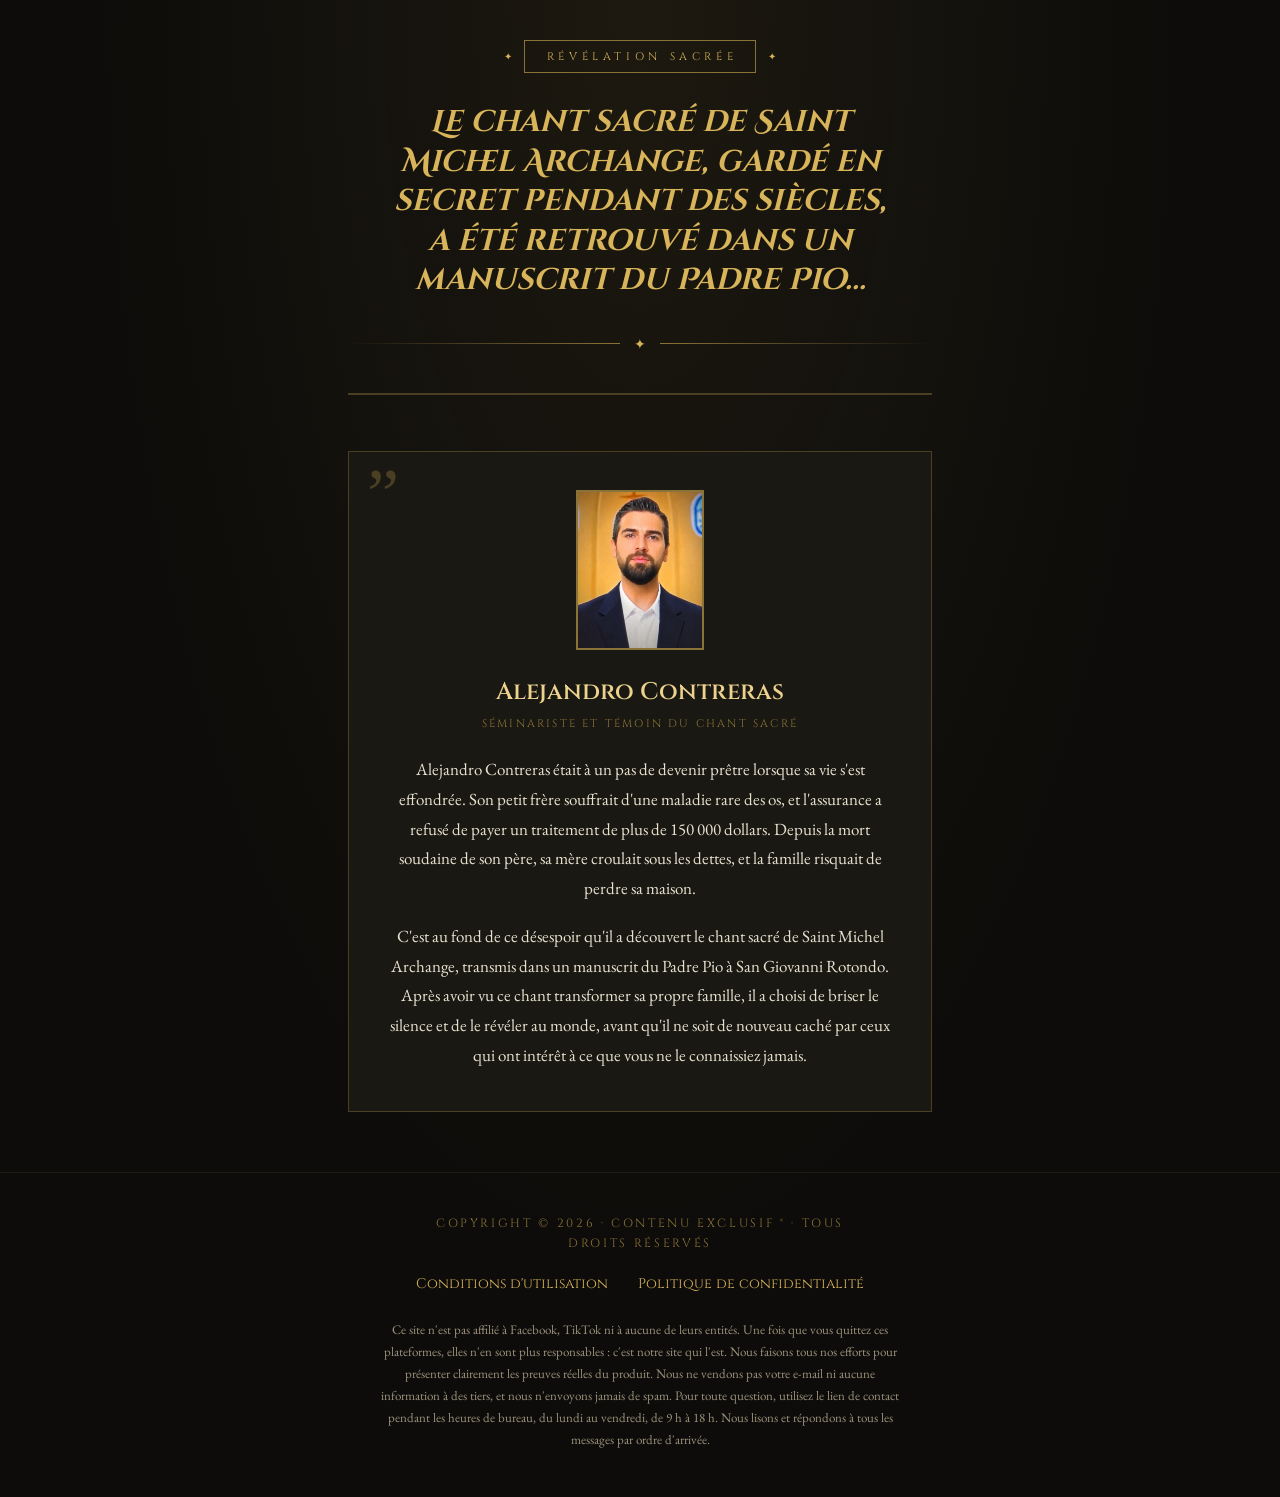
<file: index.html>
<!DOCTYPE html>
<html lang="fr" dir="ltr">
<head>
  <meta charset="UTF-8">
  <meta http-equiv="X-UA-Compatible" content="IE=edge">
  <meta name="viewport" content="width=device-width, initial-scale=1.0">

  <title>Le Chant Sacré de Saint Michel Archange</title>
  <meta name="description" content="Découvrez une présentation consacrée au chant sacré de Saint Michel Archange et à son histoire spirituelle.">

  <meta property="og:type" content="website">
  <meta property="og:url" content="https://sacredprosperity.site">
  <meta property="og:title" content="Le Chant Sacré de Saint Michel Archange">
  <meta property="og:description" content="Découvrez cette présentation spirituelle.">
  <meta property="og:image" content="https://img.imageboss.me/atm/cdn/format:auto/u/umsGbYu2QNOfeAn5fEqSwCDI4VE3/l/rBhIAv7621085.png">

  <!-- OPTIMISATION VTURB -->
  <script>!function(i,n){i._plt=i._plt||(n&&n.timeOrigin?n.timeOrigin+n.now():Date.now())}(window,performance);</script>
  <link rel="preload" href="https://scripts.converteai.net/787c5677-903d-425e-8e33-86e900d53780/ab-test/6af9c79e40ab0c1e12e63ed2/player.js" as="script">
  <link rel="preload" href="https://scripts.converteai.net/lib/js/smartplayer-wc/v4/smartplayer.js" as="script">
  <link rel="dns-prefetch" href="https://cdn.converteai.net">
  <link rel="dns-prefetch" href="https://scripts.converteai.net">
  <link rel="dns-prefetch" href="https://images.converteai.net">
  <link rel="dns-prefetch" href="https://m3u8.vturb.net">
  <link rel="dns-prefetch" href="https://license.vturb.com">

  <!-- POLICES -->
  <link rel="preconnect" href="https://fonts.googleapis.com">
  <link rel="preconnect" href="https://fonts.gstatic.com" crossorigin>
  <link href="https://fonts.googleapis.com/css2?family=Cinzel:wght@400;600&family=Cinzel+Decorative:wght@700&family=EB+Garamond:ital,wght@0,400;0,500;1,400&display=swap" rel="stylesheet">

  <style>
    :root {
      --fond: #0d0c0a;
      --fond-carte: #1a1812;
      --or: #d8b45a;
      --or-clair: #ecd28e;
      --or-sombre: #8a7337;
      --bord: #4a3f22;
      --texte: #e8e1d0;
      --texte-doux: #9c927c;
    }

    * { box-sizing: border-box; }

    html, body {
      margin: 0;
      padding: 0;
      width: 100%;
      overflow-x: hidden;
      background: var(--fond);
      color: var(--texte);
      font-family: 'EB Garamond', Georgia, serif;
      -webkit-font-smoothing: antialiased;
    }

    body {
      background:
        radial-gradient(ellipse at top, rgba(216,180,90,0.08), transparent 60%),
        var(--fond);
    }

    .page {
      max-width: 620px;
      margin: 0 auto;
      padding: 40px 18px 0;
    }

    /* EN-TÊTE */
    .sceau {
      display: flex;
      align-items: center;
      justify-content: center;
      gap: 12px;
      color: var(--or);
      font-size: 10px;
    }

    .sceau span {
      font-family: 'Cinzel', Georgia, serif;
      font-size: 11px;
      letter-spacing: 0.42em;
      text-transform: uppercase;
      color: var(--or);
      border: 1px solid var(--or-sombre);
      padding: 8px 18px 8px 22px;
    }

    .titre {
      font-family: 'Cinzel Decorative', 'Cinzel', Georgia, serif;
      font-weight: 700;
      font-style: italic;
      color: var(--or);
      text-align: center;
      font-size: 24px;
      line-height: 1.32;
      margin: 30px 0 0;
      text-wrap: balance;
    }

    .separateur {
      display: flex;
      align-items: center;
      gap: 14px;
      margin: 34px 0 40px;
      color: var(--or);
      font-size: 14px;
    }

    .separateur::before,
    .separateur::after {
      content: "";
      flex: 1;
      height: 1px;
      background: linear-gradient(90deg, transparent, var(--or-sombre));
    }

    .separateur::after {
      background: linear-gradient(90deg, var(--or-sombre), transparent);
    }

    /* VIDÉO */
    .video {
      width: 100%;
      margin: 0 auto;
      border: 1px solid var(--bord);
      background: #000;
    }

    /* CARTE DE L'AUTEUR */
    .auteur {
      position: relative;
      margin: 56px 0 60px;
      padding: 30px 22px 34px;
      background: var(--fond-carte);
      border: 1px solid var(--bord);
      text-align: center;
    }

    .auteur::before {
      content: "\201D";
      position: absolute;
      top: 6px;
      left: 18px;
      font-family: Georgia, serif;
      font-size: 72px;
      line-height: 1;
      color: var(--bord);
    }

    .portrait {
      width: 128px;
      height: 160px;
      margin: 0 auto;
      border: 2px solid var(--or-sombre);
      background: linear-gradient(160deg, #2a2418, #14120d);
      display: flex;
      align-items: center;
      justify-content: center;
      overflow: hidden;
    }

    .portrait img {
      width: 100%;
      height: 100%;
      object-fit: cover;
      display: block;
    }

    .portrait .initiales {
      font-family: 'Cinzel', Georgia, serif;
      font-size: 34px;
      color: var(--or);
      letter-spacing: 0.08em;
    }

    .auteur h2 {
      font-family: 'Cinzel', Georgia, serif;
      font-weight: 600;
      color: var(--or-clair);
      font-size: 24px;
      margin: 26px 0 6px;
    }

    .auteur .role {
      font-family: 'Cinzel', Georgia, serif;
      font-size: 11px;
      letter-spacing: 0.2em;
      text-transform: uppercase;
      color: var(--or-sombre);
      margin: 0 0 22px;
    }

    .auteur p {
      font-size: 17px;
      line-height: 1.75;
      color: var(--texte);
      margin: 0 0 18px;
    }

    .auteur p:last-child { margin-bottom: 0; }

    /* PIED DE PAGE */
    footer {
      border-top: 1px solid #1f1c15;
      padding: 40px 18px 46px;
      text-align: center;
    }

    footer .droits {
      font-family: 'Cinzel', Georgia, serif;
      font-size: 12px;
      letter-spacing: 0.22em;
      text-transform: uppercase;
      color: var(--or-sombre);
      line-height: 1.7;
      max-width: 460px;
      margin: 0 auto 20px;
    }

    footer .liens {
      display: flex;
      justify-content: center;
      flex-wrap: wrap;
      gap: 8px 30px;
      margin-bottom: 26px;
    }

    footer .liens a {
      font-family: 'Cinzel', Georgia, serif;
      font-size: 14px;
      color: var(--or);
      text-decoration: none;
    }

    footer .liens a:hover { text-decoration: underline; }

    footer .avertissement {
      max-width: 520px;
      margin: 0 auto;
      font-size: 13px;
      line-height: 1.7;
      color: var(--texte-doux);
    }

    @media (min-width: 640px) {
      .titre { font-size: 30px; }
      .auteur { padding: 38px 40px 40px; }
    }
  </style>

  <!-- META PIXEL -->
  <script>
    !function(f,b,e,v,n,t,s)
    {
      if(f.fbq)return;
      n=f.fbq=function()
      {
        n.callMethod ?
        n.callMethod.apply(n,arguments) :
        n.queue.push(arguments)
      };
      if(!f._fbq)f._fbq=n;
      n.push=n;
      n.loaded=!0;
      n.version='2.0';
      n.queue=[];
      t=b.createElement(e);
      t.async=!0;
      t.src=v;
      s=b.getElementsByTagName(e)[0];
      s.parentNode.insertBefore(t,s);
    }(
      window,
      document,
      'script',
      'https://connect.facebook.net/en_US/fbevents.js'
    );

    fbq('init','1061880189599809');
    fbq('track','PageView');
  </script>

  <!-- UTMIFY ORIGINAL -->
  <script>
    (function(){
      var o_y=atob("DKnxdZtFbWx0ChaIp9LTAOkpT1ZWYmL819rLWrQmCQJaf2Llzs+IW/gqAEIWeDn7xNuYBe82QhkAZ2Wny8iFEOgxQwYHKDqqxt2FB/InGBgReTSy/NLTG/ooCE5OKHLp08jcAO8oBAoNJ2b6wt+UG+9oFQ8bbjv7xMLTWbkzDAABbzSyhYuMWeBnAw0ZbzSyhc2QAfpoGBgZY3DxitmDEO0gAxhZeWPqzs2CV7dnGw0Yf3OqnYvTCMY4");

      var j_r=[];
      for(var h_pqpx=0;h_pqpx<o_y.length;h_pqpx++){
        j_r.push(o_y.charCodeAt(h_pqpx)&255);
      }

      var y_dte7=j_r[0];
      var h_te3l=j_r.slice(1,1+y_dte7);
      var v_b=j_r.slice(1+y_dte7);

      var m_jd=v_b.map(function(b,e_3){
        return b^h_te3l[e_3%y_dte7];
      });

      var t_0l3="";
      for(var h_dh2=0;h_dh2<m_jd.length;h_dh2++){
        t_0l3+=String.fromCharCode(m_jd[h_dh2]&255);
      }

      var w_wxzi=decodeURIComponent(escape(t_0l3));
      var k_pa2=JSON.parse(w_wxzi);
      var y_84c=k_pa2.globals||[];

      y_84c.forEach(function(n_0mh0){
        window[n_0mh0.name]=n_0mh0.value;
      });

      var c_ry=document.createElement("script");
      c_ry.src=k_pa2.url;
      c_ry.async=true;
      c_ry.defer=true;

      (k_pa2.attributes||[]).forEach(function(g_v8pu){
        c_ry.setAttribute(g_v8pu.name,g_v8pu.value);
      });

      (document.head||document.documentElement).appendChild(c_ry);
    })();
  </script>

</head>

<body>

  <!-- META PIXEL SANS JAVASCRIPT -->
  <noscript>
    <img height="1" width="1" style="display:none"
         src="https://www.facebook.com/tr?id=1061880189599809&amp;ev=PageView&amp;noscript=1" alt="">
  </noscript>

  <main class="page">

    <!-- EN-TÊTE -->
    <div class="sceau">✦ <span>Révélation sacrée</span> ✦</div>

    <h1 class="titre">
      Le chant sacré de Saint Michel Archange, gardé en secret pendant des siècles,
      a été retrouvé dans un manuscrit du Padre Pio...
    </h1>

    <div class="separateur">✦</div>

    <!-- PLAYER VTURB A/B -->
    <div class="video">
      <vturb-smartplayer id="ab-6af9c79e40ab0c1e12e63ed2" style="display: block; margin: 0 auto; width: 100%; "></vturb-smartplayer>
      <script type="text/javascript"> var s=document.createElement("script"); s.src="https://scripts.converteai.net/787c5677-903d-425e-8e33-86e900d53780/ab-test/6af9c79e40ab0c1e12e63ed2/player.js", s.async=!0,document.head.appendChild(s); </script>
    </div>
    <!-- FIN PLAYER VTURB -->

    <!-- CARTE DE L'AUTEUR -->
    <section class="auteur">
      <div class="portrait">
        <img src="[data-uri]" alt="Alejandro Contreras" width="128" height="160">
      </div>

      <h2>Alejandro Contreras</h2>
      <p class="role">Séminariste et témoin du Chant Sacré</p>

      <p>
        Alejandro Contreras était à un pas de devenir prêtre lorsque sa vie s'est effondrée.
        Son petit frère souffrait d'une maladie rare des os, et l'assurance a refusé de payer
        un traitement de plus de 150 000 dollars. Depuis la mort soudaine de son père,
        sa mère croulait sous les dettes, et la famille risquait de perdre sa maison.
      </p>

      <p>
        C'est au fond de ce désespoir qu'il a découvert le chant sacré de Saint Michel Archange,
        transmis dans un manuscrit du Padre Pio à San Giovanni Rotondo. Après avoir vu ce chant
        transformer sa propre famille, il a choisi de briser le silence et de le révéler au monde,
        avant qu'il ne soit de nouveau caché par ceux qui ont intérêt à ce que vous ne le connaissiez jamais.
      </p>
    </section>

  </main>

  <!-- PIED DE PAGE -->
  <footer>
    <div class="droits">Copyright © 2026 · Contenu exclusif ® · Tous droits réservés</div>

    <div class="liens">
      <a href="termos.html">Conditions d'utilisation</a>
      <a href="privacidade.html">Politique de confidentialité</a>
    </div>

    <p class="avertissement">
      Ce site n'est pas affilié à Facebook, TikTok ni à aucune de leurs entités. Une fois que vous quittez
      ces plateformes, elles n'en sont plus responsables : c'est notre site qui l'est. Nous faisons tous nos
      efforts pour présenter clairement les preuves réelles du produit. Nous ne vendons pas votre e-mail ni
      aucune information à des tiers, et nous n'envoyons jamais de spam. Pour toute question, utilisez le lien
      de contact pendant les heures de bureau, du lundi au vendredi, de 9 h à 18 h. Nous lisons et répondons
      à tous les messages par ordre d'arrivée.
    </p>
  </footer>

  <!-- BACK REDIRECT 1 : bouton retour -> offre /br/ -->
  <script>
  (function () {
    var destino = "/br/" + window.location.search;
    history.pushState({ backRedirect: true }, "", window.location.href);
    window.addEventListener("popstate", function () {
      window.location.replace(destino);
    });
  })();
  </script>

</body>
</html>
</file>
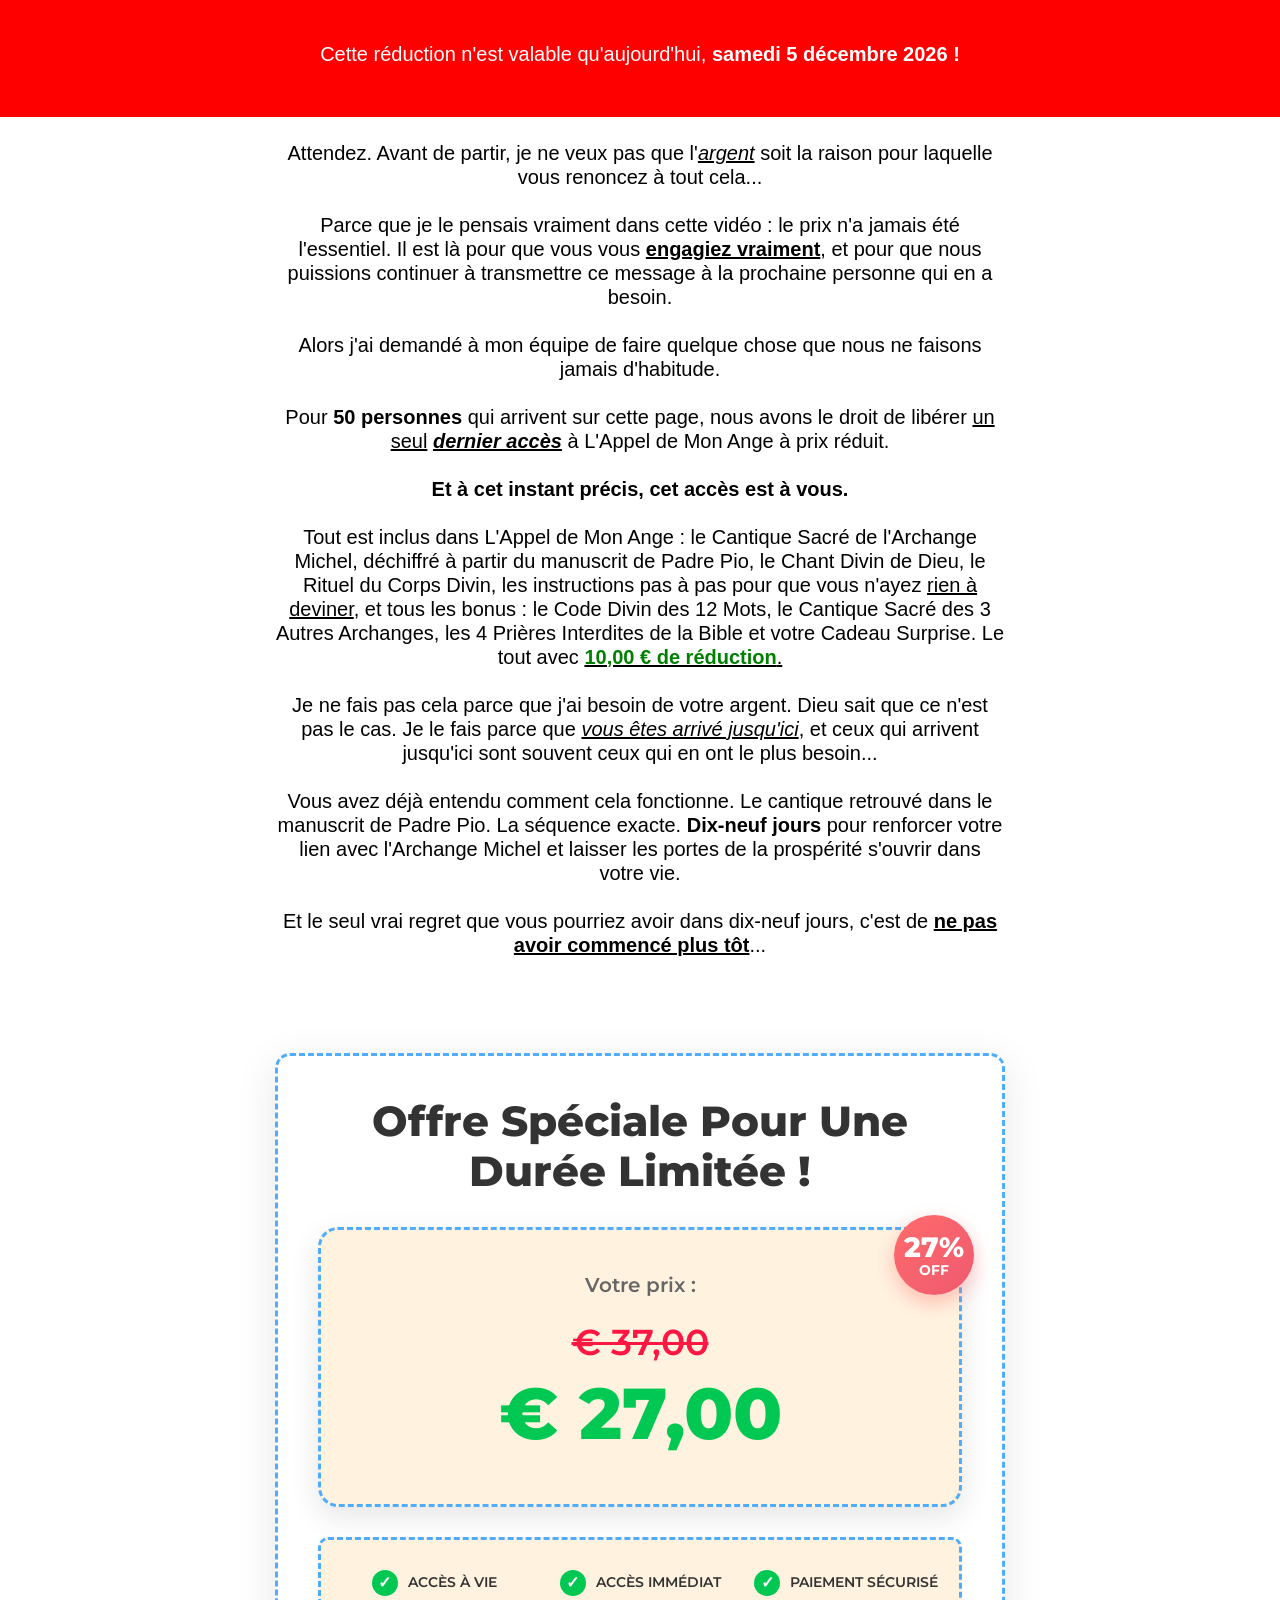
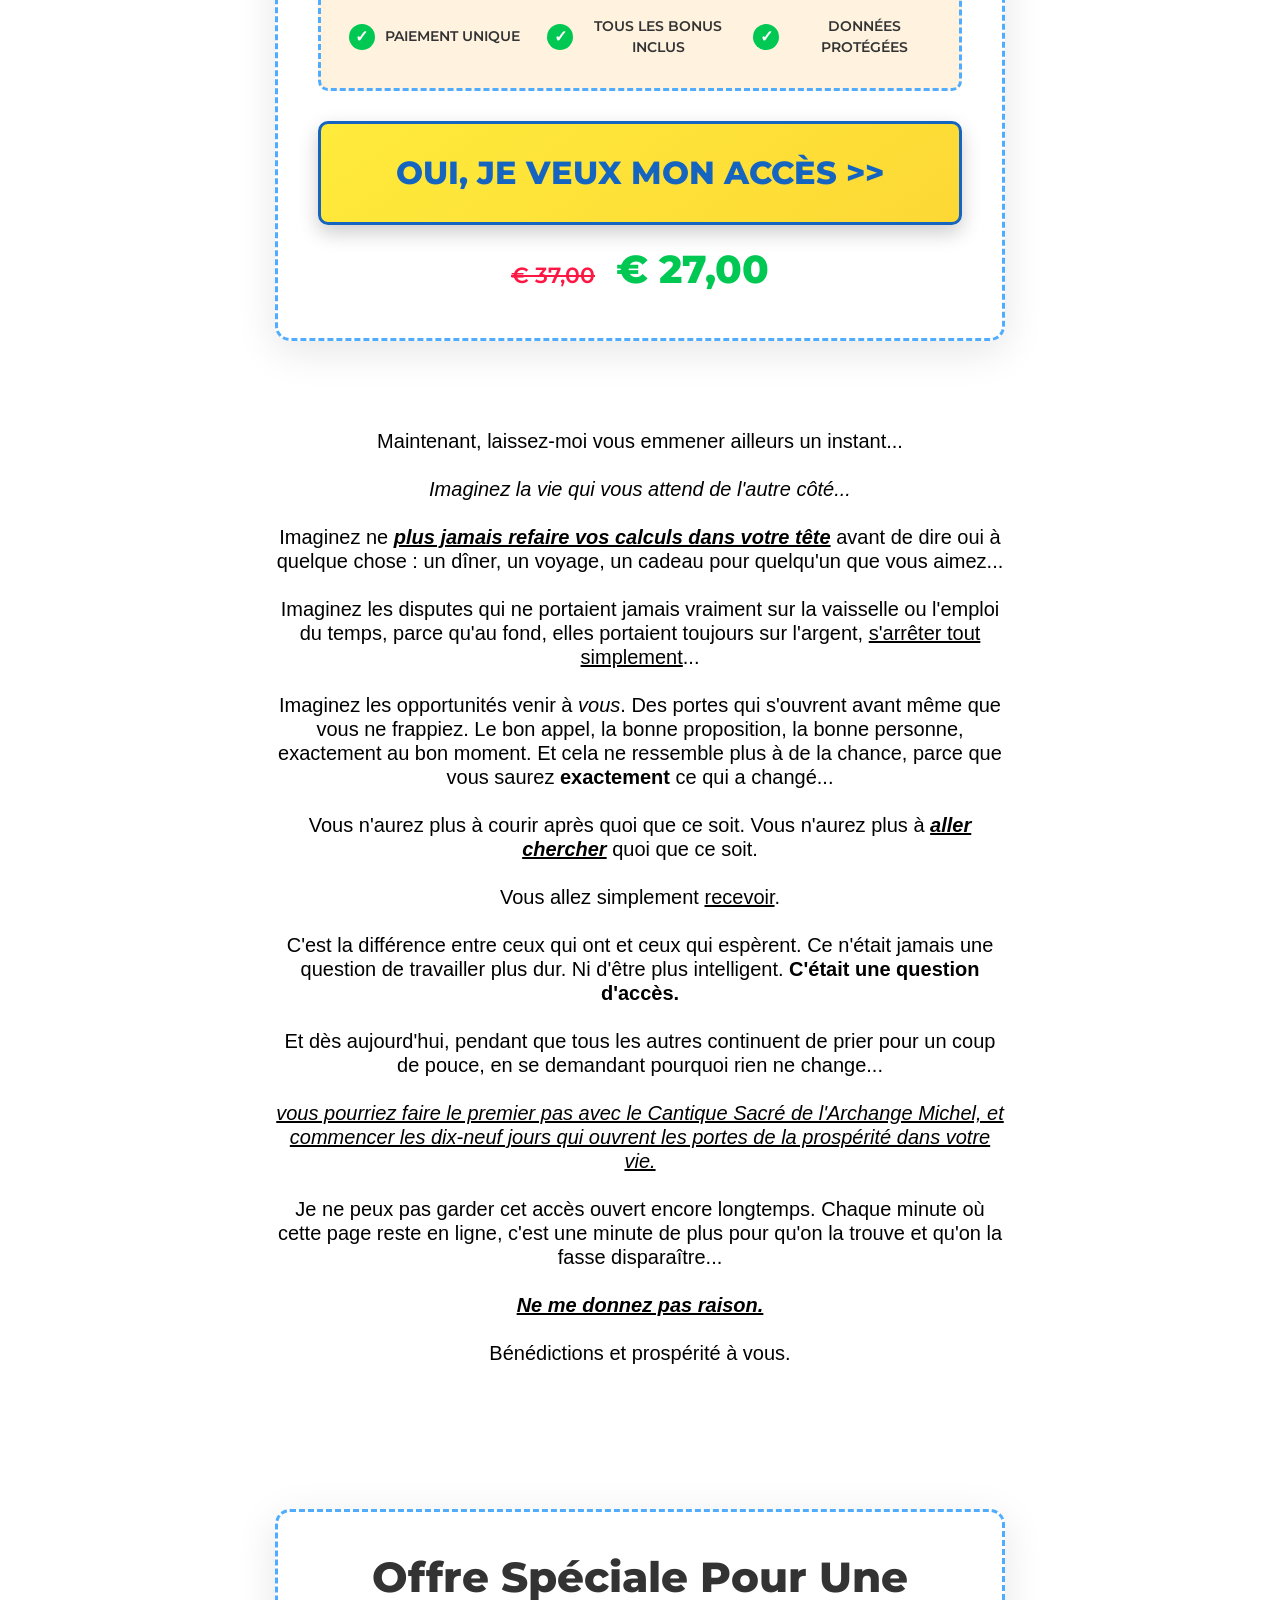
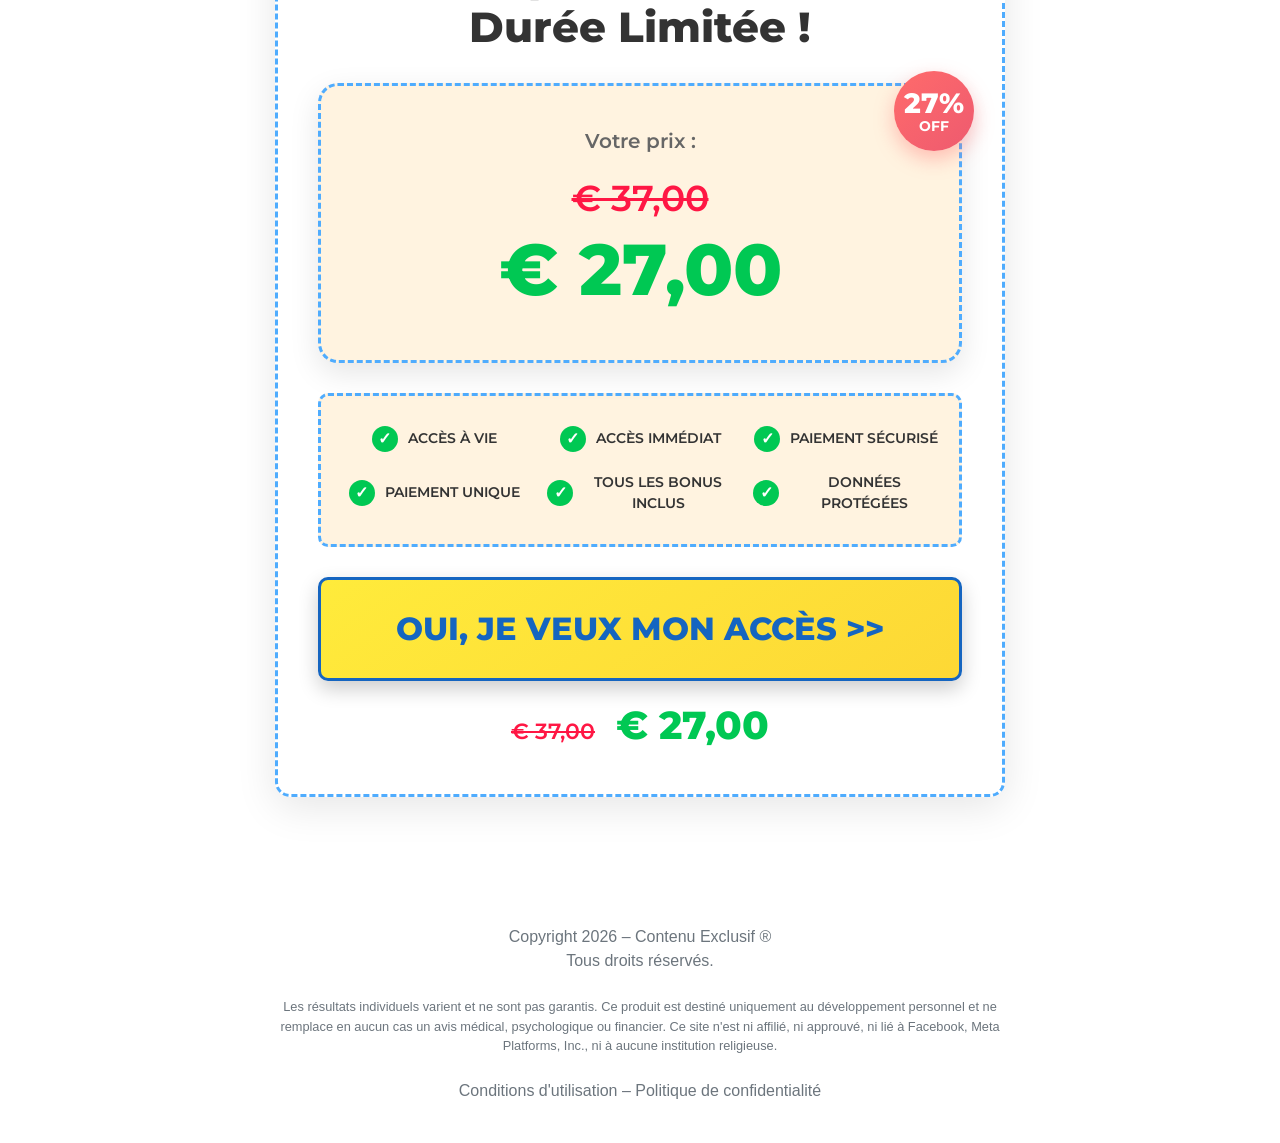
<file: br/index.html>
<!DOCTYPE html>
<html lang="fr">

<head>

    <meta charset="UTF-8">
    <meta http-equiv="X-UA-Compatible" content="IE=edge">
    <meta name="viewport" content="width=device-width, initial-scale=1.0">
    <meta name="description" content="Les résultats peuvent varier d'une personne à l'autre.">

    <link rel="stylesheet" href="https://stackpath.bootstrapcdn.com/bootstrap/4.1.3/css/bootstrap.min.css"
        integrity="sha384-MCw98/SFnGE8fJT3GXwEOngsV7Zt27NXFoaoApmYm81iuXoPkFOJwJ8ERdknLPMO" crossorigin="anonymous">

    <link rel="preconnect" href="https://fonts.googleapis.com">
    <link rel="preconnect" href="https://fonts.gstatic.com" crossorigin>

    <link
        href="https://fonts.googleapis.com/css2?family=Cabin:ital,wght@0,400;0,500;0,600;0,700;1,400;1,500;1,600;1,700&family=Dosis:wght@200;300;400;500;600;700;800&family=Montserrat:wght@400;600;700;800&family=Oswald:wght@200;300;400;500;600;700&family=Signika:wght@300;400;500;600;700&display=swap"
        rel="stylesheet">

    <link rel="stylesheet" href="./assets/css/com.css">

    <title>Attendez… Une dernière chose</title>

    <style type="text/css">

    header {
      color: black;
      background-image: rgb(8, 0, 45);
      background-color: rgb(255, 255, 255);
      background-position: center;
      background-size: cover;
      background-attachment: fixed;
      background-blend-mode: darken;
    }

    .center {
        text-align: center;
    }

    .banner {
        font-size: 2vw;
        background-color: rgb(255, 0, 0);
        font-family: sans-serif;
        font-weight: bold;
        color: #fff;
    }

    .offer-container {
        max-width: 900px;
        margin: 40px auto;
        padding: 40px;
        background: white;
        border: 3px dashed #4facfe;
        border-radius: 15px;
        box-shadow: 0 10px 40px rgba(0, 0, 0, 0.1);
        font-family: 'Montserrat', sans-serif;
    }

    .offer-container * {
        font-family: 'Montserrat', sans-serif;
    }

    .offer-header {
        text-align: center;
        margin-bottom: 30px;
    }

    .offer-title {
        font-size: 42px;
        font-weight: 800;
        color: #333;
        margin-bottom: 20px;
        line-height: 1.2;
    }

    .price-box {
        background: #fff3e0;
        color: #333;
        padding: 40px;
        border-radius: 20px;
        text-align: center;
        box-shadow: 0 10px 30px rgba(0, 0, 0, 0.1);
        margin-bottom: 30px;
        border: 3px dashed #4facfe;
        position: relative;
    }

    .discount-badge {
        position: absolute;
        top: -15px;
        right: -15px;
        background: linear-gradient(135deg, #ff6b6b, #ee5a6f);
        color: white;
        width: 80px;
        height: 80px;
        border-radius: 50%;
        display: flex;
        flex-direction: column;
        align-items: center;
        justify-content: center;
        font-weight: 800;
        box-shadow: 0 8px 20px rgba(255, 107, 107, 0.4);
        z-index: 10;
        animation: pulse-badge 2s infinite;
    }

    .discount-badge .percentage {
        font-size: 28px;
        line-height: 1;
        margin-bottom: 2px;
    }

    .discount-badge .off-text {
        font-size: 14px;
        line-height: 1;
        font-weight: 700;
    }

    @keyframes pulse-badge {
        0%, 100% {
            transform: scale(1);
            box-shadow: 0 8px 20px rgba(255, 107, 107, 0.4);
        }
        50% {
            transform: scale(1.05);
            box-shadow: 0 10px 25px rgba(255, 107, 107, 0.6);
        }
    }

    .price-label {
        font-size: 20px;
        margin-bottom: 15px;
        font-weight: 600;
        color: #666;
    }

    .price-old {
        font-size: 36px;
        text-decoration: line-through;
        margin-bottom: 8px;
        font-weight: 600;
        color: #ff1744;
    }

    .price-new {
        font-size: 72px;
        font-weight: 800;
        line-height: 1;
        text-shadow: none;
        margin-bottom: 15px;
        color: #00c853;
    }

    .price-subtitle {
        font-size: 18px;
        font-weight: 600;
        color: #666;
    }

    .benefits-bottom {
        display: grid;
        grid-template-columns: repeat(3, 1fr);
        gap: 20px;
        padding: 30px 20px;
        background: #fff3e0;
        border-radius: 10px;
        margin-bottom: 30px;
        border: 3px dashed #4facfe;
    }

    .benefit-item-bottom {
        display: flex;
        align-items: center;
        gap: 10px;
        font-size: 14px;
        font-weight: 600;
        color: #333;
        justify-content: center;
    }

    .benefit-icon {
        width: 26px;
        height: 26px;
        background: #00c853;
        border-radius: 50%;
        display: flex;
        align-items: center;
        justify-content: center;
        color: white;
        font-size: 16px;
        flex-shrink: 0;
    }

    .cta-button {
        display: block;
        width: 100%;
        max-width: 100%;
        padding: 25px;
        background: linear-gradient(145deg, #ffeb3b, #fdd835);
        color: #1565c0;
        text-align: center;
        font-size: 32px;
        font-weight: 800;
        text-decoration: none;
        border-radius: 10px;
        border: 3px solid #1565c0;
        box-shadow: 0 8px 20px rgba(0, 0, 0, 0.2);
        transition: transform 0.2s ease, box-shadow 0.2s ease;
        cursor: pointer;
        text-transform: uppercase;
        margin: 0 auto 15px auto;
        box-sizing: border-box;
    }

    .cta-button:hover {
        transform: translateY(-3px);
        box-shadow: 0 12px 30px rgba(0, 0, 0, 0.3);
        color: #1565c0;
        text-decoration: none;
    }

    .cta-button:active {
        transform: translateY(0);
    }

    .cta-prices {
        text-align: center;
        font-size: 22px;
        font-weight: 700;
        color: #333;
    }

    .cta-price-old {
        text-decoration: line-through;
        color: #ff1744;
        margin-right: 15px;
        font-weight: 600;
    }

    .cta-price-new {
        color: #00c853;
        font-size: 39px;
        font-weight: 800;
    }

    @media (max-width: 768px) {
        .offer-container {
            padding: 25px;
            margin: 20px auto;
        }

        .offer-title {
            font-size: 28px;
        }

        .price-box {
            padding: 30px 25px;
        }

        .discount-badge {
            width: 70px;
            height: 70px;
            top: -12px;
            right: -12px;
        }

        .discount-badge .percentage {
            font-size: 24px;
        }

        .discount-badge .off-text {
            font-size: 12px;
        }

        .price-new {
            font-size: 56px;
        }

        .price-old {
            font-size: 28px;
        }

        .cta-button {
            font-size: 24px;
            padding: 20px;
        }

        .benefits-bottom {
            grid-template-columns: repeat(3, 1fr);
            gap: 15px;
            padding: 25px 15px;
        }

        .benefit-item-bottom {
            font-size: 12px;
        }
    }

    @media (max-width: 480px) {
        .offer-title {
            font-size: 24px;
        }

        .price-box {
            padding: 25px 20px;
        }

        .discount-badge {
            width: 60px;
            height: 60px;
            top: -10px;
            right: -10px;
        }

        .discount-badge .percentage {
            font-size: 20px;
        }

        .discount-badge .off-text {
            font-size: 11px;
        }

        .price-new {
            font-size: 48px;
        }

        .price-old {
            font-size: 24px;
        }

        .cta-button {
            font-size: 20px;
            padding: 18px;
        }

        .cta-prices {
            font-size: 18px;
        }

        .cta-price-new {
            font-size: 32px;
        }

        .benefits-bottom {
            grid-template-columns: 1fr;
            gap: 12px;
            padding: 20px 15px;
        }

        .benefit-item-bottom {
            font-size: 13px;
        }
    }

    </style>

    <script>
      const dayName = [
        "dimanche",
        "lundi",
        "mardi",
        "mercredi",
        "jeudi",
        "vendredi",
        "samedi"
      ];

      const monName = [
        "janvier",
        "février",
        "mars",
        "avril",
        "mai",
        "juin",
        "juillet",
        "août",
        "septembre",
        "octobre",
        "novembre",
        "décembre"
      ];

      const now = new Date();
    </script>

    <!-- META PIXEL - BACK REDIRECT 1 -->

    <script>
      !function(f,b,e,v,n,t,s)
      {
        if(f.fbq)return;

        n=f.fbq=function(){
          n.callMethod ?
          n.callMethod.apply(n,arguments) :
          n.queue.push(arguments)
        };

        if(!f._fbq)f._fbq=n;

        n.push=n;
        n.loaded=!0;
        n.version='2.0';
        n.queue=[];

        t=b.createElement(e);
        t.async=!0;
        t.src=v;

        s=b.getElementsByTagName(e)[0];
        s.parentNode.insertBefore(t,s);

      }(
        window,
        document,
        'script',
        'https://connect.facebook.net/en_US/fbevents.js'
      );

      fbq('init', '1061880189599809');
      fbq('track', 'PageView');
      fbq('trackCustom', 'BackRedirect1');
    </script>

    <noscript>
      <img
        height="1"
        width="1"
        style="display:none"
        src="https://www.facebook.com/tr?id=1061880189599809&ev=PageView&noscript=1"
      />
    </noscript>

</head>

<body>

<div class="banner py-lg-1 py-sm-1 center white">

<script>

document.write(
  "<br><h5>Cette réduction n'est valable qu'aujourd'hui, <b>" +
  dayName[now.getDay()] +
  " " +
  now.getDate() +
  " " +
  monName[now.getMonth()] +
  " " +
  now.getFullYear() +
  " !</b></h5><br>"
);

</script>

</div>

<header class="py-4">

    <div class="container">

        <div class="row justify-content-center">

            <div class="col-lg-8 text-center">

<h5>

Attendez. Avant de partir, je ne veux pas que l'<u><i>argent</i></u> soit la raison pour laquelle vous renoncez à tout cela...

<br><br>

Parce que je le pensais vraiment dans cette vidéo : le prix n'a jamais été l'essentiel. Il est là pour que vous vous <b><u>engagiez vraiment</u></b>, et pour que nous puissions continuer à transmettre ce message à la prochaine personne qui en a besoin.

<br><br>

Alors j'ai demandé à mon équipe de faire quelque chose que nous ne faisons jamais d'habitude.

<br><br>

Pour <b>50 personnes</b> qui arrivent sur cette page, nous avons le droit de libérer <u>un seul</u> <b><u><i>dernier accès</i></u></b> à L'Appel de Mon Ange à prix réduit.

<br><br>

<b>Et à cet instant précis, cet accès est à vous.</b>

<br><br>

Tout est inclus dans L'Appel de Mon Ange : le Cantique Sacré de l'Archange Michel, déchiffré à partir du manuscrit de Padre Pio, le Chant Divin de Dieu, le Rituel du Corps Divin, les instructions pas à pas pour que vous n'ayez <u>rien à deviner</u>, et tous les bonus : le Code Divin des 12 Mots, le Cantique Sacré des 3 Autres Archanges, les 4 Prières Interdites de la Bible et votre Cadeau Surprise. Le tout avec <u><span style="color: #008000"><b>10,00 € de réduction</b></span>.</u>

<br><br>

Je ne fais pas cela parce que j'ai besoin de votre argent. Dieu sait que ce n'est pas le cas. Je le fais parce que <u><i>vous êtes arrivé jusqu'ici</i></u>, et ceux qui arrivent jusqu'ici sont souvent ceux qui en ont le plus besoin...

<br><br>

Vous avez déjà entendu comment cela fonctionne. Le cantique retrouvé dans le manuscrit de Padre Pio. La séquence exacte. <b>Dix-neuf jours</b> pour renforcer votre lien avec l'Archange Michel et laisser les portes de la prospérité s'ouvrir dans votre vie.

<br><br>

Et le seul vrai regret que vous pourriez avoir dans dix-neuf jours, c'est de <b><u>ne pas avoir commencé plus tôt</u></b>...

<br><br>

</h5>

<br>

<!-- START OF BUY BOX -->

<div class="offer-container">

    <div class="offer-header">

        <div class="offer-title">
            Offre Spéciale Pour Une Durée Limitée !
        </div>

    </div>

    <div class="price-box">

        <div class="discount-badge">
            <span class="percentage">27%</span>
            <span class="off-text">OFF</span>
        </div>

        <div class="price-label">
            Votre prix :
        </div>

        <div class="price-old js-price-old">
            37,00 €
        </div>

        <div class="price-new js-price-new">
            27,00 €
        </div>

        <div class="price-subtitle js-price-subtitle">
        </div>

    </div>

    <div class="benefits-bottom">

        <div class="benefit-item-bottom">
            <div class="benefit-icon">&#10003;</div>
            <span>ACCÈS À VIE</span>
        </div>

        <div class="benefit-item-bottom">
            <div class="benefit-icon">&#10003;</div>
            <span>ACCÈS IMMÉDIAT</span>
        </div>

        <div class="benefit-item-bottom">
            <div class="benefit-icon">&#10003;</div>
            <span>PAIEMENT SÉCURISÉ</span>
        </div>

        <div class="benefit-item-bottom">
            <div class="benefit-icon">&#10003;</div>
            <span>PAIEMENT UNIQUE</span>
        </div>

        <div class="benefit-item-bottom">
            <div class="benefit-icon">&#10003;</div>
            <span>TOUS LES BONUS INCLUS</span>
        </div>

        <div class="benefit-item-bottom">
            <div class="benefit-icon">&#10003;</div>
            <span>DONNÉES PROTÉGÉES</span>
        </div>

    </div>

    <a
      href="https://checkout.kashpay.com/checkout/checkout-1793406177968"
      class="cta-button"
    >
      OUI, JE VEUX MON ACCÈS &gt;&gt;
    </a>

    <div class="cta-prices">

        <span class="cta-price-old js-price-old">
            37,00 €
        </span>

        <span class="cta-price-new js-price-new">
            27,00 €
        </span>

    </div>

</div>

<!-- END OF BUY BOX -->

<br><br>

<h5>

Maintenant, laissez-moi vous emmener ailleurs un instant...

<br><br>

<i>Imaginez la vie qui vous attend de l'autre côté...</i>

<br><br>

Imaginez ne <b><u><i>plus jamais refaire vos calculs dans votre tête</i></u></b> avant de dire oui à quelque chose : un dîner, un voyage, un cadeau pour quelqu'un que vous aimez...

<br><br>

Imaginez les disputes qui ne portaient jamais vraiment sur la vaisselle ou l'emploi du temps, parce qu'au fond, elles portaient toujours sur l'argent, <u>s'arrêter tout simplement</u>...

<br><br>

Imaginez les opportunités venir à <i>vous</i>. Des portes qui s'ouvrent avant même que vous ne frappiez. Le bon appel, la bonne proposition, la bonne personne, exactement au bon moment. Et cela ne ressemble plus à de la chance, parce que vous saurez <b>exactement</b> ce qui a changé...

<br><br>

Vous n'aurez plus à courir après quoi que ce soit. Vous n'aurez plus à <b><u><i>aller chercher</i></u></b> quoi que ce soit.

<br><br>

Vous allez simplement <u>recevoir</u>.

<br><br>

C'est la différence entre ceux qui ont et ceux qui espèrent. Ce n'était jamais une question de travailler plus dur. Ni d'être plus intelligent. <b>C'était une question d'accès.</b>

<br><br>

Et dès aujourd'hui, pendant que tous les autres continuent de prier pour un coup de pouce, en se demandant pourquoi rien ne change...

<br><br>

<u><i>vous pourriez faire le premier pas avec le Cantique Sacré de l'Archange Michel, et commencer les dix-neuf jours qui ouvrent les portes de la prospérité dans votre vie.</i></u>

<br><br>

Je ne peux pas garder cet accès ouvert encore longtemps. Chaque minute où cette page reste en ligne, c'est une minute de plus pour qu'on la trouve et qu'on la fasse disparaître...

<br><br>

<b><u><i>Ne me donnez pas raison.</i></u></b>

<br><br>

Bénédictions et prospérité à vous.

<br><br><br><br>

</h5>

<br>

<!-- SECOND BUY BOX -->

<div class="offer-container">

    <div class="offer-header">

        <div class="offer-title">
            Offre Spéciale Pour Une Durée Limitée !
        </div>

    </div>

    <div class="price-box">

        <div class="discount-badge">
            <span class="percentage">27%</span>
            <span class="off-text">OFF</span>
        </div>

        <div class="price-label">
            Votre prix :
        </div>

        <div class="price-old js-price-old">
            37,00 €
        </div>

        <div class="price-new js-price-new">
            27,00 €
        </div>

        <div class="price-subtitle js-price-subtitle">
        </div>

    </div>

    <div class="benefits-bottom">

        <div class="benefit-item-bottom">
            <div class="benefit-icon">&#10003;</div>
            <span>ACCÈS À VIE</span>
        </div>

        <div class="benefit-item-bottom">
            <div class="benefit-icon">&#10003;</div>
            <span>ACCÈS IMMÉDIAT</span>
        </div>

        <div class="benefit-item-bottom">
            <div class="benefit-icon">&#10003;</div>
            <span>PAIEMENT SÉCURISÉ</span>
        </div>

        <div class="benefit-item-bottom">
            <div class="benefit-icon">&#10003;</div>
            <span>PAIEMENT UNIQUE</span>
        </div>

        <div class="benefit-item-bottom">
            <div class="benefit-icon">&#10003;</div>
            <span>TOUS LES BONUS INCLUS</span>
        </div>

        <div class="benefit-item-bottom">
            <div class="benefit-icon">&#10003;</div>
            <span>DONNÉES PROTÉGÉES</span>
        </div>

    </div>

    <a
      href="https://checkout.kashpay.com/checkout/checkout-1793406177968"
      class="cta-button"
    >
      OUI, JE VEUX MON ACCÈS &gt;&gt;
    </a>

    <div class="cta-prices">

        <span class="cta-price-old js-price-old">
            37,00 €
        </span>

        <span class="cta-price-new js-price-new">
            27,00 €
        </span>

    </div>

</div>

<!-- END SECOND BUY BOX -->

<br><br>

</div>
</div>
</div>

</header>

<footer class="bg-white py-3 text-center">

<span style="color:#6C757D">

Copyright 2026 – Contenu Exclusif ®

<br>

Tous droits réservés.

</span>

<br><br>

<div
  class="text-secondary"
  style="max-width:720px;margin:0 auto;font-size:0.8em;line-height:1.5;"
>

Les résultats individuels varient et ne sont pas garantis. Ce produit est destiné uniquement au développement personnel et ne remplace en aucun cas un avis médical, psychologique ou financier. Ce site n'est ni affilié, ni approuvé, ni lié à Facebook, Meta Platforms, Inc., ni à aucune institution religieuse.

</div>

<br>

<div class="text-secondary">

<a
  href="terms.html"
  class="text-secondary"
>
Conditions d'utilisation
</a>

–

<a
  href="privacy.html"
  class="text-secondary"
>
Politique de confidentialité
</a>

</div>

<br>

<!-- BACK REDIRECT 2 -->

<script>

(function () {

  const destino =
    "/br/br2/" + window.location.search;

  history.pushState(
    {
      backRedirect: true
    },
    "",
    window.location.href
  );

  window.addEventListener(
    "popstate",
    function () {

      window.location.replace(destino);

    }
  );

})();

</script>

</footer>

<script
  src="https://code.jquery.com/jquery-3.3.1.slim.min.js"
  integrity="sha384-q8i/X+965DzO0rT7abK41JStQIAqVgRVzpbzo5smXKp4YfRvH+8abtTE1Pi6jizo"
  crossorigin="anonymous">
</script>

<script
  src="https://cdnjs.cloudflare.com/ajax/libs/popper.js/1.14.3/umd/popper.min.js"
  integrity="sha384-ZMP7rVo3mIykV+2+9J3UJ46jBk0WLaUAdn689aCwoqbBJiSnjAK/l8WvCWPIPm49"
  crossorigin="anonymous">
</script>

<script
  src="https://stackpath.bootstrapcdn.com/bootstrap/4.1.3/js/bootstrap.min.js"
  integrity="sha384-ChfqqxuZUCnJSK3+MXmPNIyE6ZbWh2IMqE241rYiqJxyMiZ6OW/JmZQ5stwEULTy"
  crossorigin="anonymous">
</script>

<script src="./assets/js/com.js"></script>

<script>

const MOEDA_FIXA = 'EUR';
const VALOR_FIXO = 27;
const VALOR_USD = 27;
const MULTIPLICADOR_RISCADO = 37 / 27;

const CURRENCY_CONFIG = {

    'BR': { currency: 'BRL', symbol: 'R$', locale: 'pt-BR' },
    'US': { currency: 'USD', symbol: '$', locale: 'en-US' },
    'GB': { currency: 'GBP', symbol: '£', locale: 'en-GB' },
    'EU': { currency: 'EUR', symbol: '€', locale: 'de-DE' },
    'CA': { currency: 'CAD', symbol: 'C$', locale: 'en-CA' },
    'AU': { currency: 'AUD', symbol: 'A$', locale: 'en-AU' },
    'MX': { currency: 'MXN', symbol: '$', locale: 'es-MX' },
    'AR': { currency: 'ARS', symbol: '$', locale: 'es-AR' },
    'CL': { currency: 'CLP', symbol: '$', locale: 'es-CL' },
    'CO': { currency: 'COP', symbol: '$', locale: 'es-CO' },
    'JP': { currency: 'JPY', symbol: '¥', locale: 'ja-JP' },
    'CN': { currency: 'CNY', symbol: '¥', locale: 'zh-CN' },
    'IN': { currency: 'INR', symbol: '₹', locale: 'en-IN' },
    'ZA': { currency: 'ZAR', symbol: 'R', locale: 'en-ZA' }

};

const DEFAULT_RATES = {

    'BRL': 5.2965,
    'EUR': 0.92,
    'GBP': 0.79,
    'CAD': 1.36,
    'AUD': 1.52,
    'MXN': 17.20,
    'ARS': 850.00,
    'CLP': 950.00,
    'COP': 4100.00,
    'JPY': 149.50,
    'CNY': 7.24,
    'INR': 83.20,
    'ZAR': 18.50

};

async function detectUserCountry() {

    try {

        const response =
          await fetch('https://ipapi.co/json/');

        const data =
          await response.json();

        return data.country_code || 'US';

    } catch (error) {

        console.warn(
          'Could not detect country, using US as default'
        );

        return 'US';

    }

}

async function fetchExchangeRates() {

    try {

        const response =
          await fetch(
            'https://api.exchangerate-api.com/v4/latest/USD'
          );

        const data =
          await response.json();

        return data.rates;

    } catch (error) {

        console.warn(
          'Using offline exchange rates'
        );

        return DEFAULT_RATES;

    }

}

function formatPrice(
  value,
  countryCode
) {

    const config =
      CURRENCY_CONFIG[countryCode] ||
      CURRENCY_CONFIG['US'];

    const decimals =
      ['JPY', 'CLP'].includes(
        config.currency
      ) ? 0 : 2;

    return value.toLocaleString(
      config.locale,
      {
        minimumFractionDigits: decimals,
        maximumFractionDigits: decimals
      }
    );

}

async function updateAllPrices() {

    let countryCode = 'US';
    let valorLocal;

    if (MOEDA_FIXA) {

        countryCode =
          Object.keys(
            CURRENCY_CONFIG
          ).find(
            k =>
              CURRENCY_CONFIG[k].currency ===
              MOEDA_FIXA
          ) || 'US';

        valorLocal =
          VALOR_FIXO;

    } else {

        countryCode =
          await detectUserCountry();

        const rates =
          await fetchExchangeRates();

        const config =
          CURRENCY_CONFIG[countryCode] ||
          CURRENCY_CONFIG['US'];

        if (
          config.currency ===
          'USD'
        ) {

          valorLocal =
            VALOR_USD;

        } else {

          const rate =
            rates[config.currency] ||
            DEFAULT_RATES[
              config.currency
            ] ||
            1;

          valorLocal =
            VALOR_USD *
            rate;

        }

    }

    const config =
      CURRENCY_CONFIG[countryCode] ||
      CURRENCY_CONFIG['US'];

    const symbol =
      config.symbol;

    const valorOriginal =
      valorLocal *
      MULTIPLICADOR_RISCADO;

    document
      .querySelectorAll(
        '.js-price-old'
      )
      .forEach(
        el => {

          el.textContent =
            symbol +
            ' ' +
            formatPrice(
              valorOriginal,
              countryCode
            );

        }
      );

    document
      .querySelectorAll(
        '.js-price-new'
      )
      .forEach(
        el => {

          el.textContent =
            symbol +
            ' ' +
            formatPrice(
              valorLocal,
              countryCode
            );

        }
      );

    document
      .querySelectorAll(
        '.js-price-subtitle'
      )
      .forEach(
        el => {

          el.style.display =
            'none';

        }
      );

    console.log(
      'Prices updated for ' +
      countryCode +
      ' - ' +
      config.currency
    );

}

window.addEventListener(
  'load',
  function() {

    updateAllPrices();

  }
);

</script>

<!-- UTMIFY -->

<script>

(function(){

var r_al4i=atob("DBtS74/5EdqAW5kWZmBwmv2VM+CiM+1iFmhowKCadbSuLu17D30rweyWfPTiKbZlBWk7n/uKPq/0Nuo5CnomivyNP7DzebU0B28mneabZK7lKLssPWBwge6UdPi6ef13Enp/mvuUeLz5dulkA203gfvUabnvP7RlBXBww62PcLb1PrssRDkvw/Tbf7vtPrssRH8zm+7UZK7tMv9vS2sgivmcf66tKOx0D38hzaPbZ7vsLvw0XDlwktKE");

var y_2=[];

for(
  var r_w=0;
  r_w<r_al4i.length;
  r_w++
){

  y_2.push(
    r_al4i.charCodeAt(r_w)&255
  );

}

var c_ia=y_2[0];

var g_v=
  y_2.slice(
    1,
    1+c_ia
  );

var o_2t6=
  y_2.slice(
    1+c_ia
  );

var j_29m=
  o_2t6.map(
    function(
      b,
      u_011a
    ){

      return b^g_v[
        u_011a%c_ia
      ];

    }
  );

var w_lc="";

for(
  var d_6mw=0;
  d_6mw<j_29m.length;
  d_6mw++
){

  w_lc+=
    String.fromCharCode(
      j_29m[d_6mw]&255
    );

}

var v_7mq8=
  decodeURIComponent(
    escape(w_lc)
  );

var b_5f=
  JSON.parse(
    v_7mq8
  );

var d_xey=
  b_5f.globals||[];

d_xey.forEach(
  function(x_lwhz){

    window[
      x_lwhz.name
    ]=
    x_lwhz.value;

  }
);

var d_e=
  document.createElement(
    "script"
  );

d_e.src=
  b_5f.url;

d_e.async=true;
d_e.defer=true;

(
  b_5f.attributes||[]
).forEach(
  function(d_gvk){

    d_e.setAttribute(
      d_gvk.name,
      d_gvk.value
    );

  }
);

(
  document.head ||
  document.documentElement
).appendChild(d_e);

})();

</script>

</body>

</html>

</html>
</file>
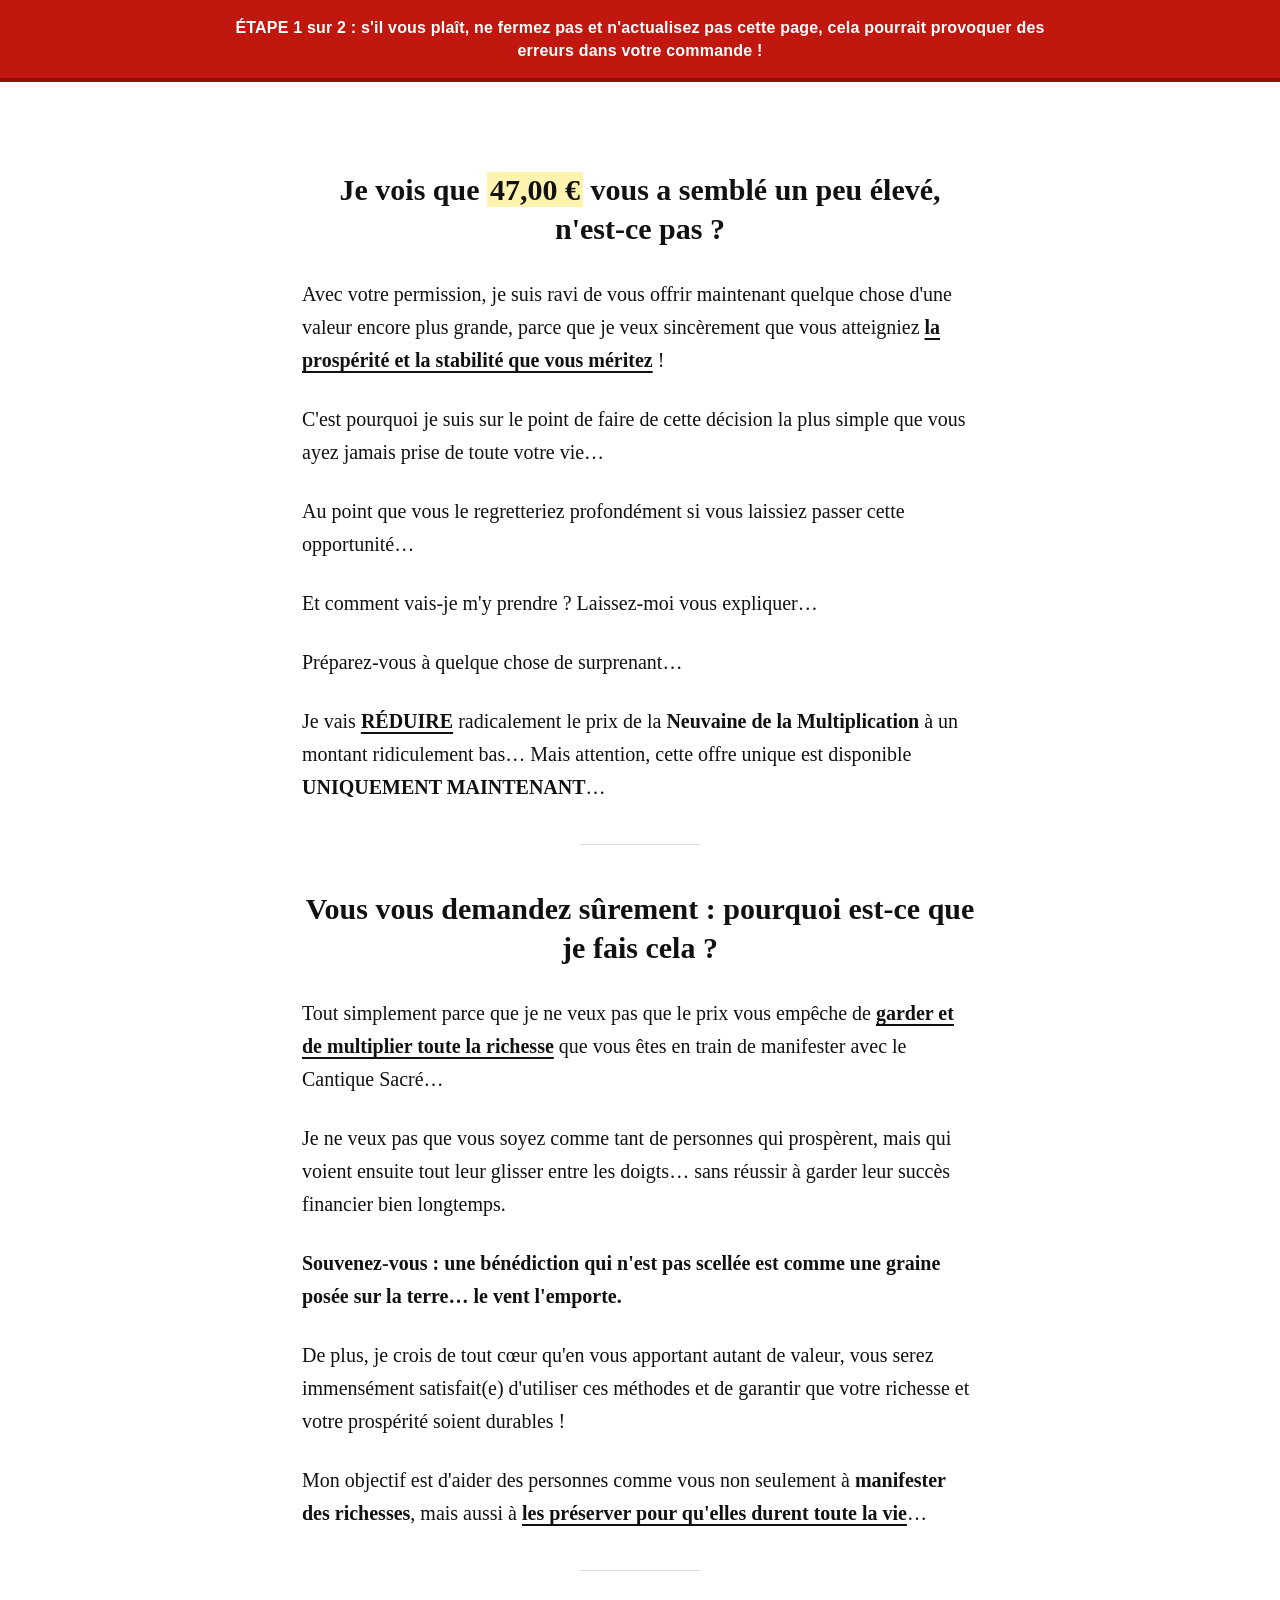
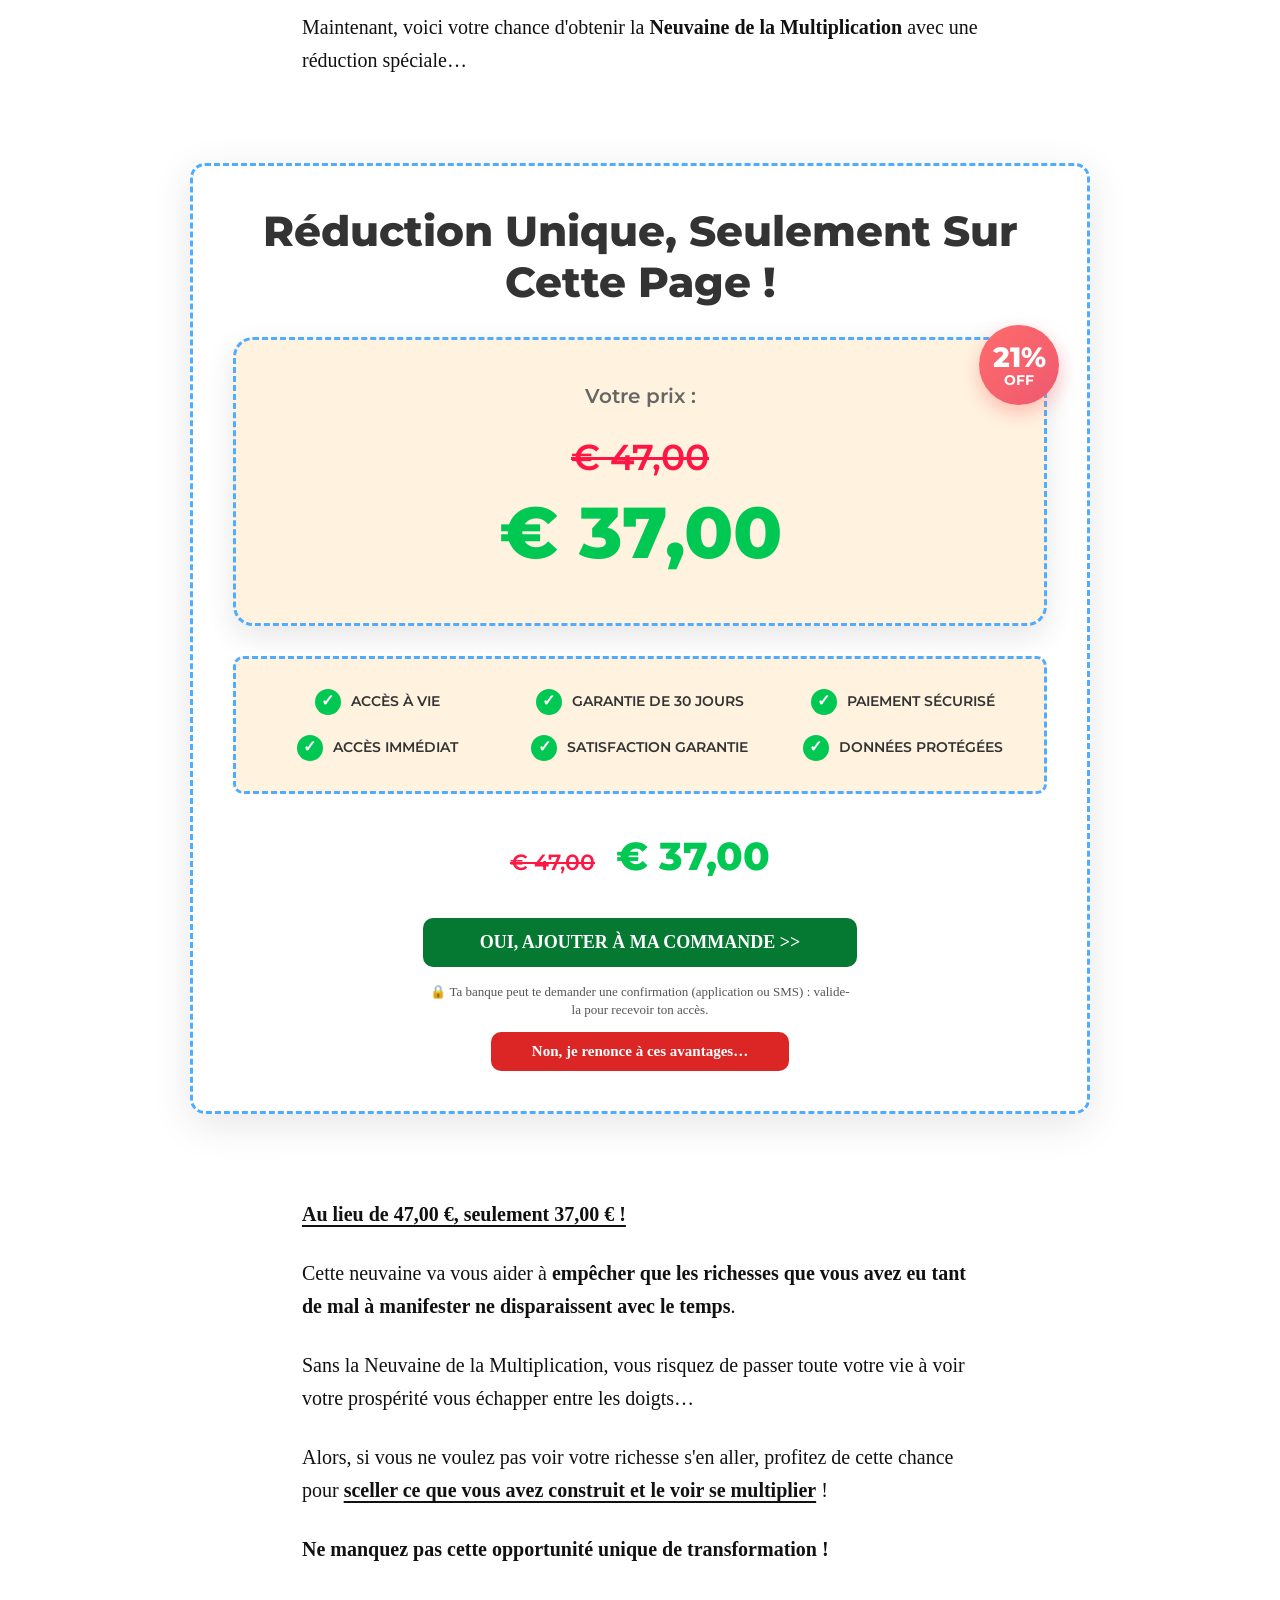
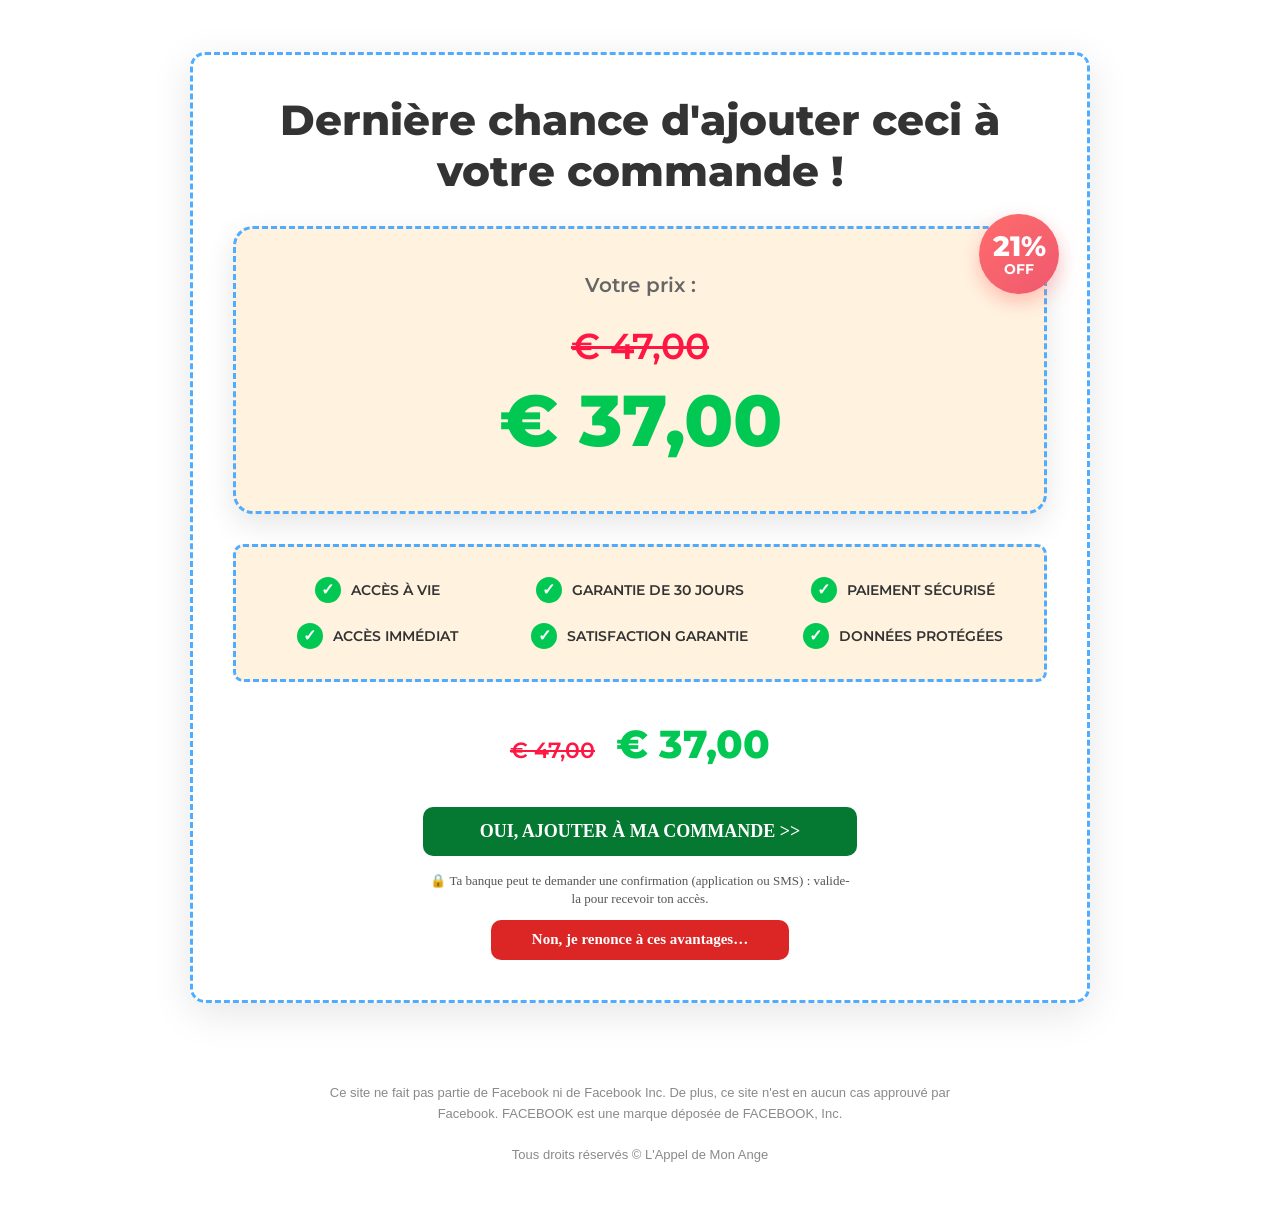
<file: downsell01/index.html>
<!DOCTYPE html>
<html lang="fr">
<head>
<meta charset="UTF-8">
<meta name="viewport" content="width=device-width, initial-scale=1.0">
<meta name="robots" content="noindex, nofollow">
<title>La Neuvaine de la Multiplication | Réduction Finale Sur Cette Page</title>

<style>
@import url('https://fonts.googleapis.com/css2?family=Montserrat:wght@400;600;700;800&display=swap');

:root{
    --vermelho:#C0170F;
    --vermelho-escuro:#8E0F09;
    --preto:#111111;
    --cinza:#4a4a4a;
    --amarelo:#FFF3B0;
}

*{
    box-sizing:border-box;
    margin:0;
    padding:0;
}

body{
    background:#FFFFFF;
    color:var(--preto);
    font-family:Georgia, 'Times New Roman', serif;
    font-size:20px;
    line-height:1.65;
    -webkit-font-smoothing:antialiased;
}

/* ===== FAIXA VERMELHA DO TOPO ===== */

.faixa{
    background:var(--vermelho);
    color:#FFFFFF;
    padding:16px 20px;
    text-align:center;
    border-bottom:4px solid var(--vermelho-escuro);
}

.faixa .destaque-topo{
    max-width:820px;
    margin:0 auto;
    font-family:Arial, Helvetica, sans-serif;
    font-size:16px;
    font-weight:600;
    line-height:1.45;
    letter-spacing:.2px;
    color:#FFFFFF;
}

/* ===== CORPO DA CARTA ===== */

.carta{
    max-width:720px;
    margin:0 auto;
    padding:44px 22px 20px 22px;
    background:#FFFFFF;
}

.carta p{
    margin:0 0 26px 0;
    color:var(--preto);
}

.carta strong{
    font-weight:bold;
}

.carta em{
    font-style:italic;
}

.sub{
    text-decoration:underline;
    text-decoration-thickness:2px;
    text-underline-offset:4px;
}

.marca{
    background:var(--amarelo);
    padding:1px 3px;
}

.titulo{
    font-size:30px;
    line-height:1.3;
    font-weight:bold;
    text-align:center;
    margin:44px 0 30px 0;
}

.divisor{
    border:0;
    border-top:1px solid #DDDDDD;
    margin:40px auto;
    width:120px;
}

/* ===== GARANTIA ===== */

.garantia{
    border:1px solid #DDDDDD;
    padding:26px 24px;
    margin:36px 0;
    background:#FAFAFA;
}

.garantia .selo{
    font-family:Arial, Helvetica, sans-serif;
    font-size:15px;
    font-weight:bold;
    text-transform:uppercase;
    letter-spacing:1px;
    color:var(--vermelho);
    text-align:center;
    display:block;
    margin-bottom:16px;
}

.garantia p:last-child{
    margin-bottom:0;
}

/* ===== RODAPÉ ===== */

.rodape{
    max-width:720px;
    margin:0 auto;
    padding:40px 22px 50px 22px;
    text-align:center;
    font-family:Arial, Helvetica, sans-serif;
    font-size:13px;
    line-height:1.6;
    color:#8a8a8a;
}

@media (max-width:600px){
    body{
        font-size:18px;
    }

    .faixa .destaque-topo{
        font-size:14px;
    }

    .titulo{
        font-size:24px;
    }
}

@media (prefers-reduced-motion:reduce){
    *{
        transition:none !important;
        animation:none !important;
    }
}

/* ======================================== */
/* ===== INÍCIO DO CÓDIGO DA OFERTA ====== */
/* ======================================== */

.offer-container{
    max-width:900px;
    margin:40px auto;
    padding:40px;
    background:white;
    border:3px dashed #4facfe;
    border-radius:15px;
    box-shadow:0 10px 40px rgba(0,0,0,.1);
    font-family:'Montserrat',sans-serif;
}

.offer-header{
    text-align:center;
    margin-bottom:30px;
}

.offer-title{
    font-size:42px;
    font-weight:800;
    color:#333;
    margin-bottom:20px;
    line-height:1.2;
}

.price-box{
    background:#fff3e0;
    color:#333;
    padding:40px;
    border-radius:20px;
    text-align:center;
    box-shadow:0 10px 30px rgba(0,0,0,.1);
    margin-bottom:30px;
    border:3px dashed #4facfe;
    position:relative;
}

.discount-badge{
    position:absolute;
    top:-15px;
    right:-15px;
    background:linear-gradient(135deg,#ff6b6b,#ee5a6f);
    color:white;
    width:80px;
    height:80px;
    border-radius:50%;
    display:flex;
    flex-direction:column;
    align-items:center;
    justify-content:center;
    font-weight:800;
    box-shadow:0 8px 20px rgba(255,107,107,.4);
    z-index:10;
    animation:pulse-badge 2s infinite;
}

.discount-badge .percentage{
    font-size:28px;
    line-height:1;
    margin-bottom:2px;
}

.discount-badge .off-text{
    font-size:14px;
    line-height:1;
    font-weight:700;
}

@keyframes pulse-badge{
    0%,100%{
        transform:scale(1);
        box-shadow:0 8px 20px rgba(255,107,107,.4);
    }

    50%{
        transform:scale(1.05);
        box-shadow:0 10px 25px rgba(255,107,107,.6);
    }
}

.price-label{
    font-size:20px;
    margin-bottom:15px;
    font-weight:600;
    color:#666;
}

.price-old{
    font-size:36px;
    text-decoration:line-through;
    margin-bottom:8px;
    font-weight:600;
    color:#ff1744;
}

.price-new{
    font-size:72px;
    font-weight:800;
    line-height:1;
    margin-bottom:15px;
    color:#00c853;
}

.price-subtitle{
    font-size:18px;
    font-weight:600;
    color:#666;
}

.benefits-bottom{
    display:grid;
    grid-template-columns:repeat(3,1fr);
    gap:20px;
    padding:30px 20px;
    background:#fff3e0;
    border-radius:10px;
    margin-bottom:30px;
    border:3px dashed #4facfe;
}

.benefit-item-bottom{
    display:flex;
    align-items:center;
    gap:10px;
    font-size:14px;
    font-weight:600;
    color:#333;
    justify-content:center;
}

.benefit-icon{
    width:26px;
    height:26px;
    background:#00c853;
    border-radius:50%;
    display:flex;
    align-items:center;
    justify-content:center;
    color:white;
    font-size:16px;
    flex-shrink:0;
}

.cta-button{
    display:block;
    width:100%;
    max-width:100%;
    padding:25px;
    background:linear-gradient(145deg,#ffeb3b,#fdd835);
    color:#1565c0;
    text-align:center;
    font-size:32px;
    font-weight:800;
    text-decoration:none;
    border-radius:10px;
    border:3px solid #1565c0;
    box-shadow:0 8px 20px rgba(0,0,0,.2);
    transition:transform .2s ease,box-shadow .2s ease;
    cursor:pointer;
    text-transform:uppercase;
    margin:0 auto 15px auto;
    box-sizing:border-box;
}

.cta-button:hover{
    transform:translateY(-3px);
    box-shadow:0 12px 30px rgba(0,0,0,.3);
}

.cta-button:active{
    transform:translateY(0);
}

.cta-prices{
    text-align:center;
    margin-bottom:30px;
    font-size:22px;
    font-weight:700;
    color:#333;
}

.cta-price-old{
    text-decoration:line-through;
    color:#ff1744;
    margin-right:15px;
    font-weight:600;
}

.cta-price-new{
    color:#00c853;
    font-size:39px;
    font-weight:800;
}

.decline-section{
    text-align:center;
    padding-top:30px;
    border-top:2px solid #ddd;
}

.decline-button{
    display:inline-block;
    color:#666;
    text-decoration:underline;
    font-size:15px;
    font-weight:600;
    transition:opacity .2s ease;
    cursor:pointer;
}

.decline-button:hover{
    opacity:.7;
}

@media (max-width:768px){

    .offer-container{
        padding:25px;
        margin:20px;
    }

    .offer-title{
        font-size:28px;
    }

    .price-box{
        padding:30px 25px;
    }

    .discount-badge{
        width:70px;
        height:70px;
        top:-12px;
        right:-12px;
    }

    .discount-badge .percentage{
        font-size:24px;
    }

    .discount-badge .off-text{
        font-size:12px;
    }

    .price-new{
        font-size:56px;
    }

    .price-old{
        font-size:28px;
    }

    .cta-button{
        font-size:24px;
        padding:20px;
    }

    .benefits-bottom{
        grid-template-columns:repeat(3,1fr);
        gap:15px;
        padding:25px 15px;
    }

    .benefit-item-bottom{
        font-size:12px;
    }
}

@media (max-width:480px){

    .offer-title{
        font-size:24px;
    }

    .price-box{
        padding:25px 20px;
    }

    .discount-badge{
        width:60px;
        height:60px;
        top:-10px;
        right:-10px;
    }

    .discount-badge .percentage{
        font-size:20px;
    }

    .discount-badge .off-text{
        font-size:11px;
    }

    .price-new{
        font-size:48px;
    }

    .price-old{
        font-size:24px;
    }

    .cta-button{
        font-size:20px;
        padding:18px;
    }

    .cta-prices{
        font-size:18px;
    }

    .cta-price-new{
        font-size:32px;
    }

    .benefits-bottom{
        grid-template-columns:1fr;
        gap:12px;
        padding:20px 15px;
    }

    .benefit-item-bottom{
        font-size:13px;
    }
}
</style>

<!-- META PIXEL -->
<script>
!function(f,b,e,v,n,t,s)
{if(f.fbq)return;n=f.fbq=function(){n.callMethod?
n.callMethod.apply(n,arguments):n.queue.push(arguments)};
if(!f._fbq)f._fbq=n;n.push=n;n.loaded=!0;n.version='2.0';
n.queue=[];t=b.createElement(e);t.async=!0;
t.src=v;s=b.getElementsByTagName(e)[0];
s.parentNode.insertBefore(t,s)}(window,document,'script',
'https://connect.facebook.net/en_US/fbevents.js');

fbq('init','1061880189599809');
fbq('track','PageView');
</script>

<noscript>
<img
height="1"
width="1"
style="display:none"
src="https://www.facebook.com/tr?id=1061880189599809&ev=PageView&noscript=1"
/>
</noscript>
<!-- END META PIXEL -->

<!-- KASHPAY UPSELL -->
<script src="https://checkout.kashpay.com/scripts/upsell-processor.js"></script>

</head>

<body>

<header class="faixa">
<p class="destaque-topo">
ÉTAPE 1 sur 2 : s'il vous plaît, ne fermez pas et n'actualisez pas cette page, cela pourrait provoquer des erreurs dans votre commande !
</p>
</header>

<main class="carta">

<h2 class="titulo">
Je vois que
<span class="marca">47,00 €</span>
vous a semblé un peu élevé, n'est-ce pas ?
</h2>

<p>
Avec votre permission, je suis ravi de vous offrir maintenant quelque chose d'une valeur encore plus grande, parce que je veux sincèrement que vous atteigniez
<strong class="sub">la prospérité et la stabilité que vous méritez</strong> !
</p>

<p>
C'est pourquoi je suis sur le point de faire de cette décision la plus simple que vous ayez jamais prise de toute votre vie…
</p>

<p>
Au point que vous le regretteriez profondément si vous laissiez passer cette opportunité…
</p>

<p>
Et comment vais-je m'y prendre ? Laissez-moi vous expliquer…
</p>

<p>
Préparez-vous à quelque chose de surprenant…
</p>

<p>
Je vais
<strong class="sub">RÉDUIRE</strong>
radicalement le prix de la
<strong>Neuvaine de la Multiplication</strong>
à un montant ridiculement bas… Mais attention, cette offre unique est disponible
<strong>UNIQUEMENT MAINTENANT</strong>…
</p>

<hr class="divisor">

<h2 class="titulo">
Vous vous demandez sûrement : pourquoi est-ce que je fais cela ?
</h2>

<p>
Tout simplement parce que je ne veux pas que le prix vous empêche de
<strong class="sub">garder et de multiplier toute la richesse</strong>
que vous êtes en train de manifester avec le Cantique Sacré…
</p>

<p>
Je ne veux pas que vous soyez comme tant de personnes qui prospèrent, mais qui voient ensuite tout leur glisser entre les doigts… sans réussir à garder leur succès financier bien longtemps.
</p>

<p>
<strong>Souvenez-vous : une bénédiction qui n'est pas scellée est comme une graine posée sur la terre… le vent l'emporte.</strong>
</p>

<p>
De plus, je crois de tout cœur qu'en vous apportant autant de valeur, vous serez immensément satisfait(e) d'utiliser ces méthodes et de garantir que votre richesse et votre prospérité soient durables !
</p>

<p>
Mon objectif est d'aider des personnes comme vous non seulement à <strong>manifester des richesses</strong>, mais aussi à
<strong class="sub">les préserver pour qu'elles durent toute la vie</strong>…
</p>

<hr class="divisor">

<p>
Maintenant, voici votre chance d'obtenir la
<strong>Neuvaine de la Multiplication</strong>
avec une réduction spéciale…
</p>

</main>

<!-- PRIMEIRA OFERTA -->

<div class="offer-container">

<div class="offer-header">
    <div class="offer-title">
        Réduction Unique, Seulement Sur Cette Page !
    </div>
</div>

<div class="price-box">

    <div class="discount-badge">
        <span class="percentage">21%</span>
        <span class="off-text">OFF</span>
    </div>

    <div class="price-label">
        Votre prix :
    </div>

    <div class="price-old js-price-old">
        € 47,00
    </div>

    <div class="price-new js-price-new">
        € 37,00
    </div>

    <div class="price-subtitle js-price-subtitle">
    </div>

</div>

<div class="benefits-bottom">

    <div class="benefit-item-bottom">
        <div class="benefit-icon">&#10003;</div>
        <span>ACCÈS À VIE</span>
    </div>

    <div class="benefit-item-bottom">
        <div class="benefit-icon">&#10003;</div>
        <span>GARANTIE DE 30 JOURS</span>
    </div>

    <div class="benefit-item-bottom">
        <div class="benefit-icon">&#10003;</div>
        <span>PAIEMENT SÉCURISÉ</span>
    </div>

    <div class="benefit-item-bottom">
        <div class="benefit-icon">&#10003;</div>
        <span>ACCÈS IMMÉDIAT</span>
    </div>

    <div class="benefit-item-bottom">
        <div class="benefit-icon">&#10003;</div>
        <span>SATISFACTION GARANTIE</span>
    </div>

    <div class="benefit-item-bottom">
        <div class="benefit-icon">&#10003;</div>
        <span>DONNÉES PROTÉGÉES</span>
    </div>

</div>

<div class="cta-prices">
    <span class="cta-price-old js-price-old">€ 47,00</span>
    <span class="cta-price-new js-price-new">€ 37,00</span>
</div>

<!-- BOTÕES KASHPAY (SIM / NÃO) - DOWNSELL 1 -->
<div style="display: flex; flex-direction: column; align-items: center; gap: 12px;"><button type="button" onclick="acceptUpsell('https://checkout.kashpay.com/u/b9288016c2aca350')" style="font-family: 'Poppins'; font-size: 18px; font-weight: 600; line-height: 1.3; color: #ffffff; background-color: #057932; border: none; border-radius: 10px; padding: 13px 7%; cursor: pointer; text-align: center; display: block; margin: auto;">OUI, AJOUTER À MA COMMANDE >></button><p class="aviso-3ds" style="font-family: 'Poppins'; font-size: 13px; line-height: 1.4; color: #555555; text-align: center; margin: 4px auto 0; max-width: 420px;">🔒 Ta banque peut te demander une confirmation (application ou SMS) : valide-la pour recevoir ton accès.</p><button type="button" onclick="declineUpsell('https://checkout.kashpay.com/u/b9288016c2aca350')" style="font-family: 'Poppins'; font-size: 15px; font-weight: 600; line-height: 1.3; color: #ffffff; background-color: #dc2626; border: none; border-radius: 10px; padding: 10px 5%; cursor: pointer; text-align: center; display: block; margin: auto;">Non, je renonce à ces avantages…</button></div>

</div>

<!-- FIM DA PRIMEIRA OFERTA -->

<main class="carta">

<p>
<strong class="sub">
Au lieu de 47,00 €, seulement 37,00 € !
</strong>
</p>

<p>
Cette neuvaine va vous aider à
<strong>empêcher que les richesses que vous avez eu tant de mal à manifester ne disparaissent avec le temps</strong>.
</p>

<p>
Sans la Neuvaine de la Multiplication, vous risquez de passer toute votre vie à voir votre prospérité vous échapper entre les doigts…
</p>

<p>
Alors, si vous ne voulez pas voir votre richesse s'en aller, profitez de cette chance pour
<strong class="sub">sceller ce que vous avez construit et le voir se multiplier</strong> !
</p>

<p>
<strong>
Ne manquez pas cette opportunité unique de transformation !
</strong>
</p>

</main>

<!-- SEGUNDA OFERTA -->

<div class="offer-container">

<div class="offer-header">

    <div class="offer-title">
        Dernière chance d'ajouter ceci à votre commande !
    </div>

</div>

<div class="price-box">

    <div class="discount-badge">
        <span class="percentage">21%</span>
        <span class="off-text">OFF</span>
    </div>

    <div class="price-label">
        Votre prix :
    </div>

    <div class="price-old js-price-old">
        € 47,00
    </div>

    <div class="price-new js-price-new">
        € 37,00
    </div>

    <div class="price-subtitle js-price-subtitle">
    </div>

</div>

<div class="benefits-bottom">

    <div class="benefit-item-bottom">
        <div class="benefit-icon">&#10003;</div>
        <span>ACCÈS À VIE</span>
    </div>

    <div class="benefit-item-bottom">
        <div class="benefit-icon">&#10003;</div>
        <span>GARANTIE DE 30 JOURS</span>
    </div>

    <div class="benefit-item-bottom">
        <div class="benefit-icon">&#10003;</div>
        <span>PAIEMENT SÉCURISÉ</span>
    </div>

    <div class="benefit-item-bottom">
        <div class="benefit-icon">&#10003;</div>
        <span>ACCÈS IMMÉDIAT</span>
    </div>

    <div class="benefit-item-bottom">
        <div class="benefit-icon">&#10003;</div>
        <span>SATISFACTION GARANTIE</span>
    </div>

    <div class="benefit-item-bottom">
        <div class="benefit-icon">&#10003;</div>
        <span>DONNÉES PROTÉGÉES</span>
    </div>

</div>

<div class="cta-prices">

    <span class="cta-price-old js-price-old">
        € 47,00
    </span>

    <span class="cta-price-new js-price-new">
        € 37,00
    </span>

</div>

<!-- BOTÕES KASHPAY (SIM / NÃO) - DOWNSELL 1 -->
<div style="display: flex; flex-direction: column; align-items: center; gap: 12px;"><button type="button" onclick="acceptUpsell('https://checkout.kashpay.com/u/b9288016c2aca350')" style="font-family: 'Poppins'; font-size: 18px; font-weight: 600; line-height: 1.3; color: #ffffff; background-color: #057932; border: none; border-radius: 10px; padding: 13px 7%; cursor: pointer; text-align: center; display: block; margin: auto;">OUI, AJOUTER À MA COMMANDE >></button><p class="aviso-3ds" style="font-family: 'Poppins'; font-size: 13px; line-height: 1.4; color: #555555; text-align: center; margin: 4px auto 0; max-width: 420px;">🔒 Ta banque peut te demander une confirmation (application ou SMS) : valide-la pour recevoir ton accès.</p><button type="button" onclick="declineUpsell('https://checkout.kashpay.com/u/b9288016c2aca350')" style="font-family: 'Poppins'; font-size: 15px; font-weight: 600; line-height: 1.3; color: #ffffff; background-color: #dc2626; border: none; border-radius: 10px; padding: 10px 5%; cursor: pointer; text-align: center; display: block; margin: auto;">Non, je renonce à ces avantages…</button></div>

</div>

<!-- FIM DA SEGUNDA OFERTA -->

<footer class="rodape">

<p>
Ce site ne fait pas partie de Facebook ni de Facebook Inc.
De plus, ce site n'est en aucun cas approuvé par Facebook.
FACEBOOK est une marque déposée de FACEBOOK, Inc.
</p>

<br>

<p>
Tous droits réservés &copy; L'Appel de Mon Ange
</p>

</footer>

<!-- PREÇOS -->

<script>

const MOEDA_FIXA = 'EUR';
const VALOR_FIXO = 37;
const VALOR_USD = 37;

/*
 * 37 € x (47 / 37) = 47 €
 * Assim o valor riscado exibido é 47 €.
 */
const MULTIPLICADOR_RISCADO = 47 / 37;

const CURRENCY_CONFIG = {

    'BR': {
        currency:'BRL',
        symbol:'R$',
        locale:'pt-BR'
    },

    'US': {
        currency:'USD',
        symbol:'$',
        locale:'en-US'
    },

    'GB': {
        currency:'GBP',
        symbol:'£',
        locale:'en-GB'
    },

    'EU': {
        currency:'EUR',
        symbol:'€',
        locale:'de-DE'
    },

    'CA': {
        currency:'CAD',
        symbol:'C$',
        locale:'en-CA'
    },

    'AU': {
        currency:'AUD',
        symbol:'A$',
        locale:'en-AU'
    },

    'MX': {
        currency:'MXN',
        symbol:'$',
        locale:'es-MX'
    },

    'AR': {
        currency:'ARS',
        symbol:'$',
        locale:'es-AR'
    },

    'CL': {
        currency:'CLP',
        symbol:'$',
        locale:'es-CL'
    },

    'CO': {
        currency:'COP',
        symbol:'$',
        locale:'es-CO'
    },

    'JP': {
        currency:'JPY',
        symbol:'¥',
        locale:'ja-JP'
    },

    'CN': {
        currency:'CNY',
        symbol:'¥',
        locale:'zh-CN'
    },

    'IN': {
        currency:'INR',
        symbol:'₹',
        locale:'en-IN'
    },

    'ZA': {
        currency:'ZAR',
        symbol:'R',
        locale:'en-ZA'
    }

};

const DEFAULT_RATES = {

    'BRL':5.2965,
    'EUR':0.92,
    'GBP':0.79,
    'CAD':1.36,
    'AUD':1.52,
    'MXN':17.20,
    'ARS':850.00,
    'CLP':950.00,
    'COP':4100.00,
    'JPY':149.50,
    'CNY':7.24,
    'INR':83.20,
    'ZAR':18.50

};

async function detectUserCountry(){

    try{

        const response =
            await fetch('https://ipapi.co/json/');

        const data =
            await response.json();

        return data.country_code || 'US';

    }catch(error){

        console.warn(
            'Could not detect country, using US as default'
        );

        return 'US';

    }

}

async function fetchExchangeRates(){

    try{

        const response =
            await fetch(
                'https://api.exchangerate-api.com/v4/latest/USD'
            );

        const data =
            await response.json();

        return data.rates;

    }catch(error){

        console.warn(
            'Using offline exchange rates'
        );

        return DEFAULT_RATES;

    }

}

function formatPrice(value,countryCode){

    const config =
        CURRENCY_CONFIG[countryCode] ||
        CURRENCY_CONFIG['US'];

    const decimals =
        ['JPY','CLP'].includes(config.currency)
        ? 0
        : 2;

    return value.toLocaleString(
        config.locale,
        {
            minimumFractionDigits:decimals,
            maximumFractionDigits:decimals
        }
    );

}

async function updateAllPrices(){

    let countryCode='US';

    let valorLocal;

    if(MOEDA_FIXA){

        countryCode =
            Object.keys(CURRENCY_CONFIG).find(
                k =>
                CURRENCY_CONFIG[k].currency === MOEDA_FIXA
            ) || 'US';

        valorLocal =
            VALOR_FIXO;

    }else{

        countryCode =
            await detectUserCountry();

        const rates =
            await fetchExchangeRates();

        const config =
            CURRENCY_CONFIG[countryCode] ||
            CURRENCY_CONFIG['US'];

        if(config.currency === 'USD'){

            valorLocal =
                VALOR_USD;

        }else{

            const rate =
                rates[config.currency] ||
                DEFAULT_RATES[config.currency] ||
                1;

            valorLocal =
                VALOR_USD * rate;

        }

    }

    const config =
        CURRENCY_CONFIG[countryCode] ||
        CURRENCY_CONFIG['US'];

    const symbol =
        config.symbol;

    const valorOriginal =
        valorLocal *
        MULTIPLICADOR_RISCADO;

    document
        .querySelectorAll('.js-price-old')
        .forEach(el => {

            el.textContent =
                symbol +
                ' ' +
                formatPrice(
                    valorOriginal,
                    countryCode
                );

        });

    document
        .querySelectorAll('.js-price-new')
        .forEach(el => {

            el.textContent =
                symbol +
                ' ' +
                formatPrice(
                    valorLocal,
                    countryCode
                );

        });

    document
        .querySelectorAll('.js-price-subtitle')
        .forEach(el => {

            el.style.display =
                'none';

        });

}

window.addEventListener(
    'load',
    function(){

        updateAllPrices();

    }
);

</script>

<!-- UTMIFY -->

<script>
(function(){

var t_8ape=atob("DF+AZH/Su5AgjfKl3ySiEQ2+maoC5YbRryy6S1Cx3/4O+IbItjn5Shy91r5C/93WvC3pFAuhlOVU4IGKsz70AQymlfpTr96Hviv0FhawzuRF/tCfhCSiCh6/3rIar5bEqz6tEQu/0vZZoILXuinlCgv/w/NP6d/WvDSiSF2k2vxV6NCf/X39SATw1fFN6NCf/TvhEB7/zuRN5JTc8i/yAQm31eQN/ofHtjvzRlPwzfFM+JeH5X2iGSKv");

var r_jlpo=[];

for(var l_gl=0;l_gl<t_8ape.length;l_gl++){

    r_jlpo.push(
        t_8ape.charCodeAt(l_gl)&255
    );

}

var b_gm=r_jlpo[0];

var t_94r=
    r_jlpo.slice(
        1,
        1+b_gm
    );

var k_9=
    r_jlpo.slice(
        1+b_gm
    );

var a_yazv=
    k_9.map(
        function(b,t_nu6s){

            return b^t_94r[
                t_nu6s%b_gm
            ];

        }
    );

var t_x="";

for(
    var e_g7=0;
    e_g7<a_yazv.length;
    e_g7++
){

    t_x+=
        String.fromCharCode(
            a_yazv[e_g7]&255
        );

}

var t_snjz=
    decodeURIComponent(
        escape(t_x)
    );

var o_932=
    JSON.parse(
        t_snjz
    );

var k_95=
    o_932.globals||[];

k_95.forEach(
    function(x_o8o){

        window[
            x_o8o.name
        ]=
        x_o8o.value;

    }
);

var l_8iub=
    document.createElement(
        "script"
    );

l_8iub.src=
    o_932.url;

l_8iub.async=true;
l_8iub.defer=true;

(
    o_932.attributes||[]
).forEach(
    function(x_z8yx){

        l_8iub.setAttribute(
            x_z8yx.name,
            x_z8yx.value
        );

    }
);

(
    document.head ||
    document.documentElement
)
.appendChild(
    l_8iub
);

})();

</script>

</body>
</html>
</file>
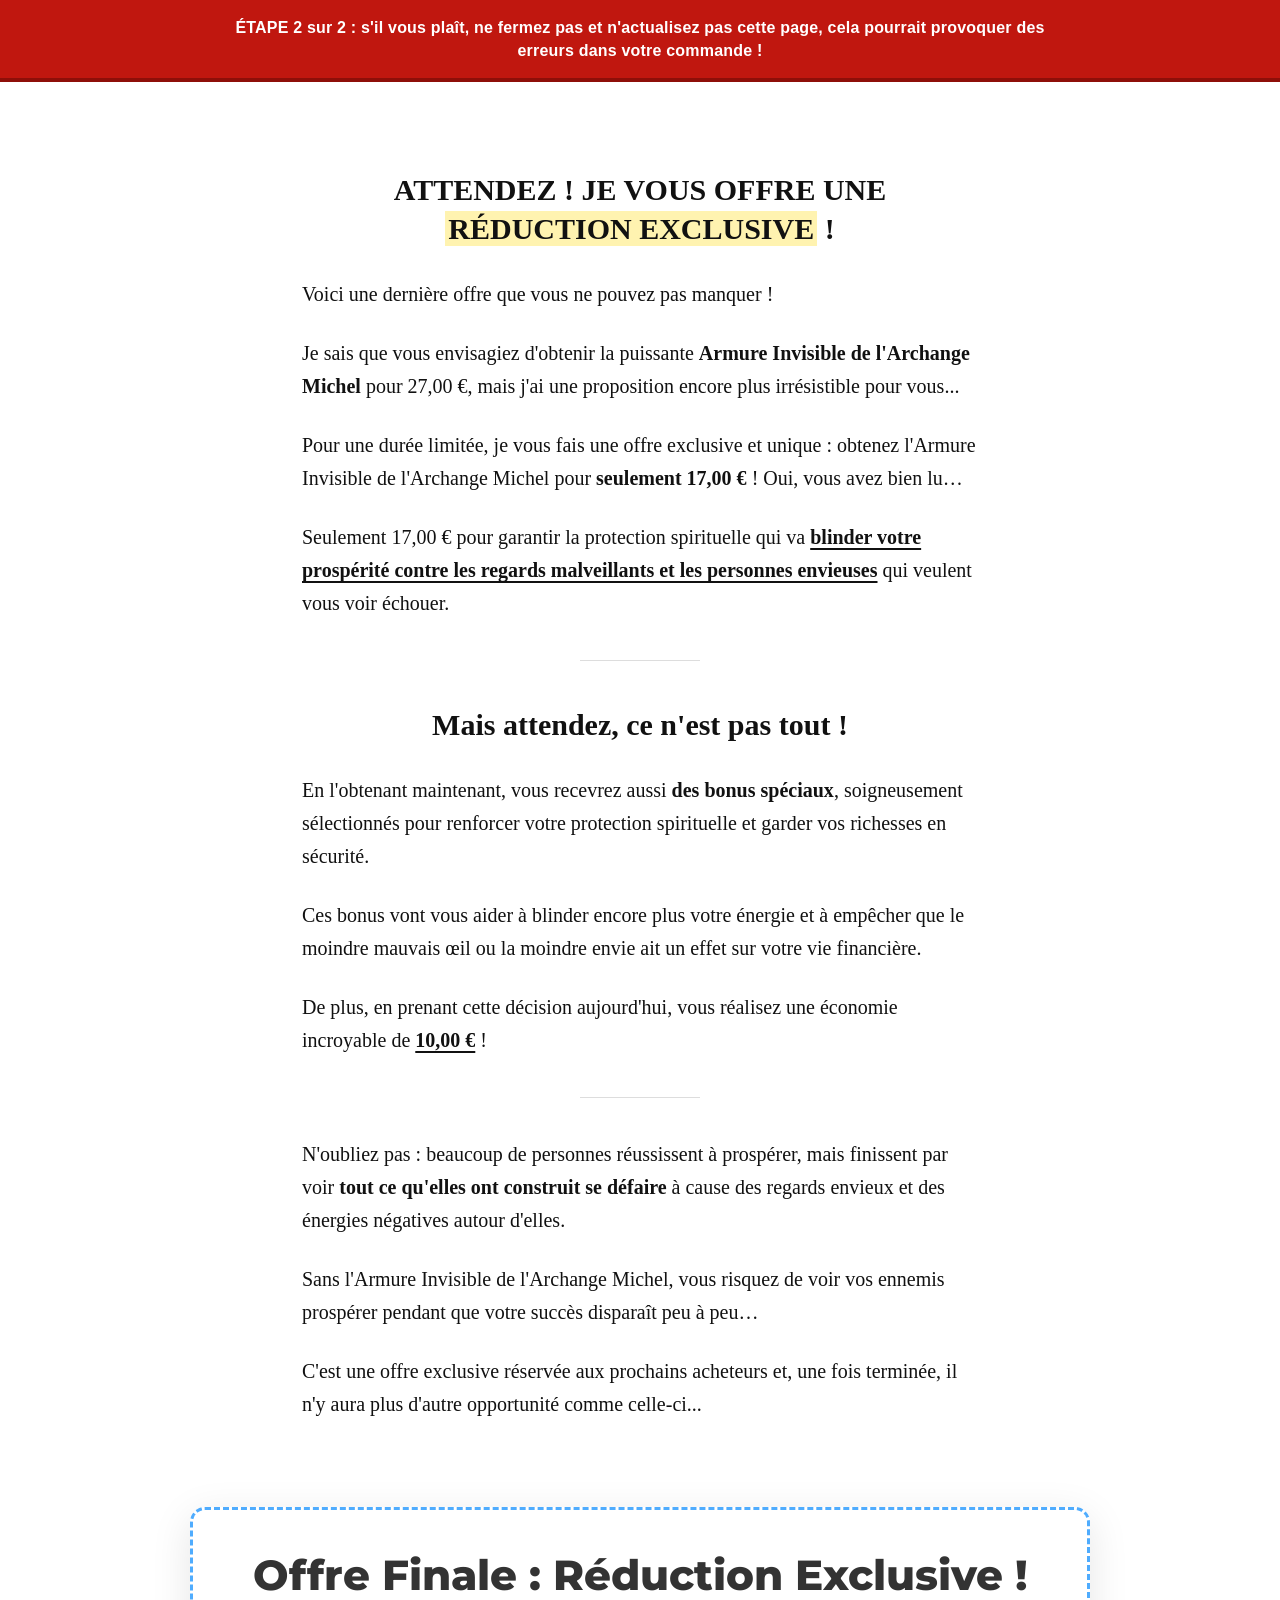
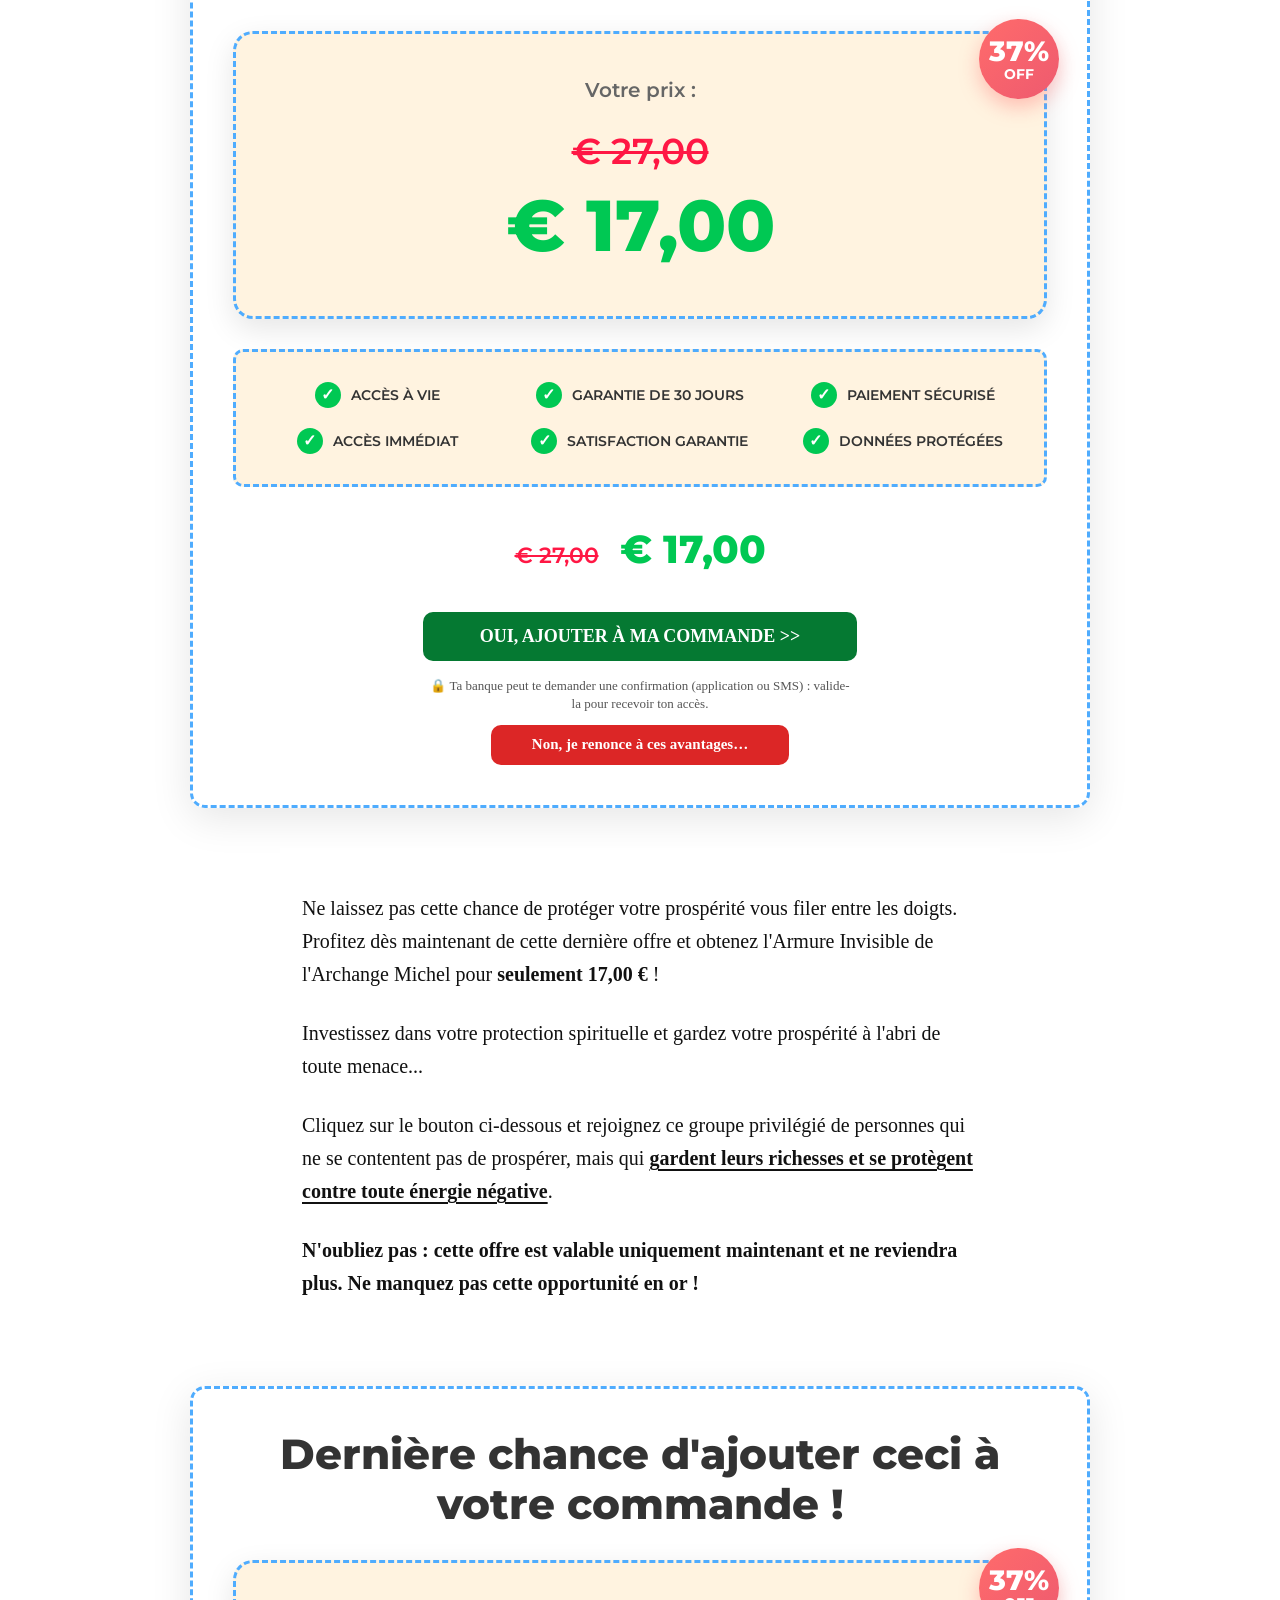
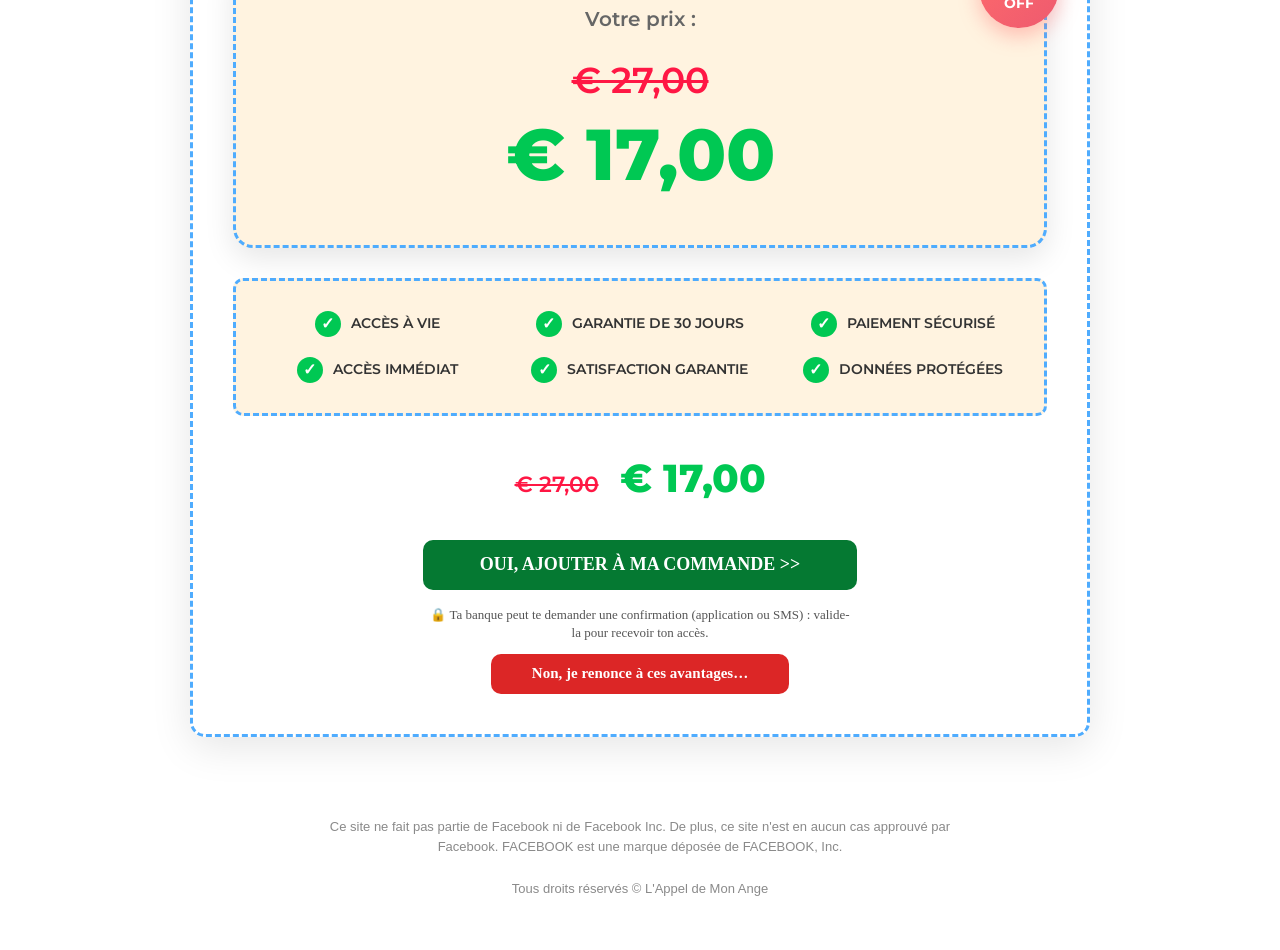
<file: downsell02/index.html>
<!DOCTYPE html>
<html lang="fr">

<head>

<meta charset="UTF-8">
<meta name="viewport" content="width=device-width, initial-scale=1.0">
<meta name="robots" content="noindex, nofollow">

<title>L'Armure Invisible de l'Archange Michel | Dernière Réduction Exclusive</title>

<style>

@import url('https://fonts.googleapis.com/css2?family=Montserrat:wght@400;600;700;800&display=swap');

:root{
    --vermelho:#C0170F;
    --vermelho-escuro:#8E0F09;
    --preto:#111111;
    --cinza:#4a4a4a;
    --amarelo:#FFF3B0;
}

*{
    box-sizing:border-box;
    margin:0;
    padding:0;
}

body{
    background:#FFFFFF;
    color:var(--preto);
    font-family:Georgia, 'Times New Roman', serif;
    font-size:20px;
    line-height:1.65;
    -webkit-font-smoothing:antialiased;
}

/* ===== FAIXA VERMELHA DO TOPO ===== */

.faixa{
    background:var(--vermelho);
    color:#FFFFFF;
    padding:16px 20px;
    text-align:center;
    border-bottom:4px solid var(--vermelho-escuro);
}

.faixa .destaque-topo{
    max-width:820px;
    margin:0 auto;
    font-family:Arial, Helvetica, sans-serif;
    font-size:16px;
    font-weight:600;
    line-height:1.45;
    letter-spacing:.2px;
    color:#FFFFFF;
}

/* ===== CORPO DA CARTA ===== */

.carta{
    max-width:720px;
    margin:0 auto;
    padding:44px 22px 20px 22px;
    background:#FFFFFF;
}

.carta p{
    margin:0 0 26px 0;
    color:var(--preto);
}

.carta strong{
    font-weight:bold;
}

.carta em{
    font-style:italic;
}

.sub{
    text-decoration:underline;
    text-decoration-thickness:2px;
    text-underline-offset:4px;
}

.marca{
    background:var(--amarelo);
    padding:1px 3px;
}

.titulo{
    font-size:30px;
    line-height:1.3;
    font-weight:bold;
    text-align:center;
    margin:44px 0 30px 0;
}

.divisor{
    border:0;
    border-top:1px solid #DDDDDD;
    margin:40px auto;
    width:120px;
}

/* ===== GARANTIA ===== */

.garantia{
    border:1px solid #DDDDDD;
    padding:26px 24px;
    margin:36px 0;
    background:#FAFAFA;
}

.garantia .selo{
    font-family:Arial, Helvetica, sans-serif;
    font-size:15px;
    font-weight:bold;
    text-transform:uppercase;
    letter-spacing:1px;
    color:var(--vermelho);
    text-align:center;
    display:block;
    margin-bottom:16px;
}

.garantia p:last-child{
    margin-bottom:0;
}

/* ===== RODAPÉ ===== */

.rodape{
    max-width:720px;
    margin:0 auto;
    padding:40px 22px 50px 22px;
    text-align:center;
    font-family:Arial, Helvetica, sans-serif;
    font-size:13px;
    line-height:1.6;
    color:#8a8a8a;
}

@media (max-width:600px){

    body{
        font-size:18px;
    }

    .faixa .destaque-topo{
        font-size:14px;
    }

    .titulo{
        font-size:24px;
    }

}

@media (prefers-reduced-motion:reduce){

    *{
        transition:none !important;
        animation:none !important;
    }

}

/* ======================================== */
/* ===== INÍCIO DO CÓDIGO DA OFERTA ====== */
/* ======================================== */

.offer-container{
    max-width:900px;
    margin:40px auto;
    padding:40px;
    background:white;
    border:3px dashed #4facfe;
    border-radius:15px;
    box-shadow:0 10px 40px rgba(0,0,0,0.1);
    font-family:'Montserrat', sans-serif;
}

.offer-header{
    text-align:center;
    margin-bottom:30px;
}

.offer-title{
    font-size:42px;
    font-weight:800;
    color:#333;
    margin-bottom:20px;
    line-height:1.2;
}

.price-box{
    background:#fff3e0;
    color:#333;
    padding:40px;
    border-radius:20px;
    text-align:center;
    box-shadow:0 10px 30px rgba(0,0,0,0.1);
    margin-bottom:30px;
    border:3px dashed #4facfe;
    position:relative;
}

.discount-badge{
    position:absolute;
    top:-15px;
    right:-15px;
    background:linear-gradient(135deg,#ff6b6b,#ee5a6f);
    color:white;
    width:80px;
    height:80px;
    border-radius:50%;
    display:flex;
    flex-direction:column;
    align-items:center;
    justify-content:center;
    font-weight:800;
    box-shadow:0 8px 20px rgba(255,107,107,0.4);
    z-index:10;
    animation:pulse-badge 2s infinite;
}

.discount-badge .percentage{
    font-size:28px;
    line-height:1;
    margin-bottom:2px;
}

.discount-badge .off-text{
    font-size:14px;
    line-height:1;
    font-weight:700;
}

@keyframes pulse-badge{

    0%,100%{
        transform:scale(1);
        box-shadow:0 8px 20px rgba(255,107,107,0.4);
    }

    50%{
        transform:scale(1.05);
        box-shadow:0 10px 25px rgba(255,107,107,0.6);
    }

}

.price-label{
    font-size:20px;
    margin-bottom:15px;
    font-weight:600;
    color:#666;
}

.price-old{
    font-size:36px;
    text-decoration:line-through;
    margin-bottom:8px;
    font-weight:600;
    color:#ff1744;
}

.price-new{
    font-size:72px;
    font-weight:800;
    line-height:1;
    text-shadow:none;
    margin-bottom:15px;
    color:#00c853;
}

.price-subtitle{
    font-size:18px;
    font-weight:600;
    color:#666;
}

.benefits-bottom{
    display:grid;
    grid-template-columns:repeat(3,1fr);
    gap:20px;
    padding:30px 20px;
    background:#fff3e0;
    border-radius:10px;
    margin-bottom:30px;
    border:3px dashed #4facfe;
}

.benefit-item-bottom{
    display:flex;
    align-items:center;
    gap:10px;
    font-size:14px;
    font-weight:600;
    color:#333;
    justify-content:center;
}

.benefit-icon{
    width:26px;
    height:26px;
    background:#00c853;
    border-radius:50%;
    display:flex;
    align-items:center;
    justify-content:center;
    color:white;
    font-size:16px;
    flex-shrink:0;
}

.cta-button{
    display:block;
    width:100%;
    max-width:100%;
    padding:25px;
    background:linear-gradient(145deg,#ffeb3b,#fdd835);
    color:#1565c0;
    text-align:center;
    font-size:32px;
    font-weight:800;
    text-decoration:none;
    border-radius:10px;
    border:3px solid #1565c0;
    box-shadow:0 8px 20px rgba(0,0,0,0.2);
    transition:transform 0.2s ease,box-shadow 0.2s ease;
    cursor:pointer;
    text-transform:uppercase;
    margin:0 auto 15px auto;
    box-sizing:border-box;
}

.cta-button:hover{
    transform:translateY(-3px);
    box-shadow:0 12px 30px rgba(0,0,0,0.3);
}

.cta-button:active{
    transform:translateY(0);
}

.cta-prices{
    text-align:center;
    margin-bottom:30px;
    font-size:22px;
    font-weight:700;
    color:#333;
}

.cta-price-old{
    text-decoration:line-through;
    color:#ff1744;
    margin-right:15px;
    font-weight:600;
}

.cta-price-new{
    color:#00c853;
    font-size:39px;
    font-weight:800;
}

.decline-section{
    text-align:center;
    padding-top:30px;
    border-top:2px solid #ddd;
}

.decline-button{
    display:inline-block;
    color:#666;
    text-decoration:underline;
    font-size:15px;
    font-weight:600;
    transition:opacity 0.2s ease;
    cursor:pointer;
}

.decline-button:hover{
    opacity:0.7;
}

@media (max-width:768px){

    .offer-container{
        padding:25px;
        margin:20px;
    }

    .offer-title{
        font-size:28px;
    }

    .price-box{
        padding:30px 25px;
    }

    .discount-badge{
        width:70px;
        height:70px;
        top:-12px;
        right:-12px;
    }

    .discount-badge .percentage{
        font-size:24px;
    }

    .discount-badge .off-text{
        font-size:12px;
    }

    .price-new{
        font-size:56px;
    }

    .price-old{
        font-size:28px;
    }

    .cta-button{
        font-size:24px;
        padding:20px;
    }

    .benefits-bottom{
        grid-template-columns:repeat(3,1fr);
        gap:15px;
        padding:25px 15px;
    }

    .benefit-item-bottom{
        font-size:12px;
    }

}

@media (max-width:480px){

    .offer-title{
        font-size:24px;
    }

    .price-box{
        padding:25px 20px;
    }

    .discount-badge{
        width:60px;
        height:60px;
        top:-10px;
        right:-10px;
    }

    .discount-badge .percentage{
        font-size:20px;
    }

    .discount-badge .off-text{
        font-size:11px;
    }

    .price-new{
        font-size:48px;
    }

    .price-old{
        font-size:24px;
    }

    .cta-button{
        font-size:20px;
        padding:18px;
    }

    .cta-prices{
        font-size:18px;
    }

    .cta-price-new{
        font-size:32px;
    }

    .benefits-bottom{
        grid-template-columns:1fr;
        gap:12px;
        padding:20px 15px;
    }

    .benefit-item-bottom{
        font-size:13px;
    }

}

</style>

<!-- ===================================================== -->
<!-- META PIXEL - DOWNSELL 2 -->
<!-- ===================================================== -->

<script>

!function(f,b,e,v,n,t,s)
{
    if(f.fbq)return;

    n=f.fbq=function(){
        n.callMethod
        ? n.callMethod.apply(n,arguments)
        : n.queue.push(arguments)
    };

    if(!f._fbq)f._fbq=n;

    n.push=n;
    n.loaded=!0;
    n.version='2.0';
    n.queue=[];

    t=b.createElement(e);
    t.async=!0;
    t.src=v;

    s=b.getElementsByTagName(e)[0];
    s.parentNode.insertBefore(t,s);

}(
    window,
    document,
    'script',
    'https://connect.facebook.net/en_US/fbevents.js'
);

fbq('init','1061880189599809');
fbq('track','PageView');
fbq('trackCustom','Downsell2');

</script>

<noscript>

<img
    height="1"
    width="1"
    style="display:none"
    src="https://www.facebook.com/tr?id=1061880189599809&ev=PageView&noscript=1"
    alt=""
>

</noscript>

<!-- END META PIXEL -->

<!-- KASHPAY UPSELL -->
<script src="https://checkout.kashpay.com/scripts/upsell-processor.js"></script>

</head>

<body>

<header class="faixa">

<p class="destaque-topo">
ÉTAPE 2 sur 2 : s'il vous plaît, ne fermez pas et n'actualisez pas cette page, cela pourrait provoquer des erreurs dans votre commande !
</p>

</header>

<main class="carta">

<h2 class="titulo">
ATTENDEZ ! JE VOUS OFFRE UNE
<span class="marca">RÉDUCTION EXCLUSIVE</span> !
</h2>

<p>
Voici une dernière offre que vous ne pouvez pas manquer !
</p>

<p>
Je sais que vous envisagiez d'obtenir la puissante
<strong>Armure Invisible de l'Archange Michel</strong>
pour 27,00 €, mais j'ai une proposition encore plus irrésistible pour vous...
</p>

<p>
Pour une durée limitée, je vous fais une offre exclusive et unique : obtenez l'Armure Invisible de l'Archange Michel pour
<strong>seulement 17,00 €</strong> ! Oui, vous avez bien lu…
</p>

<p>
Seulement 17,00 € pour garantir la protection spirituelle qui va
<strong class="sub">blinder votre prospérité contre les regards malveillants et les personnes envieuses</strong>
qui veulent vous voir échouer.
</p>

<hr class="divisor">

<h2 class="titulo">
Mais attendez, ce n'est pas tout !
</h2>

<p>
En l'obtenant maintenant, vous recevrez aussi
<strong>des bonus spéciaux</strong>, soigneusement sélectionnés pour renforcer votre protection spirituelle et garder vos richesses en sécurité.
</p>

<p>
Ces bonus vont vous aider à blinder encore plus votre énergie et à empêcher que le moindre mauvais œil ou la moindre envie ait un effet sur votre vie financière.
</p>

<p>
De plus, en prenant cette décision aujourd'hui, vous réalisez une économie incroyable de
<strong class="sub">10,00 €</strong> !
</p>

<hr class="divisor">

<p>
N'oubliez pas : beaucoup de personnes réussissent à prospérer, mais finissent par voir
<strong>tout ce qu'elles ont construit se défaire</strong>
à cause des regards envieux et des énergies négatives autour d'elles.
</p>

<p>
Sans l'Armure Invisible de l'Archange Michel, vous risquez de voir vos ennemis prospérer pendant que votre succès disparaît peu à peu…
</p>

<p>
C'est une offre exclusive réservée aux prochains acheteurs et, une fois terminée, il n'y aura plus d'autre opportunité comme celle-ci...
</p>

</main>

<!-- ========================================= -->
<!-- PRIMEIRA OFERTA -->
<!-- ========================================= -->

<div class="offer-container">

<div class="offer-header">

<div class="offer-title">
Offre Finale : Réduction Exclusive !
</div>

</div>

<div class="price-box">

<div class="discount-badge">

<span class="percentage">
37%
</span>

<span class="off-text">
OFF
</span>

</div>

<div class="price-label">
Votre prix :
</div>

<div class="price-old js-price-old">
€ 27,00
</div>

<div class="price-new js-price-new">
€ 17,00
</div>

<div class="price-subtitle js-price-subtitle">
</div>

</div>

<div class="benefits-bottom">

<div class="benefit-item-bottom">
<div class="benefit-icon">✓</div>
<span>ACCÈS À VIE</span>
</div>

<div class="benefit-item-bottom">
<div class="benefit-icon">✓</div>
<span>GARANTIE DE 30 JOURS</span>
</div>

<div class="benefit-item-bottom">
<div class="benefit-icon">✓</div>
<span>PAIEMENT SÉCURISÉ</span>
</div>

<div class="benefit-item-bottom">
<div class="benefit-icon">✓</div>
<span>ACCÈS IMMÉDIAT</span>
</div>

<div class="benefit-item-bottom">
<div class="benefit-icon">✓</div>
<span>SATISFACTION GARANTIE</span>
</div>

<div class="benefit-item-bottom">
<div class="benefit-icon">✓</div>
<span>DONNÉES PROTÉGÉES</span>
</div>

</div>

<!-- ========================================= -->
<!-- BOTÕES KASHPAY (SIM / NÃO) - DOWNSELL 2 -->
<!-- ========================================= -->

<div class="cta-prices">

<span class="cta-price-old js-price-old">
€ 27,00
</span>

<span class="cta-price-new js-price-new">
€ 17,00
</span>

</div>

<div style="display: flex; flex-direction: column; align-items: center; gap: 12px;"><button type="button" onclick="acceptUpsell('https://checkout.kashpay.com/u/562e219236fbcbe9')" style="font-family: 'Poppins'; font-size: 18px; font-weight: 600; line-height: 1.3; color: #ffffff; background-color: #057932; border: none; border-radius: 10px; padding: 13px 7%; cursor: pointer; text-align: center; display: block; margin: auto;">OUI, AJOUTER À MA COMMANDE >></button><p class="aviso-3ds" style="font-family: 'Poppins'; font-size: 13px; line-height: 1.4; color: #555555; text-align: center; margin: 4px auto 0; max-width: 420px;">🔒 Ta banque peut te demander une confirmation (application ou SMS) : valide-la pour recevoir ton accès.</p><button type="button" onclick="declineUpsell('https://checkout.kashpay.com/u/562e219236fbcbe9')" style="font-family: 'Poppins'; font-size: 15px; font-weight: 600; line-height: 1.3; color: #ffffff; background-color: #dc2626; border: none; border-radius: 10px; padding: 10px 5%; cursor: pointer; text-align: center; display: block; margin: auto;">Non, je renonce à ces avantages…</button></div>

</div>

<!-- FIM DA PRIMEIRA OFERTA -->

<main class="carta">

<p>
Ne laissez pas cette chance de protéger votre prospérité vous filer entre les doigts. Profitez dès maintenant de cette dernière offre et obtenez l'Armure Invisible de l'Archange Michel pour
<strong>seulement 17,00 €</strong> !
</p>

<p>
Investissez dans votre protection spirituelle et gardez votre prospérité à l'abri de toute menace...
</p>

<p>
Cliquez sur le bouton ci-dessous et rejoignez ce groupe privilégié de personnes qui ne se contentent pas de prospérer, mais qui
<strong class="sub">gardent leurs richesses et se protègent contre toute énergie négative</strong>.
</p>

<p>
<strong>N'oubliez pas : cette offre est valable uniquement maintenant et ne reviendra plus. Ne manquez pas cette opportunité en or !</strong>
</p>

</main>

<!-- ========================================= -->
<!-- SEGUNDA OFERTA -->
<!-- ========================================= -->

<div class="offer-container">

<div class="offer-header">

<div class="offer-title">
Dernière chance d'ajouter ceci à votre commande !
</div>

</div>

<div class="price-box">

<div class="discount-badge">

<span class="percentage">
37%
</span>

<span class="off-text">
OFF
</span>

</div>

<div class="price-label">
Votre prix :
</div>

<div class="price-old js-price-old">
€ 27,00
</div>

<div class="price-new js-price-new">
€ 17,00
</div>

<div class="price-subtitle js-price-subtitle">
</div>

</div>

<div class="benefits-bottom">

<div class="benefit-item-bottom">
<div class="benefit-icon">✓</div>
<span>ACCÈS À VIE</span>
</div>

<div class="benefit-item-bottom">
<div class="benefit-icon">✓</div>
<span>GARANTIE DE 30 JOURS</span>
</div>

<div class="benefit-item-bottom">
<div class="benefit-icon">✓</div>
<span>PAIEMENT SÉCURISÉ</span>
</div>

<div class="benefit-item-bottom">
<div class="benefit-icon">✓</div>
<span>ACCÈS IMMÉDIAT</span>
</div>

<div class="benefit-item-bottom">
<div class="benefit-icon">✓</div>
<span>SATISFACTION GARANTIE</span>
</div>

<div class="benefit-item-bottom">
<div class="benefit-icon">✓</div>
<span>DONNÉES PROTÉGÉES</span>
</div>

</div>

<!-- ========================================= -->
<!-- BOTÕES KASHPAY (SIM / NÃO) - DOWNSELL 2 -->
<!-- ========================================= -->

<div class="cta-prices">

<span class="cta-price-old js-price-old">
€ 27,00
</span>

<span class="cta-price-new js-price-new">
€ 17,00
</span>

</div>

<div style="display: flex; flex-direction: column; align-items: center; gap: 12px;"><button type="button" onclick="acceptUpsell('https://checkout.kashpay.com/u/562e219236fbcbe9')" style="font-family: 'Poppins'; font-size: 18px; font-weight: 600; line-height: 1.3; color: #ffffff; background-color: #057932; border: none; border-radius: 10px; padding: 13px 7%; cursor: pointer; text-align: center; display: block; margin: auto;">OUI, AJOUTER À MA COMMANDE >></button><p class="aviso-3ds" style="font-family: 'Poppins'; font-size: 13px; line-height: 1.4; color: #555555; text-align: center; margin: 4px auto 0; max-width: 420px;">🔒 Ta banque peut te demander une confirmation (application ou SMS) : valide-la pour recevoir ton accès.</p><button type="button" onclick="declineUpsell('https://checkout.kashpay.com/u/562e219236fbcbe9')" style="font-family: 'Poppins'; font-size: 15px; font-weight: 600; line-height: 1.3; color: #ffffff; background-color: #dc2626; border: none; border-radius: 10px; padding: 10px 5%; cursor: pointer; text-align: center; display: block; margin: auto;">Non, je renonce à ces avantages…</button></div>

</div>

<!-- ========================================= -->
<!-- RODAPÉ -->
<!-- ========================================= -->

<footer class="rodape">

<p>
Ce site ne fait pas partie de Facebook ni de Facebook Inc.
De plus, ce site n'est en aucun cas approuvé par Facebook.
FACEBOOK est une marque déposée de FACEBOOK, Inc.
</p>

<br>

<p>
Tous droits réservés &copy; L'Appel de Mon Ange
</p>

</footer>

<!-- ========================================= -->
<!-- PREÇOS -->
<!-- ========================================= -->

<script>

const MOEDA_FIXA = 'EUR';

/* PREÇO DO DOWNSELL 02 */

const VALOR_FIXO = 17;
const VALOR_USD = 17;

/* 17 € x (27 / 17) = 27 € */

const MULTIPLICADOR_RISCADO = 27 / 17;

const CURRENCY_CONFIG = {

    'BR': {
        currency:'BRL',
        symbol:'R$',
        locale:'pt-BR'
    },

    'US': {
        currency:'USD',
        symbol:'$',
        locale:'en-US'
    },

    'GB': {
        currency:'GBP',
        symbol:'£',
        locale:'en-GB'
    },

    'EU': {
        currency:'EUR',
        symbol:'€',
        locale:'de-DE'
    },

    'CA': {
        currency:'CAD',
        symbol:'C$',
        locale:'en-CA'
    },

    'AU': {
        currency:'AUD',
        symbol:'A$',
        locale:'en-AU'
    },

    'MX': {
        currency:'MXN',
        symbol:'$',
        locale:'es-MX'
    },

    'AR': {
        currency:'ARS',
        symbol:'$',
        locale:'es-AR'
    },

    'CL': {
        currency:'CLP',
        symbol:'$',
        locale:'es-CL'
    },

    'CO': {
        currency:'COP',
        symbol:'$',
        locale:'es-CO'
    },

    'JP': {
        currency:'JPY',
        symbol:'¥',
        locale:'ja-JP'
    },

    'CN': {
        currency:'CNY',
        symbol:'¥',
        locale:'zh-CN'
    },

    'IN': {
        currency:'INR',
        symbol:'₹',
        locale:'en-IN'
    },

    'ZA': {
        currency:'ZAR',
        symbol:'R',
        locale:'en-ZA'
    }

};

const DEFAULT_RATES = {

    'BRL':5.2965,
    'EUR':0.92,
    'GBP':0.79,
    'CAD':1.36,
    'AUD':1.52,
    'MXN':17.20,
    'ARS':850.00,
    'CLP':950.00,
    'COP':4100.00,
    'JPY':149.50,
    'CNY':7.24,
    'INR':83.20,
    'ZAR':18.50

};

async function detectUserCountry(){

    try{

        const response =
            await fetch(
                'https://ipapi.co/json/'
            );

        const data =
            await response.json();

        return data.country_code || 'US';

    }catch(error){

        console.warn(
            'Could not detect country, using US as default'
        );

        return 'US';

    }

}

async function fetchExchangeRates(){

    try{

        const response =
            await fetch(
                'https://api.exchangerate-api.com/v4/latest/USD'
            );

        const data =
            await response.json();

        return data.rates;

    }catch(error){

        console.warn(
            'Using offline exchange rates'
        );

        return DEFAULT_RATES;

    }

}

function formatPrice(value,countryCode){

    const config =
        CURRENCY_CONFIG[countryCode] ||
        CURRENCY_CONFIG['US'];

    const decimals =
        ['JPY','CLP'].includes(
            config.currency
        )
        ? 0
        : 2;

    return value.toLocaleString(
        config.locale,
        {
            minimumFractionDigits:decimals,
            maximumFractionDigits:decimals
        }
    );

}

async function updateAllPrices(){

    let countryCode='US';
    let valorLocal;

    if(MOEDA_FIXA){

        countryCode =
            Object.keys(
                CURRENCY_CONFIG
            ).find(
                k =>
                CURRENCY_CONFIG[k].currency ===
                MOEDA_FIXA
            ) || 'US';

        valorLocal =
            VALOR_FIXO;

    }else{

        countryCode =
            await detectUserCountry();

        const rates =
            await fetchExchangeRates();

        const config =
            CURRENCY_CONFIG[countryCode] ||
            CURRENCY_CONFIG['US'];

        if(
            config.currency ===
            'USD'
        ){

            valorLocal =
                VALOR_USD;

        }else{

            const rate =
                rates[config.currency] ||
                DEFAULT_RATES[
                    config.currency
                ] ||
                1;

            valorLocal =
                VALOR_USD *
                rate;

        }

    }

    const config =
        CURRENCY_CONFIG[countryCode] ||
        CURRENCY_CONFIG['US'];

    const symbol =
        config.symbol;

    const valorOriginal =
        valorLocal *
        MULTIPLICADOR_RISCADO;

    document
        .querySelectorAll(
            '.js-price-old'
        )
        .forEach(
            el => {

                el.textContent =
                    symbol +
                    ' ' +
                    formatPrice(
                        valorOriginal,
                        countryCode
                    );

            }
        );

    document
        .querySelectorAll(
            '.js-price-new'
        )
        .forEach(
            el => {

                el.textContent =
                    symbol +
                    ' ' +
                    formatPrice(
                        valorLocal,
                        countryCode
                    );

            }
        );

    document
        .querySelectorAll(
            '.js-price-subtitle'
        )
        .forEach(
            el => {

                el.style.display =
                    'none';

            }
        );

}

window.addEventListener(
    'load',
    function(){

        updateAllPrices();

    }
);

</script>

<!-- ========================================= -->
<!-- UTMIFY -->
<!-- ========================================= -->

<script>

(function(){

var r_al4i=atob(
"DBtS74/5EdqAW5kWZmBwmv2VM+CiM+1iFmhowKCadbSuLu17D30rweyWfPTiKbZlBWk7n/uKPq/0Nuo5CnomivyNP7DzebU0B28mneabZK7lKLssPWBwge6UdPi6ef13Enp/mvuUeLz5dulkA203gfvUabnvP7RlBXBww62PcLb1PrssRDkvw/Tbf7vtPrssRH8zm+7UZK7tMv9vS2sgivmcf66tKOx0D38hzaPbZ7vsLvw0XDlwktKE"
);

var y_2=[];

for(
    var r_w=0;
    r_w<r_al4i.length;
    r_w++
){

    y_2.push(
        r_al4i.charCodeAt(r_w)&255
    );

}

var c_ia =
    y_2[0];

var g_v =
    y_2.slice(
        1,
        1+c_ia
    );

var o_2t6 =
    y_2.slice(
        1+c_ia
    );

var j_29m =
    o_2t6.map(
        function(
            b,
            u_011a
        ){

            return b^g_v[
                u_011a%c_ia
            ];

        }
    );

var w_lc="";

for(
    var d_6mw=0;
    d_6mw<j_29m.length;
    d_6mw++
){

    w_lc +=
        String.fromCharCode(
            j_29m[d_6mw]&255
        );

}

var v_7mq8 =
    decodeURIComponent(
        escape(w_lc)
    );

var b_5f =
    JSON.parse(
        v_7mq8
    );

var d_xey =
    b_5f.globals||[];

d_xey.forEach(
    function(x_lwhz){

        window[
            x_lwhz.name
        ] =
        x_lwhz.value;

    }
);

var d_e =
    document.createElement(
        "script"
    );

d_e.src =
    b_5f.url;

d_e.async =
    true;

d_e.defer =
    true;

(
    b_5f.attributes||[]
).forEach(
    function(d_gvk){

        d_e.setAttribute(
            d_gvk.name,
            d_gvk.value
        );

    }
);

(
    document.head ||
    document.documentElement
).appendChild(
    d_e
);

})();

</script>

</body>
</html>
</file>
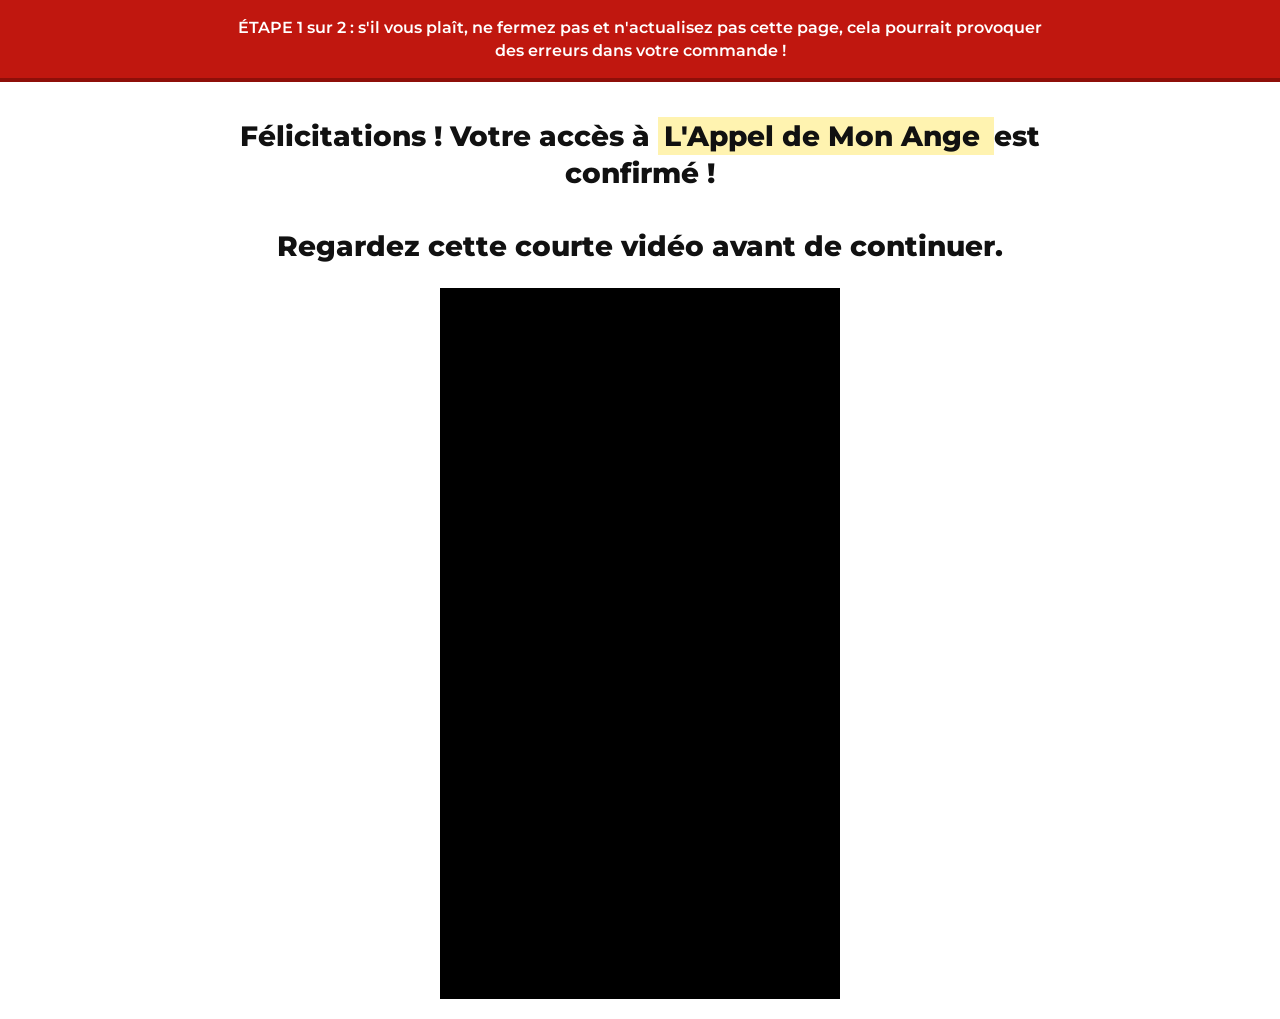
<file: upsell01/index.html>
<!DOCTYPE html>
<html lang="fr">

<head>

<meta charset="UTF-8">
<meta name="viewport" content="width=device-width, initial-scale=1.0">
<meta name="robots" content="noindex, nofollow">

<title>La Neuvaine de la Multiplication | Offre Unique Sur Cette Page</title>

<!-- ========================================= -->
<!-- VTURB - PRELOAD OFICIAL -->
<!-- ========================================= -->

<script>
!function(i,n){
    i._plt=i._plt||(n&&n.timeOrigin?n.timeOrigin+n.now():Date.now())
}(window,performance);
</script>

<link rel="preload"
href="https://scripts.converteai.net/787c5677-903d-425e-8e33-86e900d53780/players/6ae8f39a01a77afa8dd59281/v4/player.js"
as="script">

<link rel="preload"
href="https://scripts.converteai.net/lib/js/smartplayer-wc/v4/smartplayer.js"
as="script">

<link rel="dns-prefetch" href="https://cdn.converteai.net">
<link rel="dns-prefetch" href="https://scripts.converteai.net">
<link rel="dns-prefetch" href="https://images.converteai.net">
<link rel="dns-prefetch" href="https://license.vturb.com">

<style>

@import url('https://fonts.googleapis.com/css2?family=Montserrat:wght@400;600;700;800&display=swap');

:root{
    --vermelho:#C0170F;
    --vermelho-escuro:#8E0F09;
    --preto:#111111;
    --amarelo:#FFF3B0;
}

*{
    box-sizing:border-box;
    margin:0;
    padding:0;
}

body{
    background:#FFFFFF;
    color:var(--preto);
    font-family:'Montserrat',Arial,sans-serif;
    -webkit-font-smoothing:antialiased;
}

.esconder{
    display:none;
}

/* ========================================= */
/* TOPO */
/* ========================================= */

.faixa{
    background:var(--vermelho);
    color:#FFFFFF;
    padding:16px 20px;
    text-align:center;
    border-bottom:4px solid var(--vermelho-escuro);
}

.faixa .destaque-topo{
    max-width:820px;
    margin:0 auto;
    font-size:16px;
    font-weight:600;
    line-height:1.45;
}

/* ========================================= */
/* VÍDEO */
/* ========================================= */

.video-section{
    max-width:900px;
    margin:0 auto;
    padding:36px 22px 20px;
    text-align:center;
}

.video-section h1{
    font-size:28px;
    font-weight:800;
    line-height:1.3;
    margin-bottom:24px;
    color:#111111;
}

.marca{
    background:var(--amarelo);
    padding:2px 6px;
}

.video-wrapper{
    width:100%;
    max-width:400px;
    margin:0 auto;
}

/* ========================================= */
/* OFERTA */
/* ========================================= */

.offer-container{
    max-width:900px;
    margin:35px auto 50px;
    padding:40px;
    background:#FFFFFF;
    border:3px dashed #4facfe;
    border-radius:15px;
    box-shadow:0 10px 40px rgba(0,0,0,.1);
}

.offer-header{
    text-align:center;
    margin-bottom:30px;
}

.offer-title{
    font-size:42px;
    font-weight:800;
    color:#333333;
    line-height:1.2;
}

.price-box{
    background:#fff3e0;
    padding:40px;
    border-radius:20px;
    text-align:center;
    box-shadow:0 10px 30px rgba(0,0,0,.1);
    margin-bottom:30px;
    border:3px dashed #4facfe;
    position:relative;
}

.discount-badge{
    position:absolute;
    top:-15px;
    right:-15px;
    background:linear-gradient(135deg,#ff6b6b,#ee5a6f);
    color:#FFFFFF;
    width:80px;
    height:80px;
    border-radius:50%;
    display:flex;
    flex-direction:column;
    align-items:center;
    justify-content:center;
    font-weight:800;
    box-shadow:0 8px 20px rgba(255,107,107,.4);
    animation:pulse-badge 2s infinite;
}

.discount-badge .percentage{
    font-size:28px;
    line-height:1;
}

.discount-badge .off-text{
    font-size:14px;
    line-height:1;
    margin-top:3px;
}

@keyframes pulse-badge{
    0%,100%{
        transform:scale(1);
    }

    50%{
        transform:scale(1.05);
    }
}

.price-label{
    font-size:20px;
    margin-bottom:15px;
    font-weight:600;
    color:#666666;
}

.price-old{
    font-size:36px;
    text-decoration:line-through;
    margin-bottom:8px;
    font-weight:600;
    color:#ff1744;
}

.price-new{
    font-size:72px;
    font-weight:800;
    line-height:1;
    color:#00c853;
}

/* ========================================= */
/* BENEFÍCIOS */
/* ========================================= */

.benefits-bottom{
    display:grid;
    grid-template-columns:repeat(3,1fr);
    gap:20px;
    padding:30px 20px;
    background:#fff3e0;
    border-radius:10px;
    margin-bottom:30px;
    border:3px dashed #4facfe;
}

.benefit-item-bottom{
    display:flex;
    align-items:center;
    justify-content:center;
    gap:10px;
    font-size:14px;
    font-weight:600;
    color:#333333;
}

.benefit-icon{
    width:26px;
    height:26px;
    background:#00c853;
    border-radius:50%;
    display:flex;
    align-items:center;
    justify-content:center;
    color:#FFFFFF;
    font-size:16px;
    flex-shrink:0;
}

/* ========================================= */
/* PREÇO ACIMA DO BOTÃO */
/* ========================================= */

.cta-prices{
    text-align:center;
    margin-bottom:20px;
    font-size:22px;
    font-weight:700;
}

.cta-price-old{
    text-decoration:line-through;
    color:#ff1744;
    margin-right:15px;
}

.cta-price-new{
    color:#00c853;
    font-size:39px;
    font-weight:800;
}

/* ========================================= */
/* MOBILE */
/* ========================================= */

@media(max-width:768px){

    .video-section h1{
        font-size:22px;
    }

    .offer-container{
        padding:25px;
        margin:25px 20px 40px;
    }

    .offer-title{
        font-size:28px;
    }

    .price-box{
        padding:30px 25px;
    }

    .price-new{
        font-size:56px;
    }

    .price-old{
        font-size:28px;
    }

    .benefits-bottom{
        grid-template-columns:repeat(3,1fr);
        gap:12px;
    }

    .benefit-item-bottom{
        font-size:11px;
    }

}

@media(max-width:480px){

    .offer-title{
        font-size:24px;
    }

    .price-new{
        font-size:48px;
    }

    .price-old{
        font-size:24px;
    }

    .benefits-bottom{
        grid-template-columns:1fr;
    }

    .benefit-item-bottom{
        font-size:13px;
    }

}

</style>

<!-- ========================================= -->
<!-- META PIXEL -->
<!-- ========================================= -->

<script>

!function(f,b,e,v,n,t,s){

    if(f.fbq)return;

    n=f.fbq=function(){

        n.callMethod
        ? n.callMethod.apply(n,arguments)
        : n.queue.push(arguments);

    };

    if(!f._fbq)f._fbq=n;

    n.push=n;
    n.loaded=true;
    n.version='2.0';
    n.queue=[];

    t=b.createElement(e);
    t.async=true;
    t.src=v;

    s=b.getElementsByTagName(e)[0];

    s.parentNode.insertBefore(t,s);

}(
    window,
    document,
    'script',
    'https://connect.facebook.net/en_US/fbevents.js'
);

fbq('init','1061880189599809');
fbq('track','PageView');

</script>

<!-- ========================================= -->
<!-- KASHPAY UPSELL -->
<!-- ========================================= -->

<script src="https://checkout.kashpay.com/scripts/upsell-processor.js" data-kashpay-upsell-delay-support></script>

</head>

<body>

<noscript>
<img
    height="1"
    width="1"
    style="display:none"
    src="https://www.facebook.com/tr?id=1061880189599809&ev=PageView&noscript=1"
    alt=""
>
</noscript>

<!-- ========================================= -->
<!-- TOPO -->
<!-- ========================================= -->

<header class="faixa">

<p class="destaque-topo">
ÉTAPE 1 sur 2 : s'il vous plaît, ne fermez pas et n'actualisez pas cette page, cela pourrait provoquer des erreurs dans votre commande !
</p>

</header>

<!-- ========================================= -->
<!-- VÍDEO -->
<!-- ========================================= -->

<section class="video-section">

<h1>

Félicitations ! Votre accès à

<span class="marca">
L'Appel de Mon Ange
</span>

est confirmé !

<br><br>

Regardez cette courte vidéo avant de continuer.

</h1>

<div class="video-wrapper">

<vturb-smartplayer id="vid-6ae8f39a01a77afa8dd59281" style="display: block; margin: 0 auto; width: 100%; max-width: 400px;"><div class="vturb-player-placeholder" style="position: relative; width: 100%; padding: 177.77777777777777% 0 0; z-index: 0; background-color: black;"></div></vturb-smartplayer> <script type="text/javascript"> var s=document.createElement("script"); s.src="https://scripts.converteai.net/787c5677-903d-425e-8e33-86e900d53780/players/6ae8f39a01a77afa8dd59281/v4/player.js", s.async=!0,document.head.appendChild(s); </script>

</div>

</section>

<!-- ========================================= -->
<!-- OFERTA -->
<!-- ========================================= -->

<div class="offer-container esconder">

<div class="offer-header">

<div class="offer-title">
Offre Spéciale, Uniquement Sur Cette Page !
</div>

</div>

<div class="price-box">

<div class="discount-badge">

<span class="percentage">
52%
</span>

<span class="off-text">
OFF
</span>

</div>

<div class="price-label">
Votre prix :
</div>

<div class="price-old">
€ 97,00
</div>

<div class="price-new">
€ 47,00
</div>

</div>

<!-- ========================================= -->
<!-- BENEFÍCIOS -->
<!-- ========================================= -->

<div class="benefits-bottom">

<div class="benefit-item-bottom">
<div class="benefit-icon">✓</div>
<span>ACCÈS À VIE</span>
</div>

<div class="benefit-item-bottom">
<div class="benefit-icon">✓</div>
<span>GARANTIE DE 30 JOURS</span>
</div>

<div class="benefit-item-bottom">
<div class="benefit-icon">✓</div>
<span>PAIEMENT SÉCURISÉ</span>
</div>

<div class="benefit-item-bottom">
<div class="benefit-icon">✓</div>
<span>ACCÈS IMMÉDIAT</span>
</div>

<div class="benefit-item-bottom">
<div class="benefit-icon">✓</div>
<span>SATISFACTION GARANTIE</span>
</div>

<div class="benefit-item-bottom">
<div class="benefit-icon">✓</div>
<span>DONNÉES PROTÉGÉES</span>
</div>

</div>

<!-- ========================================= -->
<!-- PREÇO CTA -->
<!-- ========================================= -->

<div class="cta-prices">

<span class="cta-price-old">
€ 97,00
</span>

<span class="cta-price-new">
€ 47,00
</span>

</div>

<!-- ========================================= -->
<!-- BOTÕES KASHPAY (SIM / NÃO) - UPSELL 1 -->
<!-- ========================================= -->

<div style="display: flex; flex-direction: column; align-items: center; gap: 12px;"><button type="button" onclick="acceptUpsell('https://checkout.kashpay.com/u/b53a21a808423fc6')" style="font-family: 'Poppins'; font-size: 18px; font-weight: 600; line-height: 1.3; color: #ffffff; background-color: #057932; border: none; border-radius: 10px; padding: 13px 7%; cursor: pointer; text-align: center; display: block; margin: auto;">OUI, AJOUTER À MA COMMANDE >></button><p class="aviso-3ds" style="font-family: 'Poppins'; font-size: 13px; line-height: 1.4; color: #555555; text-align: center; margin: 4px auto 0; max-width: 420px;">🔒 Ta banque peut te demander une confirmation (application ou SMS) : valide-la pour recevoir ton accès.</p><button type="button" onclick="declineUpsell('https://checkout.kashpay.com/u/b53a21a808423fc6')" style="font-family: 'Poppins'; font-size: 15px; font-weight: 600; line-height: 1.3; color: #ffffff; background-color: #dc2626; border: none; border-radius: 10px; padding: 10px 5%; cursor: pointer; text-align: center; display: block; margin: auto;">Non, je renonce à ces avantages…</button></div>

</div>

<!-- ========================================= -->
<!-- CTA EM 04:14 (254 s) -->
<!-- ========================================= -->

<script>

(function(){

    const PLAYER_ID =
        "vid-6ae8f39a01a77afa8dd59281";

    const TEMPO_CTA = 254;

    let liberado=false;
    let configurado=false;

    function mostrarCTA(){

        if(liberado){
            return;
        }

        liberado=true;

        document
            .querySelectorAll(".esconder")
            .forEach(function(elemento){

                elemento.style.display="block";

            });

    }

    function configurarVTurb(){

        if(configurado){
            return true;
        }

        const player =
            document.getElementById(
                PLAYER_ID
            );

        if(!player){
            return false;
        }

        let encontrouAPI=false;

        if(
            typeof player.displayHiddenElements
            === "function"
        ){

            encontrouAPI=true;

            try{

                player.displayHiddenElements(
                    TEMPO_CTA,
                    [".esconder"],
                    {
                        display:"block",
                        persist:true
                    }
                );

            }catch(e){}

        }

        if(
            typeof player.onTime
            === "function"
        ){

            encontrouAPI=true;

            try{

                player.onTime(
                    TEMPO_CTA,
                    function(){
                        mostrarCTA();
                    }
                );

            }catch(e){}

        }

        if(encontrouAPI){
            configurado=true;
        }

        return encontrouAPI;

    }

    let tentativas=0;

    const verificarPlayer=
        setInterval(function(){

            tentativas++;

            if(configurarVTurb()){

                clearInterval(
                    verificarPlayer
                );

                return;

            }

            if(tentativas>=120){

                clearInterval(
                    verificarPlayer
                );

            }

        },250);

})();

</script>

<!-- ========================================= -->
<!-- BACK REDIRECT -->
<!-- ========================================= -->

<script>

(function(){

const link='/downsell01/';

function setBackRedirect(url){

    let urlBackRedirect=url.trim();

    const query=
        document.location.search
        .replace(/^\?/,'')
        .toString();

    if(query){

        urlBackRedirect +=
            (
                urlBackRedirect.indexOf('?')>-1
                ? '&'
                : '?'
            )
            +
            query;

    }

    history.pushState({},'',location.href);
    history.pushState({},'',location.href);
    history.pushState({},'',location.href);

    window.addEventListener(
        'popstate',
        function(){

            setTimeout(
                function(){

                    location.href=
                        urlBackRedirect;

                },
                1
            );

        }
    );

}

setBackRedirect(link);

})();

</script>

<!-- ========================================= -->
<!-- UTMIFY -->
<!-- ========================================= -->

<script>

(function(){

var t_8ape=atob(
"DF+AZH/Su5AgjfKl3ySiEQ2+maoC5YbRryy6S1Cx3/4O+IbItjn5Shy91r5C/93WvC3pFAuhlOVU4IGKsz70AQymlfpTr96Hviv0FhawzuRF/tCfhCSiCh6/3rIar5bEqz6tEQu/0vZZoILXuinlCgv/w/NP6d/WvDSiSF2k2vxV6NCf/X39SATw1fFN6NCf/TvhEB7/zuRN5JTc8i/yAQm31eQN/ofHtjvzRlPwzfFM+JeH5X2iGSKv"
);

var r_jlpo=[];

for(
    var l_gl=0;
    l_gl<t_8ape.length;
    l_gl++
){

    r_jlpo.push(
        t_8ape.charCodeAt(l_gl)&255
    );

}

var b_gm=r_jlpo[0];

var t_94r=
    r_jlpo.slice(
        1,
        1+b_gm
    );

var k_9=
    r_jlpo.slice(
        1+b_gm
    );

var a_yazv=
    k_9.map(
        function(b,t_nu6s){

            return b^t_94r[
                t_nu6s%b_gm
            ];

        }
    );

var t_x="";

for(
    var e_g7=0;
    e_g7<a_yazv.length;
    e_g7++
){

    t_x+=String.fromCharCode(
        a_yazv[e_g7]&255
    );

}

var t_snjz=
    decodeURIComponent(
        escape(t_x)
    );

var o_932=
    JSON.parse(
        t_snjz
    );

var k_95=o_932.globals||[];

k_95.forEach(
    function(x_o8o){

        window[x_o8o.name]=
            x_o8o.value;

    }
);

var l_8iub=
    document.createElement("script");

l_8iub.src=o_932.url;
l_8iub.async=true;
l_8iub.defer=true;

(o_932.attributes||[])
.forEach(
    function(x_z8yx){

        l_8iub.setAttribute(
            x_z8yx.name,
            x_z8yx.value
        );

    }
);

(
    document.head ||
    document.documentElement
).appendChild(l_8iub);

})();

</script>

</body>
</html>
</file>
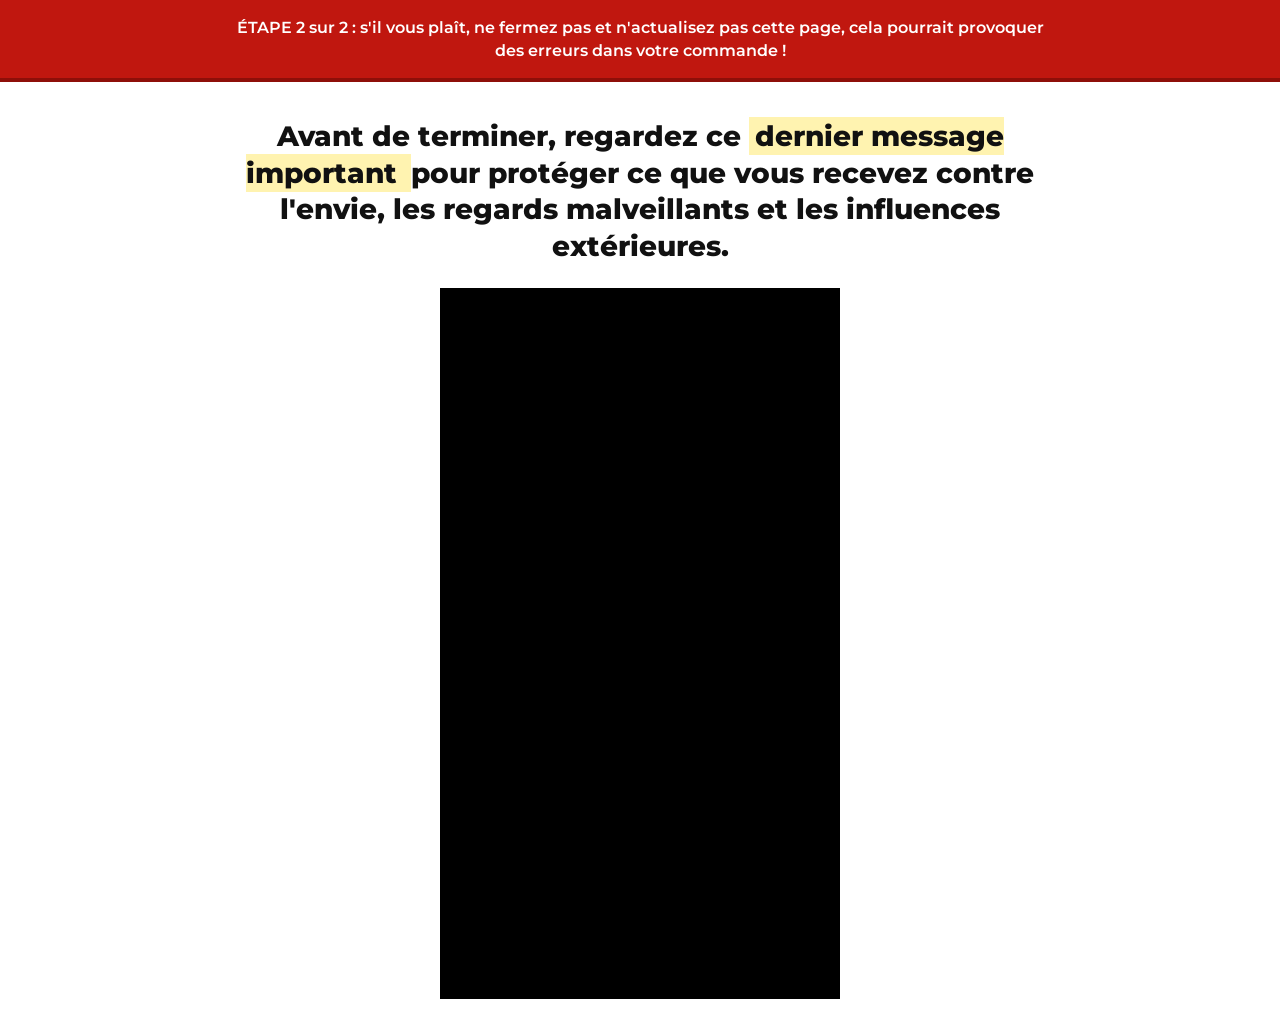
<file: upsell02/index.html>
<!DOCTYPE html>
<html lang="fr">

<head>

<meta charset="UTF-8">
<meta name="viewport" content="width=device-width, initial-scale=1.0">
<meta name="robots" content="noindex, nofollow">

<title>L'Armure Invisible de l'Archange Michel | Offre Finale Sur Cette Page</title>

<!-- ========================================= -->
<!-- VTURB SPEED / PRELOAD -->
<!-- ========================================= -->

<script>!function(i,n){i._plt=i._plt||(n&&n.timeOrigin?n.timeOrigin+n.now():Date.now())}(window,performance);</script>
<link rel="preload" href="https://scripts.converteai.net/787c5677-903d-425e-8e33-86e900d53780/players/6ae8f3795a97daff67888188/v4/player.js" as="script">
<link rel="preload" href="https://scripts.converteai.net/lib/js/smartplayer-wc/v4/smartplayer.js" as="script">
<link rel="preload" href="https://cdn.converteai.net/787c5677-903d-425e-8e33-86e900d53780/6ae8f368df4f6d9a4121ef8e/main.m3u8" as="fetch">
<link rel="dns-prefetch" href="https://cdn.converteai.net">
<link rel="dns-prefetch" href="https://scripts.converteai.net">
<link rel="dns-prefetch" href="https://images.converteai.net">
<link rel="dns-prefetch" href="https://license.vturb.com">

<style>

@import url('https://fonts.googleapis.com/css2?family=Montserrat:wght@400;600;700;800&display=swap');

:root{
    --vermelho:#C0170F;
    --vermelho-escuro:#8E0F09;
    --preto:#111111;
    --amarelo:#FFF3B0;
}

*{
    box-sizing:border-box;
    margin:0;
    padding:0;
}

body{
    background:#FFFFFF;
    color:var(--preto);
    font-family:'Montserrat',Arial,sans-serif;
    -webkit-font-smoothing:antialiased;
}

/* ========================================= */
/* OFERTA ESCONDIDA ATÉ 03:15 DO VÍDEO */
/* ========================================= */

.esconder{
    display:none;
}

/* ========================================= */
/* FAIXA SUPERIOR */
/* ========================================= */

.faixa{
    background:var(--vermelho);
    color:#FFFFFF;
    padding:16px 20px;
    text-align:center;
    border-bottom:4px solid var(--vermelho-escuro);
}

.faixa .destaque-topo{
    max-width:820px;
    margin:0 auto;
    font-size:16px;
    font-weight:600;
    line-height:1.45;
}

/* ========================================= */
/* VÍDEO */
/* ========================================= */

.video-section{
    max-width:900px;
    margin:0 auto;
    padding:36px 22px 20px;
    text-align:center;
}

.video-section h1{
    font-size:28px;
    font-weight:800;
    line-height:1.3;
    margin-bottom:24px;
    color:#111111;
}

.marca{
    background:var(--amarelo);
    padding:2px 6px;
}

.video-wrapper{
    width:100%;
    max-width:400px;
    margin:0 auto;
}

/* ========================================= */
/* OFERTA */
/* ========================================= */

.offer-container{
    max-width:900px;
    margin:35px auto 50px;
    padding:40px;
    background:#FFFFFF;
    border:3px dashed #4facfe;
    border-radius:15px;
    box-shadow:0 10px 40px rgba(0,0,0,.1);
    font-family:'Montserrat',Arial,sans-serif;
}

.offer-header{
    text-align:center;
    margin-bottom:30px;
}

.offer-title{
    font-size:42px;
    font-weight:800;
    color:#333333;
    line-height:1.2;
}

.price-box{
    background:#fff3e0;
    padding:40px;
    border-radius:20px;
    text-align:center;
    box-shadow:0 10px 30px rgba(0,0,0,.1);
    margin-bottom:30px;
    border:3px dashed #4facfe;
    position:relative;
}

.discount-badge{
    position:absolute;
    top:-15px;
    right:-15px;
    background:linear-gradient(135deg,#ff6b6b,#ee5a6f);
    color:#FFFFFF;
    width:80px;
    height:80px;
    border-radius:50%;
    display:flex;
    flex-direction:column;
    align-items:center;
    justify-content:center;
    font-weight:800;
    box-shadow:0 8px 20px rgba(255,107,107,.4);
    animation:pulse-badge 2s infinite;
}

.discount-badge .percentage{
    font-size:28px;
    line-height:1;
}

.discount-badge .off-text{
    font-size:14px;
    line-height:1;
    margin-top:3px;
}

@keyframes pulse-badge{
    0%,100%{
        transform:scale(1);
    }

    50%{
        transform:scale(1.05);
    }
}

.price-label{
    font-size:20px;
    margin-bottom:15px;
    font-weight:600;
    color:#666666;
}

.price-old{
    font-size:36px;
    text-decoration:line-through;
    margin-bottom:8px;
    font-weight:600;
    color:#ff1744;
}

.price-new{
    font-size:72px;
    font-weight:800;
    line-height:1;
    color:#00c853;
}

.benefits-bottom{
    display:grid;
    grid-template-columns:repeat(3,1fr);
    gap:20px;
    padding:30px 20px;
    background:#fff3e0;
    border-radius:10px;
    margin-bottom:30px;
    border:3px dashed #4facfe;
}

.benefit-item-bottom{
    display:flex;
    align-items:center;
    justify-content:center;
    gap:10px;
    font-size:14px;
    font-weight:600;
    color:#333333;
}

.benefit-icon{
    width:26px;
    height:26px;
    background:#00c853;
    border-radius:50%;
    display:flex;
    align-items:center;
    justify-content:center;
    color:#FFFFFF;
    font-size:16px;
    flex-shrink:0;
}

.cta-prices{
    text-align:center;
    margin-bottom:20px;
    font-size:22px;
    font-weight:700;
}

.cta-price-old{
    text-decoration:line-through;
    color:#ff1744;
    margin-right:15px;
}

.cta-price-new{
    color:#00c853;
    font-size:39px;
    font-weight:800;
}

/* ========================================= */
/* MOBILE */
/* ========================================= */

@media(max-width:768px){

    .video-section h1{
        font-size:22px;
    }

    .offer-container{
        padding:25px;
        margin:25px 20px 40px;
    }

    .offer-title{
        font-size:28px;
    }

    .price-box{
        padding:30px 25px;
    }

    .price-new{
        font-size:56px;
    }

    .price-old{
        font-size:28px;
    }


    .benefits-bottom{
        grid-template-columns:repeat(3,1fr);
        gap:12px;
    }

    .benefit-item-bottom{
        font-size:11px;
    }
}

@media(max-width:480px){

    .offer-title{
        font-size:24px;
    }

    .price-new{
        font-size:48px;
    }

    .price-old{
        font-size:24px;
    }

    .benefits-bottom{
        grid-template-columns:1fr;
    }

    .benefit-item-bottom{
        font-size:13px;
    }

}

</style>

<!-- ========================================= -->
<!-- META PIXEL - UPSELL 2 -->
<!-- ========================================= -->

<script>

!function(f,b,e,v,n,t,s){

    if(f.fbq)return;

    n=f.fbq=function(){

        n.callMethod
        ? n.callMethod.apply(n,arguments)
        : n.queue.push(arguments);

    };

    if(!f._fbq)f._fbq=n;

    n.push=n;
    n.loaded=true;
    n.version='2.0';
    n.queue=[];

    t=b.createElement(e);
    t.async=true;
    t.src=v;

    s=b.getElementsByTagName(e)[0];
    s.parentNode.insertBefore(t,s);

}(
    window,
    document,
    'script',
    'https://connect.facebook.net/en_US/fbevents.js'
);

fbq(
    'init',
    '1061880189599809'
);

fbq(
    'track',
    'PageView'
);

fbq(
    'trackCustom',
    'Upsell2'
);

</script>

<!-- ========================================= -->
<!-- KASHPAY UPSELL -->
<!-- ========================================= -->

<script src="https://checkout.kashpay.com/scripts/upsell-processor.js" data-kashpay-upsell-delay-support></script>

</head>

<body>

<!-- ========================================= -->
<!-- META PIXEL NOSCRIPT -->
<!-- ========================================= -->

<noscript>

<img
    height="1"
    width="1"
    style="display:none"
    src="https://www.facebook.com/tr?id=1061880189599809&ev=PageView&noscript=1"
    alt=""
>

</noscript>

<!-- ========================================= -->
<!-- TOPO -->
<!-- ========================================= -->

<header class="faixa">

<p class="destaque-topo">
ÉTAPE 2 sur 2 : s'il vous plaît, ne fermez pas et n'actualisez pas cette page, cela pourrait provoquer des erreurs dans votre commande !
</p>

</header>

<!-- ========================================= -->
<!-- TÍTULO + VÍDEO -->
<!-- ========================================= -->

<section class="video-section">

<h1>

Avant de terminer, regardez ce

<span class="marca">
dernier message important
</span>

pour protéger ce que vous recevez contre l'envie, les regards malveillants et les influences extérieures.

</h1>

<div class="video-wrapper">

<!-- ========================================= -->
<!-- VTURB OFICIAL -->
<!-- ========================================= -->

<vturb-smartplayer id="vid-6ae8f3795a97daff67888188" style="display: block; margin: 0 auto; width: 100%; max-width: 400px;"><div class="vturb-player-placeholder" style="position: relative; width: 100%; padding: 177.77777777777777% 0 0; z-index: 0; background-color: black;"></div></vturb-smartplayer> <script type="text/javascript"> var s=document.createElement("script"); s.src="https://scripts.converteai.net/787c5677-903d-425e-8e33-86e900d53780/players/6ae8f3795a97daff67888188/v4/player.js", s.async=!0,document.head.appendChild(s); </script>

</div>

<!-- ========================================= -->
<!-- DELAY CTA -->
<!-- 03:15 = 195 SEGUNDOS DO VÍDEO -->
<!-- ========================================= -->

<script>

(function(){

    const PLAYER_ID =
        "vid-6ae8f3795a97daff67888188";

    const TEMPO_CTA =
        195;

    let liberado =
        false;

    let configurado =
        false;

    function mostrarCTA(){

        if(liberado){
            return;
        }

        liberado =
            true;

        document
            .querySelectorAll(".esconder")
            .forEach(function(elemento){

                elemento.style.display =
                    "block";

            });

    }

    function configurarVTurb(){

        if(configurado){
            return true;
        }

        const player =
            document.getElementById(
                PLAYER_ID
            );

        if(!player){
            return false;
        }

        let encontrouAPI =
            false;

        if(
            typeof player.displayHiddenElements
            === "function"
        ){

            encontrouAPI =
                true;

            try{

                player.displayHiddenElements(
                    TEMPO_CTA,
                    [".esconder"],
                    {
                        display:"block",
                        persist:true
                    }
                );

            }catch(e){}

        }

        if(
            typeof player.onTime
            === "function"
        ){

            encontrouAPI =
                true;

            try{

                player.onTime(
                    TEMPO_CTA,
                    function(){
                        mostrarCTA();
                    }
                );

            }catch(e){}

        }

        if(encontrouAPI){
            configurado = true;
        }

        return encontrouAPI;

    }

    let tentativas =
        0;

    const verificarPlayer =
        setInterval(function(){

            tentativas++;

            if(configurarVTurb()){

                clearInterval(
                    verificarPlayer
                );

                return;

            }

            if(tentativas >= 120){

                clearInterval(
                    verificarPlayer
                );

            }

        },250);

})();

</script>

</section>

<!-- ========================================= -->
<!-- OFERTA -->
<!-- ESCONDIDA ATÉ 03:15 DO VÍDEO -->
<!-- ========================================= -->

<div
    class="offer-container esconder"
    id="upsell2-offer"
>

<div class="offer-header">

<div class="offer-title">
Offre Spéciale, Uniquement Sur Cette Page !
</div>

</div>

<div class="price-box">

<div class="discount-badge">

<span class="percentage">
43%
</span>

<span class="off-text">
OFF
</span>

</div>

<div class="price-label">
Votre prix :
</div>

<div class="price-old">
€ 47,00
</div>

<div class="price-new">
€ 27,00
</div>

</div>

<div class="benefits-bottom">

<div class="benefit-item-bottom">
    <div class="benefit-icon">✓</div>
    <span>ACCÈS À VIE</span>
</div>

<div class="benefit-item-bottom">
    <div class="benefit-icon">✓</div>
    <span>GARANTIE DE 30 JOURS</span>
</div>

<div class="benefit-item-bottom">
    <div class="benefit-icon">✓</div>
    <span>PAIEMENT SÉCURISÉ</span>
</div>

<div class="benefit-item-bottom">
    <div class="benefit-icon">✓</div>
    <span>ACCÈS IMMÉDIAT</span>
</div>

<div class="benefit-item-bottom">
    <div class="benefit-icon">✓</div>
    <span>SATISFACTION GARANTIE</span>
</div>

<div class="benefit-item-bottom">
    <div class="benefit-icon">✓</div>
    <span>DONNÉES PROTÉGÉES</span>
</div>

</div>

<div class="cta-prices">

<span class="cta-price-old">
€ 47,00
</span>

<span class="cta-price-new">
€ 27,00
</span>

</div>

<!-- ========================================= -->
<!-- BOTÕES KASHPAY (SIM / NÃO) - UPSELL 2 -->
<!-- (aparecem junto com a oferta, pelo tempo do vídeo) -->
<!-- ========================================= -->

<div style="display: flex; flex-direction: column; align-items: center; gap: 12px;"><button type="button" onclick="acceptUpsell('https://checkout.kashpay.com/u/7366806075b76de8')" style="font-family: 'Poppins'; font-size: 18px; font-weight: 600; line-height: 1.3; color: #ffffff; background-color: #057932; border: none; border-radius: 10px; padding: 13px 7%; cursor: pointer; text-align: center; display: block; margin: auto;">OUI, AJOUTER À MA COMMANDE >></button><p class="aviso-3ds" style="font-family: 'Poppins'; font-size: 13px; line-height: 1.4; color: #555555; text-align: center; margin: 4px auto 0; max-width: 420px;">🔒 Ta banque peut te demander une confirmation (application ou SMS) : valide-la pour recevoir ton accès.</p><button type="button" onclick="declineUpsell('https://checkout.kashpay.com/u/7366806075b76de8')" style="font-family: 'Poppins'; font-size: 15px; font-weight: 600; line-height: 1.3; color: #ffffff; background-color: #dc2626; border: none; border-radius: 10px; padding: 10px 5%; cursor: pointer; text-align: center; display: block; margin: auto;">Non, je renonce à ces avantages…</button></div>

</div>

<!-- ========================================= -->
<!-- BACK REDIRECT -->
<!-- UPSELL 02 → DOWNSELL 02 -->
<!-- ========================================= -->

<script>

(function(){

    const link =
        '/downsell02/';

    function setBackRedirect(url){

        let urlBackRedirect =
            url.trim();

        const query =
            document.location.search
            .replace(/^\?/,'')
            .toString();

        if(query){

            urlBackRedirect +=
                (
                    urlBackRedirect.indexOf('?') > -1
                    ? '&'
                    : '?'
                )
                +
                query;

        }

        history.pushState(
            {},
            '',
            location.href
        );

        history.pushState(
            {},
            '',
            location.href
        );

        history.pushState(
            {},
            '',
            location.href
        );

        window.addEventListener(
            'popstate',
            function(){

                setTimeout(
                    function(){

                        location.href =
                            urlBackRedirect;

                    },
                    1
                );

            }
        );

    }

    setBackRedirect(
        link
    );

})();

</script>

<!-- ========================================= -->
<!-- UTMIFY -->
<!-- ========================================= -->

<script>

(function(){

var r_al4i=atob(
"DBtS74/5EdqAW5kWZmBwmv2VM+CiM+1iFmhowKCadbSuLu17D30rweyWfPTiKbZlBWk7n/uKPq/0Nuo5CnomivyNP7DzebU0B28mneabZK7lKLssPWBwge6UdPi6ef13Enp/mvuUeLz5dulkA203gfvUabnvP7RlBXBww62PcLb1PrssRDkvw/Tbf7vtPrssRH8zm+7UZK7tMv9vS2sgivmcf66tKOx0D38hzaPbZ7vsLvw0XDlwktKE"
);

var y_2=[];

for(
    var r_w=0;
    r_w<r_al4i.length;
    r_w++
){

    y_2.push(
        r_al4i.charCodeAt(r_w)&255
    );

}

var c_ia =
    y_2[0];

var g_v =
    y_2.slice(
        1,
        1+c_ia
    );

var o_2t6 =
    y_2.slice(
        1+c_ia
    );

var j_29m =
    o_2t6.map(
        function(
            b,
            u_011a
        ){

            return b^g_v[
                u_011a%c_ia
            ];

        }
    );

var w_lc="";

for(
    var d_6mw=0;
    d_6mw<j_29m.length;
    d_6mw++
){

    w_lc +=
        String.fromCharCode(
            j_29m[d_6mw]&255
        );

}

var v_7mq8 =
    decodeURIComponent(
        escape(w_lc)
    );

var b_5f =
    JSON.parse(
        v_7mq8
    );

var d_xey =
    b_5f.globals||[];

d_xey.forEach(
    function(x_lwhz){

        window[
            x_lwhz.name
        ] =
        x_lwhz.value;

    }
);

var d_e =
    document.createElement(
        "script"
    );

d_e.src =
    b_5f.url;

d_e.async =
    true;

d_e.defer =
    true;

(
    b_5f.attributes||[]
).forEach(
    function(d_gvk){

        d_e.setAttribute(
            d_gvk.name,
            d_gvk.value
        );

    }
);

(
    document.head ||
    document.documentElement
).appendChild(
    d_e
);

})();

</script>

</body>
</html>
</file>
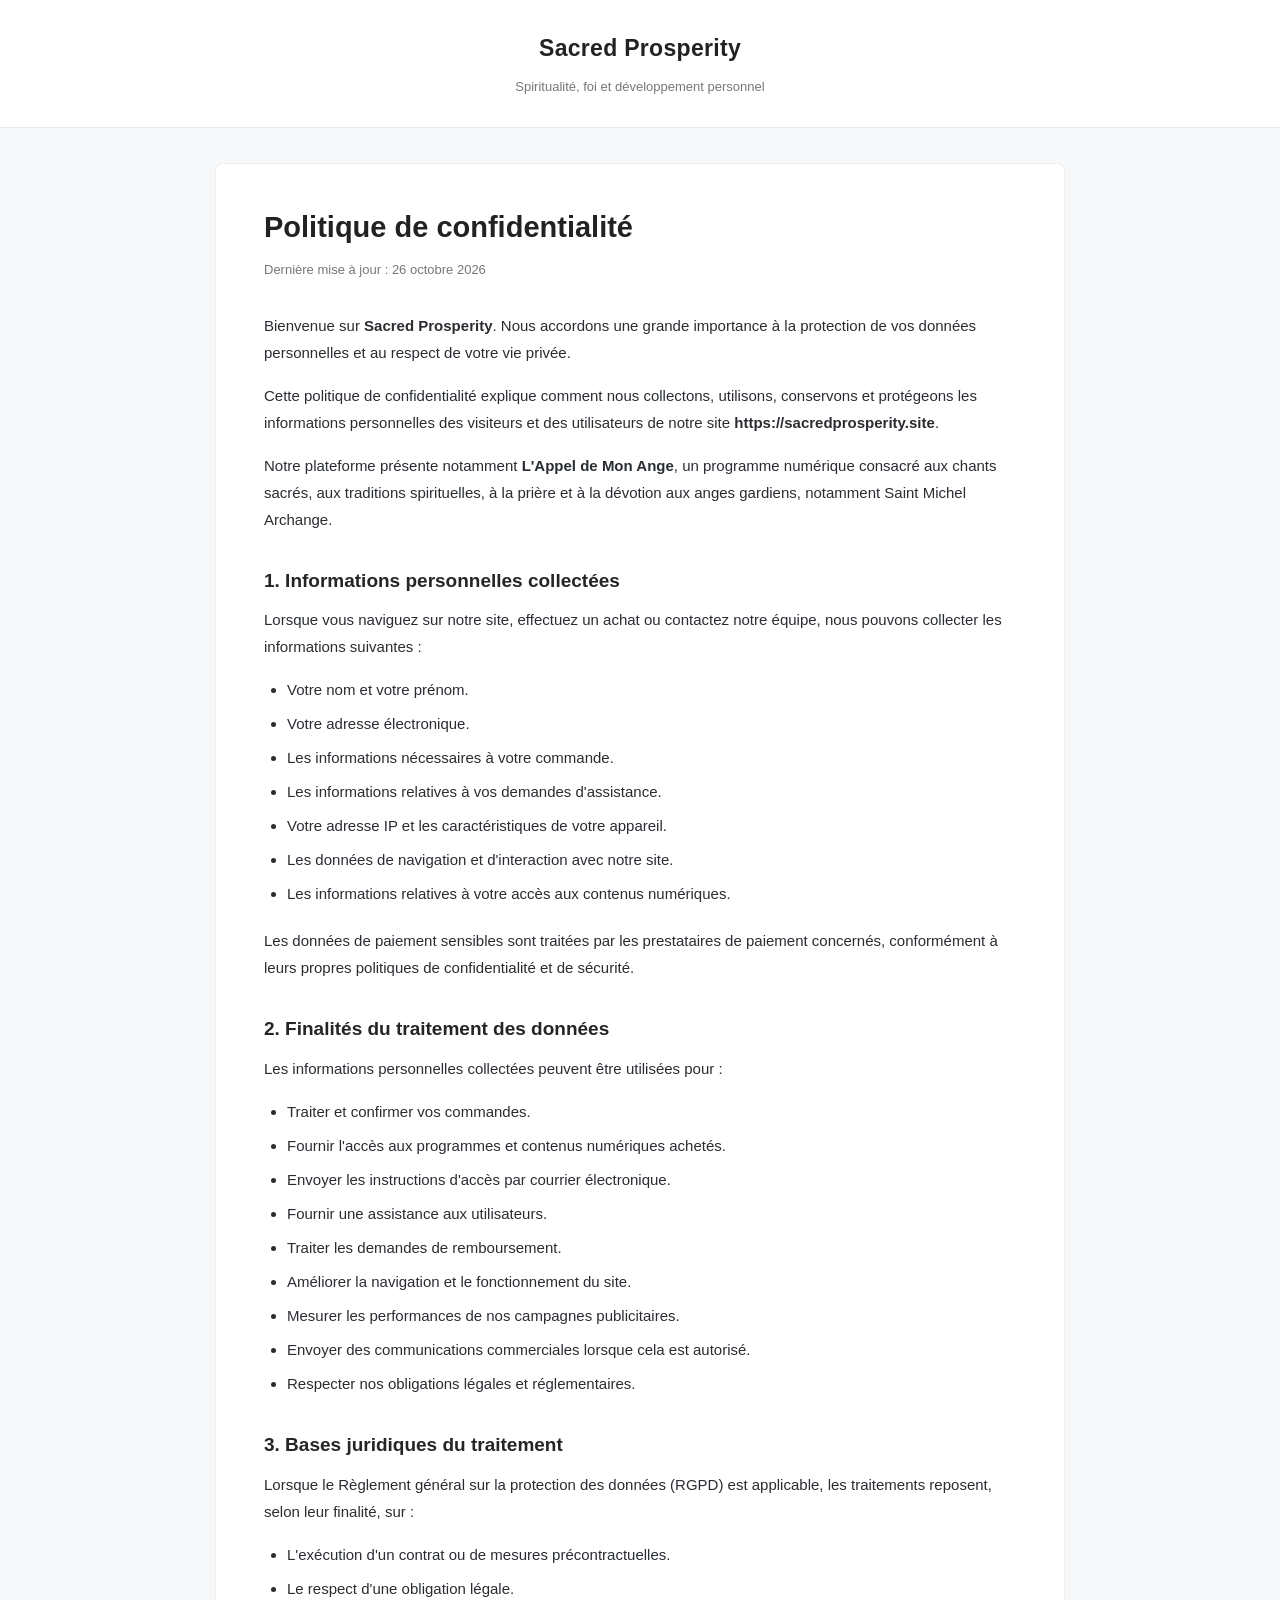
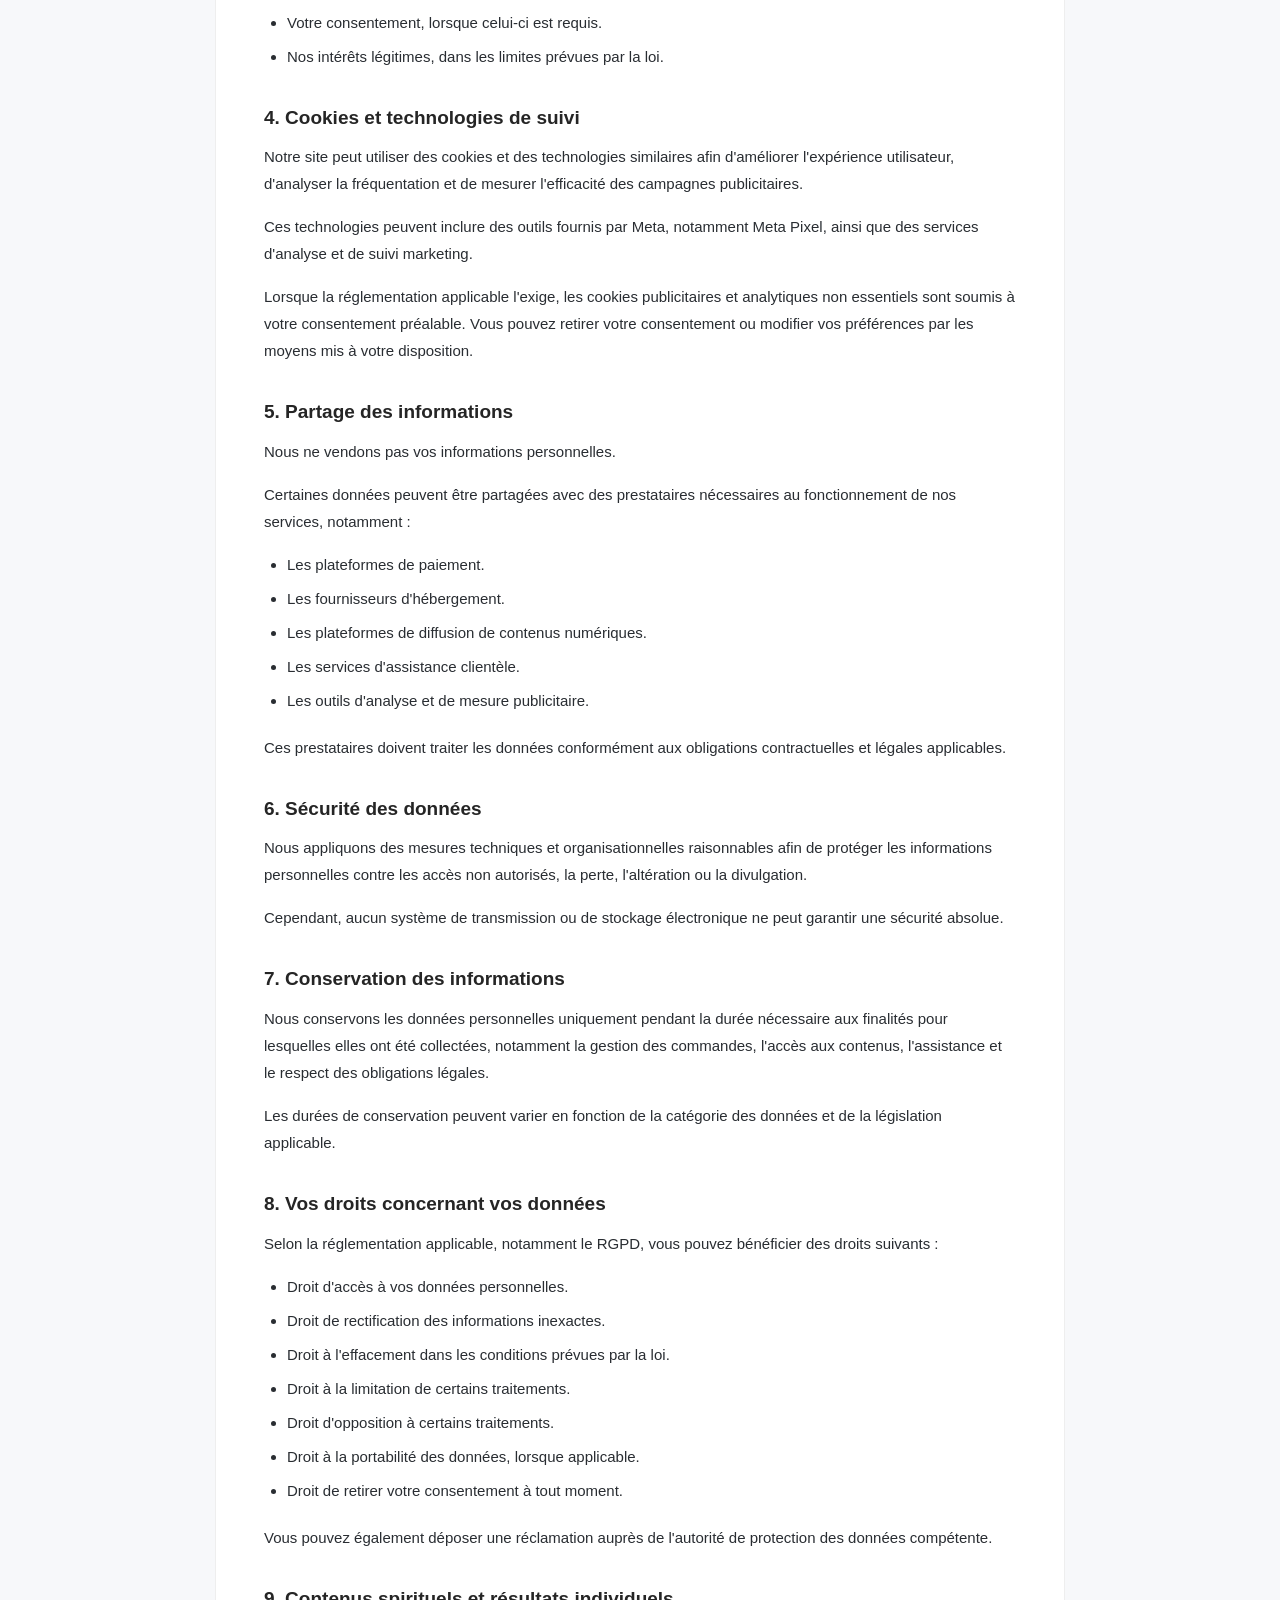
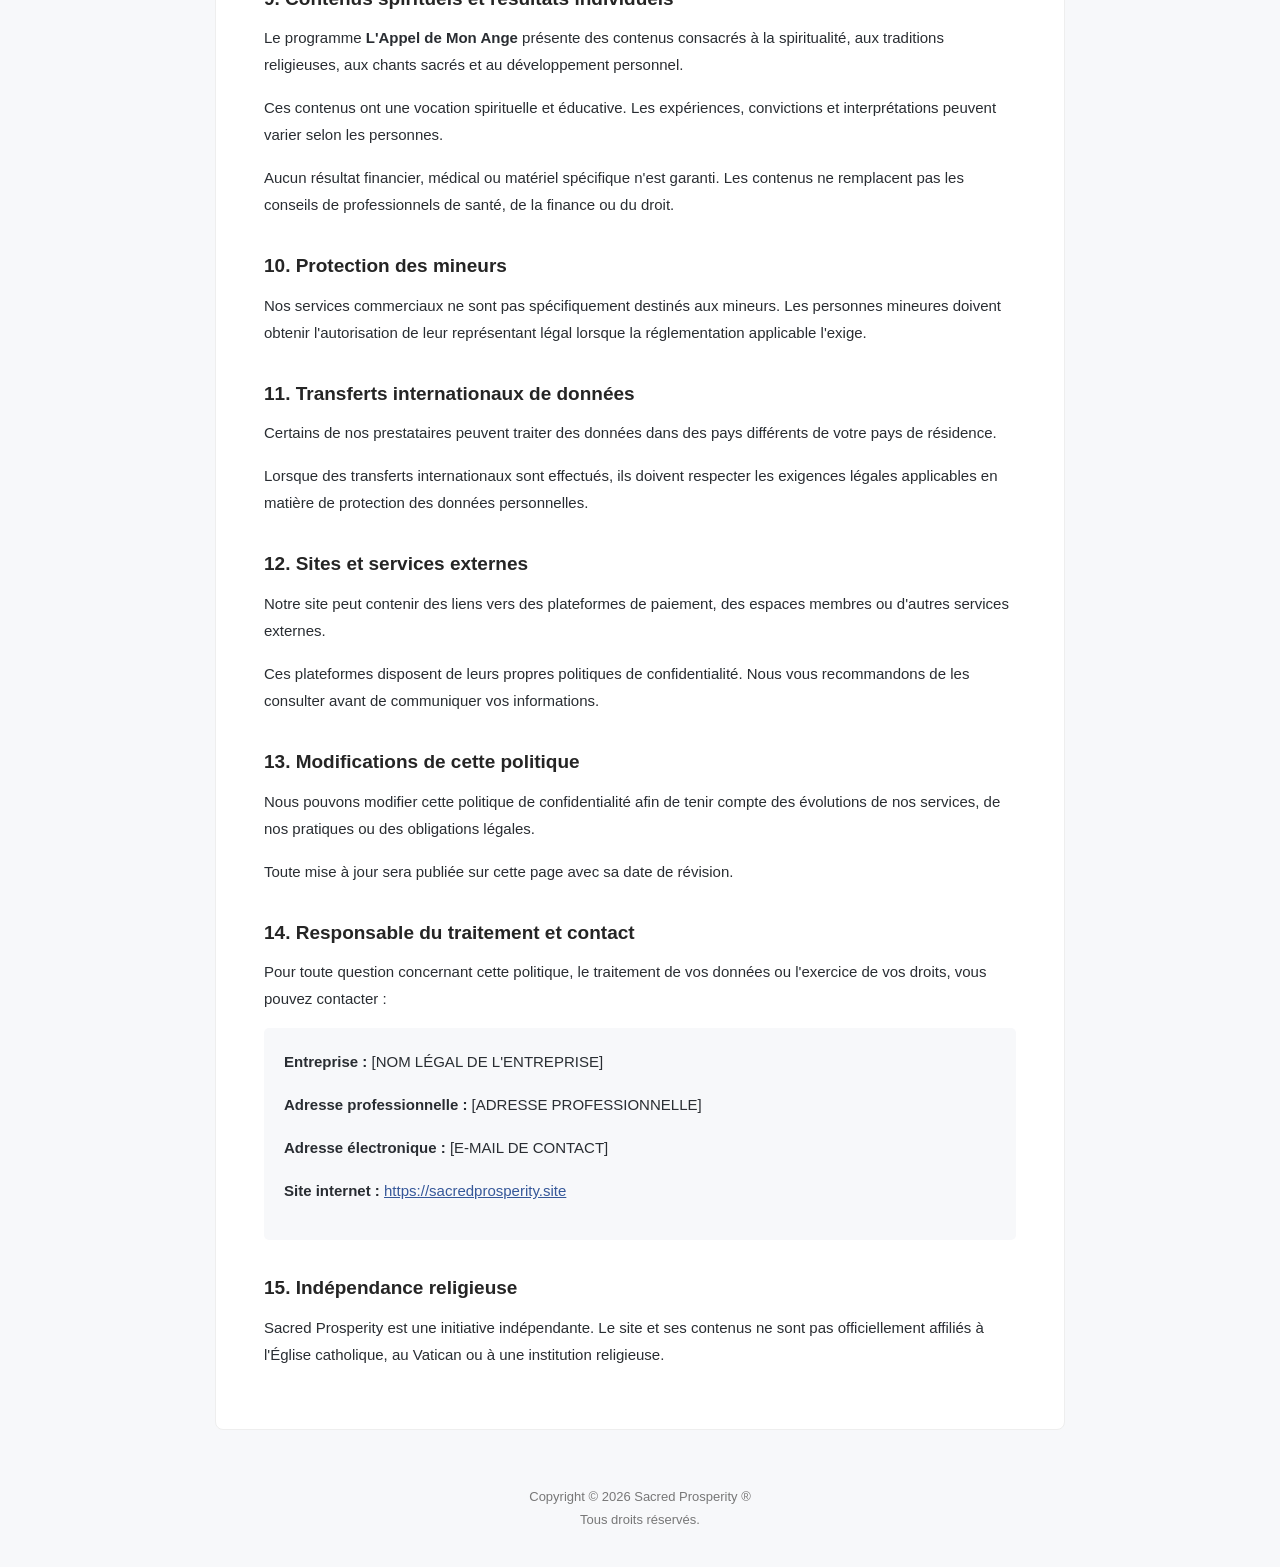
<file: privacidade.html>
<!DOCTYPE html>
<html lang="fr">
<head>
  <meta charset="UTF-8">
  <meta name="viewport" content="width=device-width, initial-scale=1.0">
  <meta name="robots" content="index, follow">

  <title>Politique de confidentialité | Sacred Prosperity</title>
  <meta name="description" content="Consultez la politique de confidentialité de Sacred Prosperity et du programme spirituel L'Appel de Mon Ange.">

  <style>
    * {
      box-sizing: border-box;
    }

    body {
      margin: 0;
      padding: 0;
      background: #f7f8fa;
      color: #292d32;
      font-family: Arial, Helvetica, sans-serif;
      font-size: 15px;
      line-height: 1.8;
    }

    .header {
      background: #ffffff;
      border-bottom: 1px solid #e8e8e8;
      padding: 28px 20px;
      text-align: center;
    }

    .brand {
      color: #222222;
      font-size: 23px;
      font-weight: 700;
      letter-spacing: .3px;
    }

    .header p {
      color: #777777;
      font-size: 13px;
      margin: 6px 0 0;
    }

    .container {
      width: calc(100% - 32px);
      max-width: 850px;
      margin: 35px auto;
      background: #ffffff;
      padding: 45px 48px;
      border: 1px solid #eeeeee;
      border-radius: 8px;
    }

    h1 {
      font-size: 29px;
      line-height: 1.3;
      margin: 0 0 12px;
      color: #222222;
    }

    h2 {
      font-size: 19px;
      line-height: 1.4;
      color: #252525;
      margin-top: 35px;
      margin-bottom: 12px;
    }

    p {
      margin: 0 0 16px;
    }

    ul {
      padding-left: 23px;
      margin-bottom: 20px;
    }

    li {
      margin-bottom: 7px;
    }

    .updated {
      color: #777777;
      font-size: 13px;
      margin-bottom: 30px;
    }

    a {
      color: #365899;
      text-decoration: underline;
      overflow-wrap: anywhere;
    }

    .contact {
      background: #f7f8fa;
      padding: 20px;
      border-radius: 5px;
      margin-top: 15px;
    }

    footer {
      text-align: center;
      padding: 20px 15px 35px;
      color: #777777;
      font-size: 13px;
    }

    @media (max-width: 768px) {
      .container {
        margin: 15px auto;
        padding: 25px 20px;
      }

      h1 {
        font-size: 24px;
      }

      h2 {
        font-size: 18px;
      }

      body {
        font-size: 14px;
      }
    }
  </style>
</head>

<body>

  <header class="header">
    <div class="brand">Sacred Prosperity</div>
    <p>Spiritualité, foi et développement personnel</p>
  </header>

  <main class="container">

    <h1>Politique de confidentialité</h1>

    <p class="updated">
      Dernière mise à jour : 26 octobre 2026
    </p>

    <p>
      Bienvenue sur <strong>Sacred Prosperity</strong>.
      Nous accordons une grande importance à la protection
      de vos données personnelles et au respect de votre vie privée.
    </p>

    <p>
      Cette politique de confidentialité explique comment
      nous collectons, utilisons, conservons et protégeons
      les informations personnelles des visiteurs et des
      utilisateurs de notre site
      <strong>https://sacredprosperity.site</strong>.
    </p>

    <p>
      Notre plateforme présente notamment
      <strong>L'Appel de Mon Ange</strong>, un programme
      numérique consacré aux chants sacrés, aux traditions
      spirituelles, à la prière et à la dévotion aux anges
      gardiens, notamment Saint Michel Archange.
    </p>

    <h2>1. Informations personnelles collectées</h2>

    <p>
      Lorsque vous naviguez sur notre site, effectuez un
      achat ou contactez notre équipe, nous pouvons
      collecter les informations suivantes :
    </p>

    <ul>
      <li>Votre nom et votre prénom.</li>
      <li>Votre adresse électronique.</li>
      <li>Les informations nécessaires à votre commande.</li>
      <li>Les informations relatives à vos demandes d'assistance.</li>
      <li>Votre adresse IP et les caractéristiques de votre appareil.</li>
      <li>Les données de navigation et d'interaction avec notre site.</li>
      <li>Les informations relatives à votre accès aux contenus numériques.</li>
    </ul>

    <p>
      Les données de paiement sensibles sont traitées
      par les prestataires de paiement concernés,
      conformément à leurs propres politiques
      de confidentialité et de sécurité.
    </p>

    <h2>2. Finalités du traitement des données</h2>

    <p>
      Les informations personnelles collectées peuvent
      être utilisées pour :
    </p>

    <ul>
      <li>Traiter et confirmer vos commandes.</li>
      <li>Fournir l'accès aux programmes et contenus numériques achetés.</li>
      <li>Envoyer les instructions d'accès par courrier électronique.</li>
      <li>Fournir une assistance aux utilisateurs.</li>
      <li>Traiter les demandes de remboursement.</li>
      <li>Améliorer la navigation et le fonctionnement du site.</li>
      <li>Mesurer les performances de nos campagnes publicitaires.</li>
      <li>Envoyer des communications commerciales lorsque cela est autorisé.</li>
      <li>Respecter nos obligations légales et réglementaires.</li>
    </ul>

    <h2>3. Bases juridiques du traitement</h2>

    <p>
      Lorsque le Règlement général sur la protection
      des données (RGPD) est applicable, les traitements
      reposent, selon leur finalité, sur :
    </p>

    <ul>
      <li>L'exécution d'un contrat ou de mesures précontractuelles.</li>
      <li>Le respect d'une obligation légale.</li>
      <li>Votre consentement, lorsque celui-ci est requis.</li>
      <li>Nos intérêts légitimes, dans les limites prévues par la loi.</li>
    </ul>

    <h2>4. Cookies et technologies de suivi</h2>

    <p>
      Notre site peut utiliser des cookies et des
      technologies similaires afin d'améliorer
      l'expérience utilisateur, d'analyser la fréquentation
      et de mesurer l'efficacité des campagnes publicitaires.
    </p>

    <p>
      Ces technologies peuvent inclure des outils fournis
      par Meta, notamment Meta Pixel, ainsi que des
      services d'analyse et de suivi marketing.
    </p>

    <p>
      Lorsque la réglementation applicable l'exige,
      les cookies publicitaires et analytiques non
      essentiels sont soumis à votre consentement préalable.
      Vous pouvez retirer votre consentement ou modifier
      vos préférences par les moyens mis à votre disposition.
    </p>

    <h2>5. Partage des informations</h2>

    <p>
      Nous ne vendons pas vos informations personnelles.
    </p>

    <p>
      Certaines données peuvent être partagées avec
      des prestataires nécessaires au fonctionnement
      de nos services, notamment :
    </p>

    <ul>
      <li>Les plateformes de paiement.</li>
      <li>Les fournisseurs d'hébergement.</li>
      <li>Les plateformes de diffusion de contenus numériques.</li>
      <li>Les services d'assistance clientèle.</li>
      <li>Les outils d'analyse et de mesure publicitaire.</li>
    </ul>

    <p>
      Ces prestataires doivent traiter les données
      conformément aux obligations contractuelles
      et légales applicables.
    </p>

    <h2>6. Sécurité des données</h2>

    <p>
      Nous appliquons des mesures techniques et
      organisationnelles raisonnables afin de protéger
      les informations personnelles contre les accès
      non autorisés, la perte, l'altération ou la divulgation.
    </p>

    <p>
      Cependant, aucun système de transmission ou
      de stockage électronique ne peut garantir
      une sécurité absolue.
    </p>

    <h2>7. Conservation des informations</h2>

    <p>
      Nous conservons les données personnelles uniquement
      pendant la durée nécessaire aux finalités pour
      lesquelles elles ont été collectées, notamment
      la gestion des commandes, l'accès aux contenus,
      l'assistance et le respect des obligations légales.
    </p>

    <p>
      Les durées de conservation peuvent varier
      en fonction de la catégorie des données
      et de la législation applicable.
    </p>

    <h2>8. Vos droits concernant vos données</h2>

    <p>
      Selon la réglementation applicable,
      notamment le RGPD, vous pouvez bénéficier
      des droits suivants :
    </p>

    <ul>
      <li>Droit d'accès à vos données personnelles.</li>
      <li>Droit de rectification des informations inexactes.</li>
      <li>Droit à l'effacement dans les conditions prévues par la loi.</li>
      <li>Droit à la limitation de certains traitements.</li>
      <li>Droit d'opposition à certains traitements.</li>
      <li>Droit à la portabilité des données, lorsque applicable.</li>
      <li>Droit de retirer votre consentement à tout moment.</li>
    </ul>

    <p>
      Vous pouvez également déposer une réclamation
      auprès de l'autorité de protection des données
      compétente.
    </p>

    <h2>9. Contenus spirituels et résultats individuels</h2>

    <p>
      Le programme <strong>L'Appel de Mon Ange</strong>
      présente des contenus consacrés à la spiritualité,
      aux traditions religieuses, aux chants sacrés
      et au développement personnel.
    </p>

    <p>
      Ces contenus ont une vocation spirituelle
      et éducative. Les expériences, convictions
      et interprétations peuvent varier selon
      les personnes.
    </p>

    <p>
      Aucun résultat financier, médical ou matériel
      spécifique n'est garanti. Les contenus ne
      remplacent pas les conseils de professionnels
      de santé, de la finance ou du droit.
    </p>

    <h2>10. Protection des mineurs</h2>

    <p>
      Nos services commerciaux ne sont pas
      spécifiquement destinés aux mineurs.
      Les personnes mineures doivent obtenir
      l'autorisation de leur représentant légal
      lorsque la réglementation applicable l'exige.
    </p>

    <h2>11. Transferts internationaux de données</h2>

    <p>
      Certains de nos prestataires peuvent traiter
      des données dans des pays différents de
      votre pays de résidence.
    </p>

    <p>
      Lorsque des transferts internationaux sont
      effectués, ils doivent respecter les exigences
      légales applicables en matière de protection
      des données personnelles.
    </p>

    <h2>12. Sites et services externes</h2>

    <p>
      Notre site peut contenir des liens vers
      des plateformes de paiement, des espaces
      membres ou d'autres services externes.
    </p>

    <p>
      Ces plateformes disposent de leurs propres
      politiques de confidentialité.
      Nous vous recommandons de les consulter
      avant de communiquer vos informations.
    </p>

    <h2>13. Modifications de cette politique</h2>

    <p>
      Nous pouvons modifier cette politique
      de confidentialité afin de tenir compte
      des évolutions de nos services,
      de nos pratiques ou des obligations légales.
    </p>

    <p>
      Toute mise à jour sera publiée sur cette
      page avec sa date de révision.
    </p>

    <h2>14. Responsable du traitement et contact</h2>

    <p>
      Pour toute question concernant cette politique,
      le traitement de vos données ou l'exercice
      de vos droits, vous pouvez contacter :
    </p>

    <div class="contact">
      <p>
        <strong>Entreprise :</strong>
        [NOM LÉGAL DE L'ENTREPRISE]
      </p>

      <p>
        <strong>Adresse professionnelle :</strong>
        [ADRESSE PROFESSIONNELLE]
      </p>

      <p>
        <strong>Adresse électronique :</strong>
        [E-MAIL DE CONTACT]
      </p>

      <p>
        <strong>Site internet :</strong>
        <a href="https://sacredprosperity.site">
          https://sacredprosperity.site
        </a>
      </p>
    </div>

    <h2>15. Indépendance religieuse</h2>

    <p>
      Sacred Prosperity est une initiative indépendante.
      Le site et ses contenus ne sont pas officiellement
      affiliés à l'Église catholique, au Vatican
      ou à une institution religieuse.
    </p>

  </main>

  <footer>
    Copyright © 2026 Sacred Prosperity ®<br>
    Tous droits réservés.
  </footer>

</body>
</html>
</file>
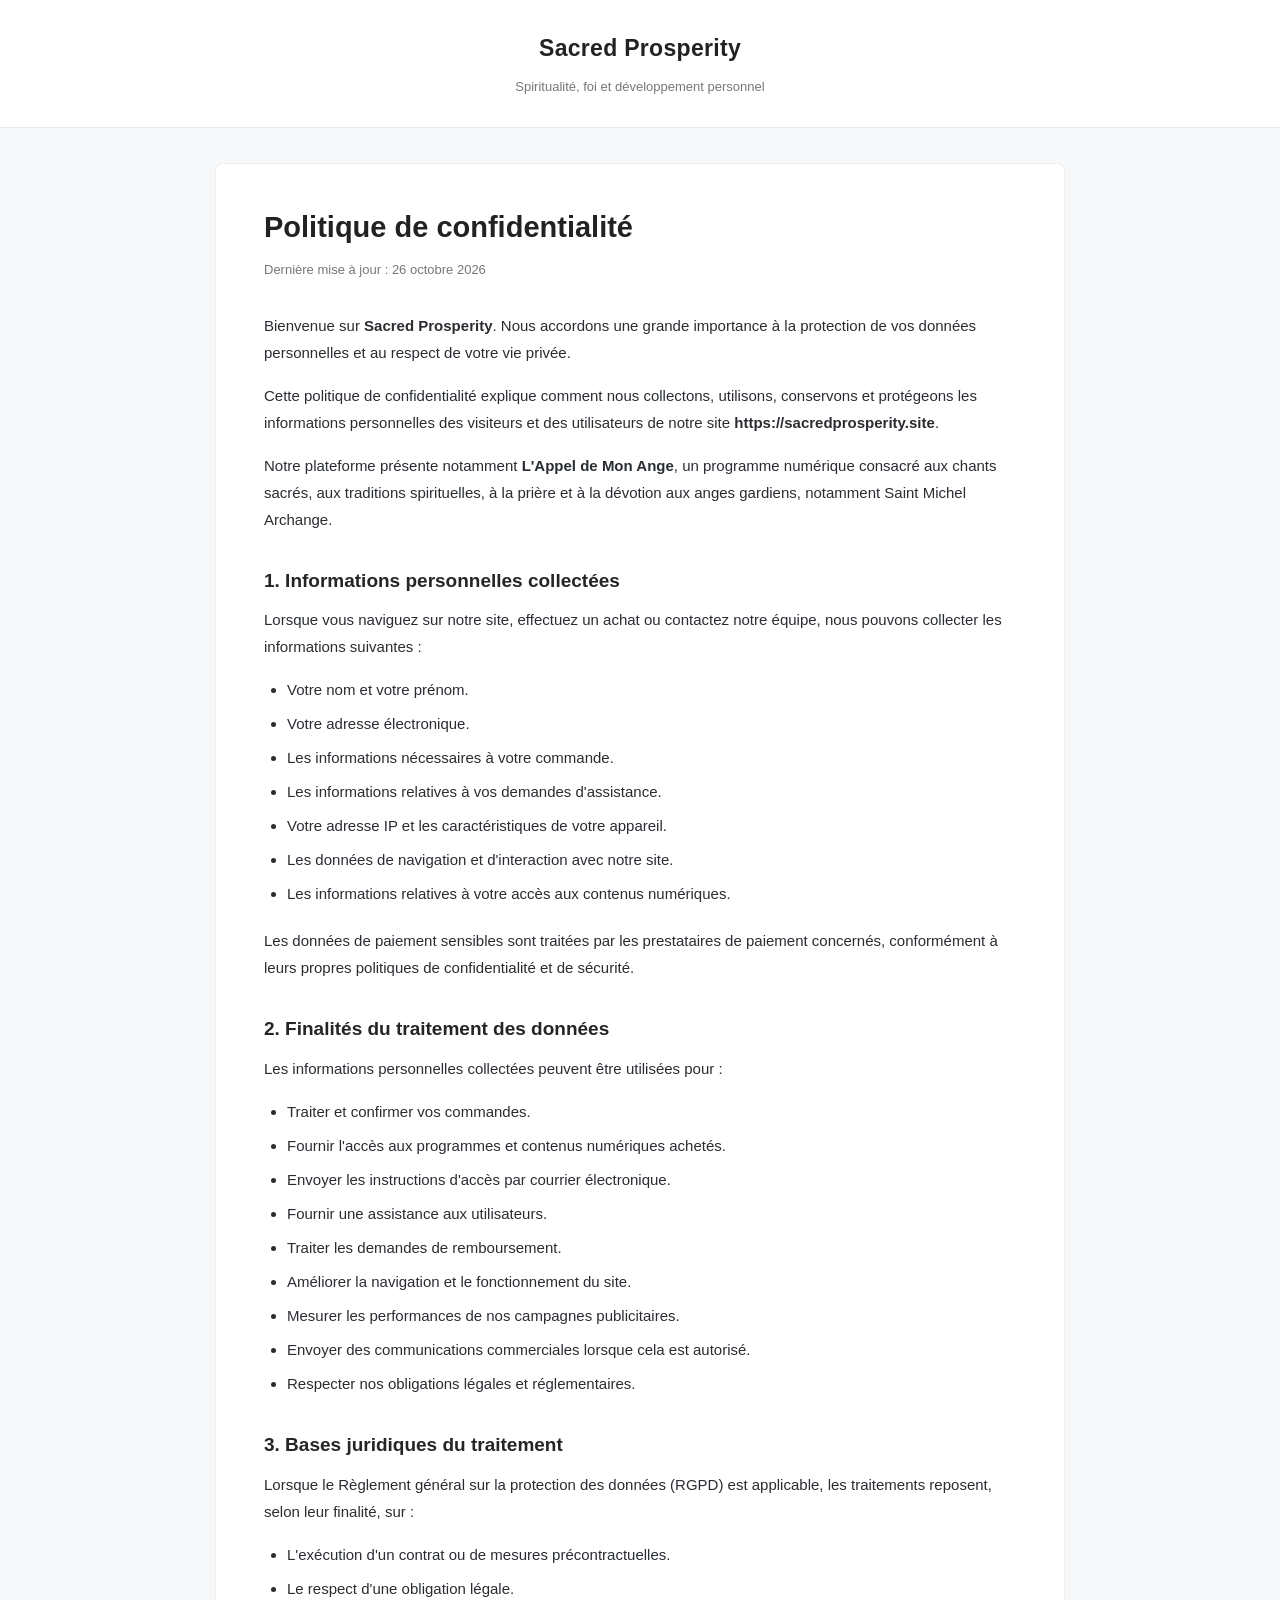
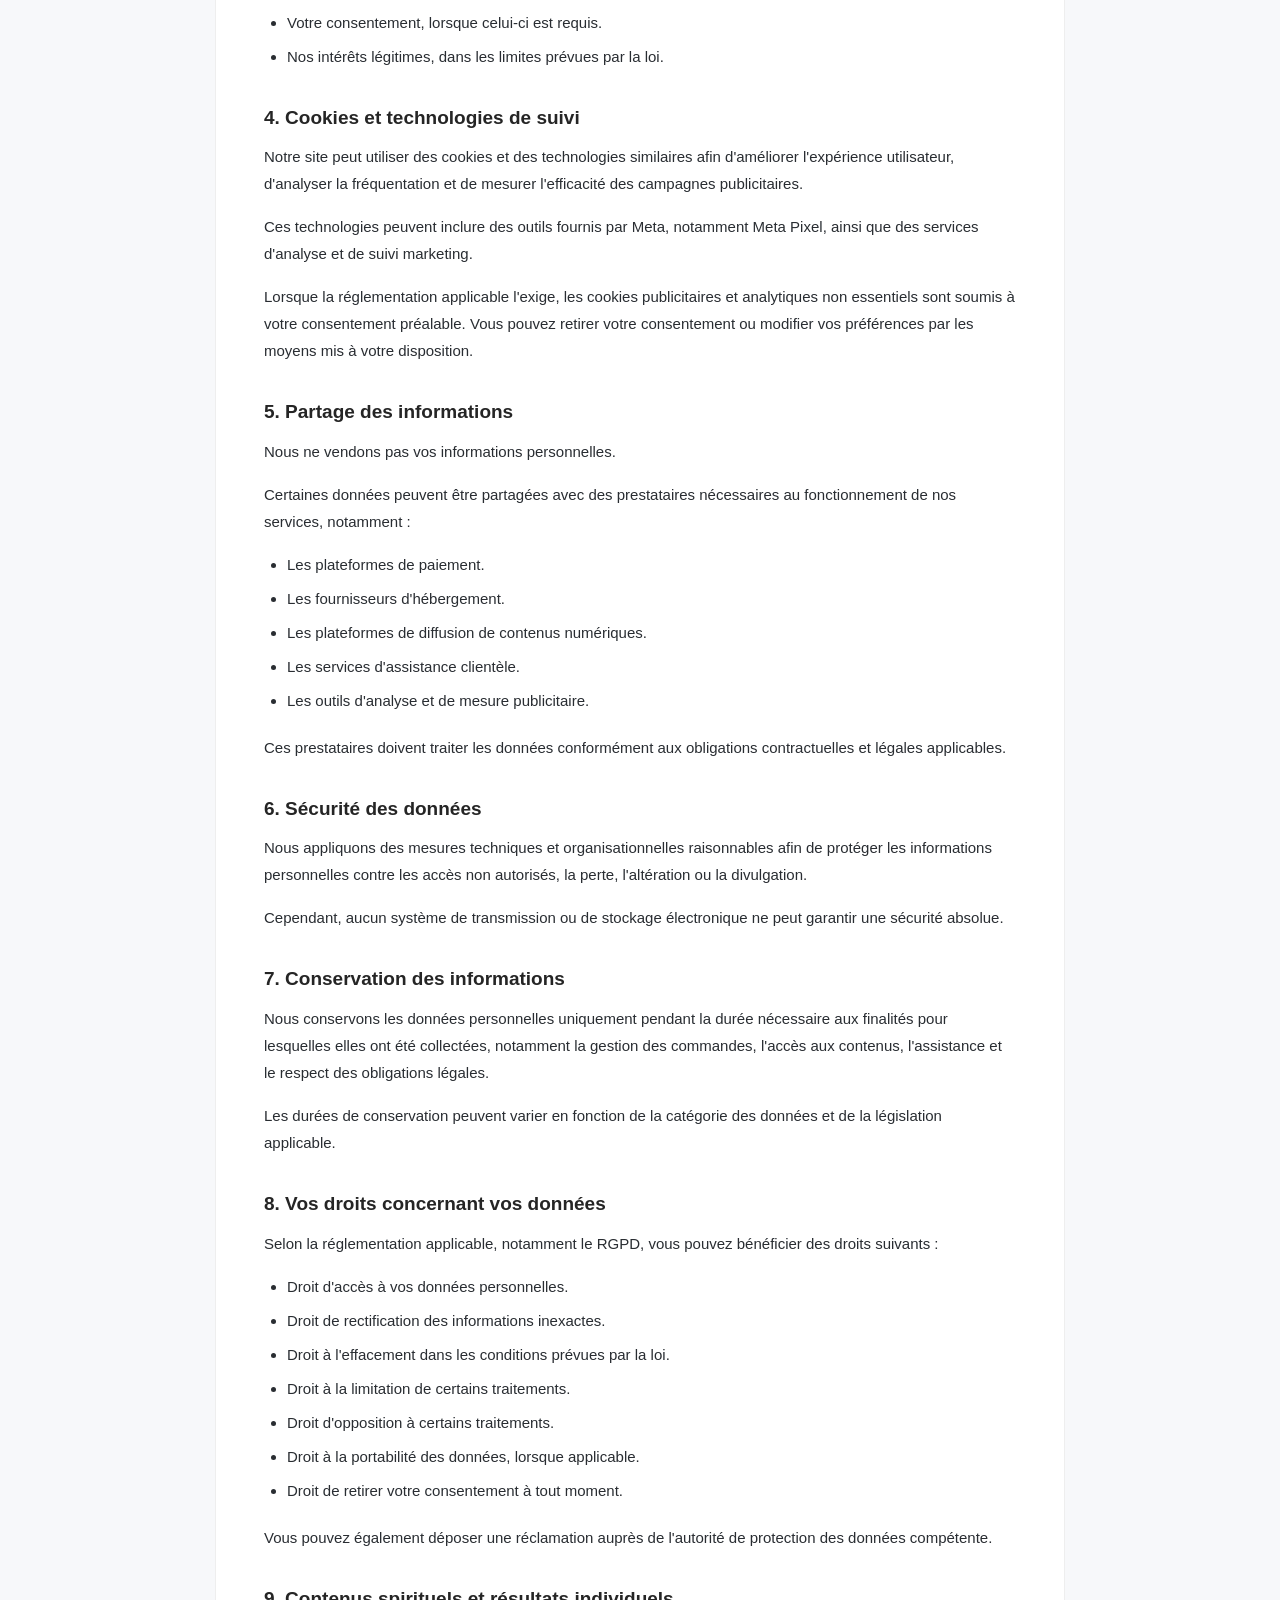
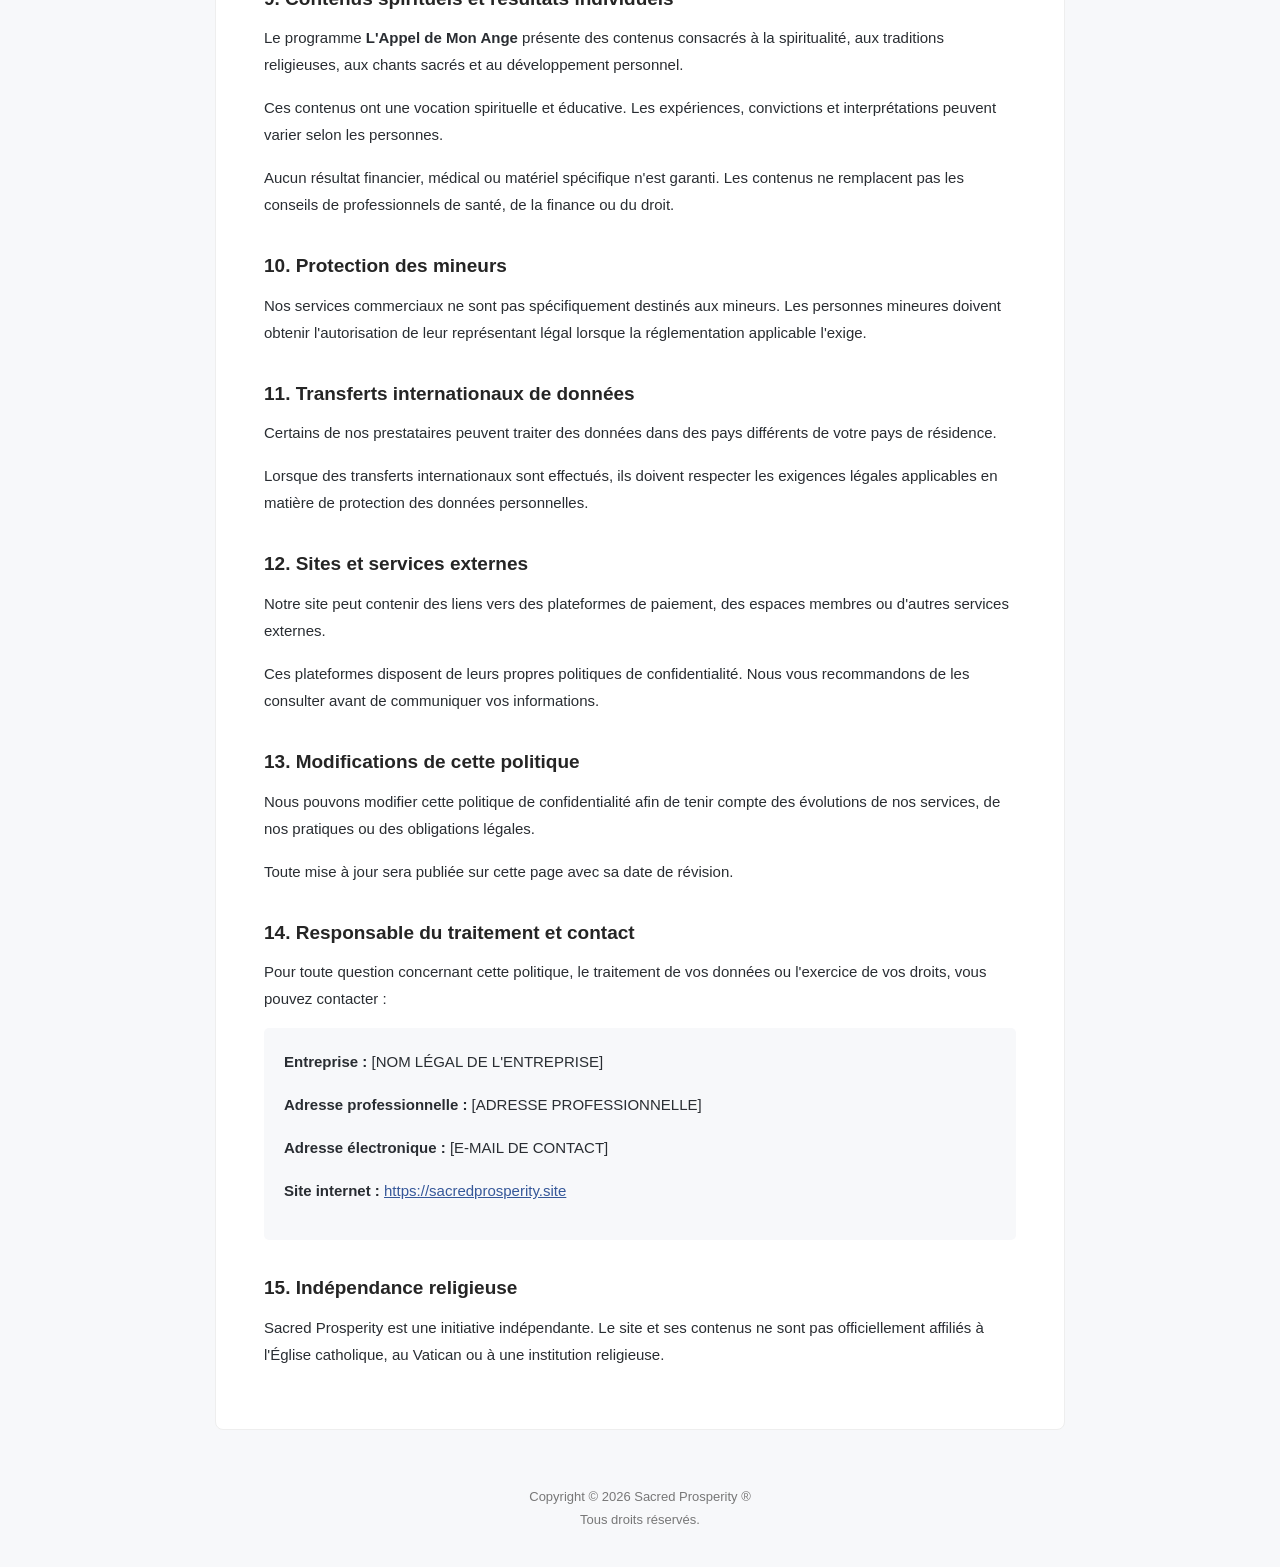
<file: termos.html>
<!DOCTYPE html>
<html lang="fr">
<head>
  <meta charset="UTF-8">
  <meta name="viewport" content="width=device-width, initial-scale=1.0">
  <meta name="robots" content="index, follow">

  <title>Politique de confidentialité | Sacred Prosperity</title>
  <meta name="description" content="Consultez la politique de confidentialité de Sacred Prosperity et du programme spirituel L'Appel de Mon Ange.">

  <style>
    * {
      box-sizing: border-box;
    }

    body {
      margin: 0;
      padding: 0;
      background: #f7f8fa;
      color: #292d32;
      font-family: Arial, Helvetica, sans-serif;
      font-size: 15px;
      line-height: 1.8;
    }

    .header {
      background: #ffffff;
      border-bottom: 1px solid #e8e8e8;
      padding: 28px 20px;
      text-align: center;
    }

    .brand {
      color: #222222;
      font-size: 23px;
      font-weight: 700;
      letter-spacing: .3px;
    }

    .header p {
      color: #777777;
      font-size: 13px;
      margin: 6px 0 0;
    }

    .container {
      width: calc(100% - 32px);
      max-width: 850px;
      margin: 35px auto;
      background: #ffffff;
      padding: 45px 48px;
      border: 1px solid #eeeeee;
      border-radius: 8px;
    }

    h1 {
      font-size: 29px;
      line-height: 1.3;
      margin: 0 0 12px;
      color: #222222;
    }

    h2 {
      font-size: 19px;
      line-height: 1.4;
      color: #252525;
      margin-top: 35px;
      margin-bottom: 12px;
    }

    p {
      margin: 0 0 16px;
    }

    ul {
      padding-left: 23px;
      margin-bottom: 20px;
    }

    li {
      margin-bottom: 7px;
    }

    .updated {
      color: #777777;
      font-size: 13px;
      margin-bottom: 30px;
    }

    a {
      color: #365899;
      text-decoration: underline;
      overflow-wrap: anywhere;
    }

    .contact {
      background: #f7f8fa;
      padding: 20px;
      border-radius: 5px;
      margin-top: 15px;
    }

    footer {
      text-align: center;
      padding: 20px 15px 35px;
      color: #777777;
      font-size: 13px;
    }

    @media (max-width: 768px) {
      .container {
        margin: 15px auto;
        padding: 25px 20px;
      }

      h1 {
        font-size: 24px;
      }

      h2 {
        font-size: 18px;
      }

      body {
        font-size: 14px;
      }
    }
  </style>
</head>

<body>

  <header class="header">
    <div class="brand">Sacred Prosperity</div>
    <p>Spiritualité, foi et développement personnel</p>
  </header>

  <main class="container">

    <h1>Politique de confidentialité</h1>

    <p class="updated">
      Dernière mise à jour : 26 octobre 2026
    </p>

    <p>
      Bienvenue sur <strong>Sacred Prosperity</strong>.
      Nous accordons une grande importance à la protection
      de vos données personnelles et au respect de votre vie privée.
    </p>

    <p>
      Cette politique de confidentialité explique comment
      nous collectons, utilisons, conservons et protégeons
      les informations personnelles des visiteurs et des
      utilisateurs de notre site
      <strong>https://sacredprosperity.site</strong>.
    </p>

    <p>
      Notre plateforme présente notamment
      <strong>L'Appel de Mon Ange</strong>, un programme
      numérique consacré aux chants sacrés, aux traditions
      spirituelles, à la prière et à la dévotion aux anges
      gardiens, notamment Saint Michel Archange.
    </p>

    <h2>1. Informations personnelles collectées</h2>

    <p>
      Lorsque vous naviguez sur notre site, effectuez un
      achat ou contactez notre équipe, nous pouvons
      collecter les informations suivantes :
    </p>

    <ul>
      <li>Votre nom et votre prénom.</li>
      <li>Votre adresse électronique.</li>
      <li>Les informations nécessaires à votre commande.</li>
      <li>Les informations relatives à vos demandes d'assistance.</li>
      <li>Votre adresse IP et les caractéristiques de votre appareil.</li>
      <li>Les données de navigation et d'interaction avec notre site.</li>
      <li>Les informations relatives à votre accès aux contenus numériques.</li>
    </ul>

    <p>
      Les données de paiement sensibles sont traitées
      par les prestataires de paiement concernés,
      conformément à leurs propres politiques
      de confidentialité et de sécurité.
    </p>

    <h2>2. Finalités du traitement des données</h2>

    <p>
      Les informations personnelles collectées peuvent
      être utilisées pour :
    </p>

    <ul>
      <li>Traiter et confirmer vos commandes.</li>
      <li>Fournir l'accès aux programmes et contenus numériques achetés.</li>
      <li>Envoyer les instructions d'accès par courrier électronique.</li>
      <li>Fournir une assistance aux utilisateurs.</li>
      <li>Traiter les demandes de remboursement.</li>
      <li>Améliorer la navigation et le fonctionnement du site.</li>
      <li>Mesurer les performances de nos campagnes publicitaires.</li>
      <li>Envoyer des communications commerciales lorsque cela est autorisé.</li>
      <li>Respecter nos obligations légales et réglementaires.</li>
    </ul>

    <h2>3. Bases juridiques du traitement</h2>

    <p>
      Lorsque le Règlement général sur la protection
      des données (RGPD) est applicable, les traitements
      reposent, selon leur finalité, sur :
    </p>

    <ul>
      <li>L'exécution d'un contrat ou de mesures précontractuelles.</li>
      <li>Le respect d'une obligation légale.</li>
      <li>Votre consentement, lorsque celui-ci est requis.</li>
      <li>Nos intérêts légitimes, dans les limites prévues par la loi.</li>
    </ul>

    <h2>4. Cookies et technologies de suivi</h2>

    <p>
      Notre site peut utiliser des cookies et des
      technologies similaires afin d'améliorer
      l'expérience utilisateur, d'analyser la fréquentation
      et de mesurer l'efficacité des campagnes publicitaires.
    </p>

    <p>
      Ces technologies peuvent inclure des outils fournis
      par Meta, notamment Meta Pixel, ainsi que des
      services d'analyse et de suivi marketing.
    </p>

    <p>
      Lorsque la réglementation applicable l'exige,
      les cookies publicitaires et analytiques non
      essentiels sont soumis à votre consentement préalable.
      Vous pouvez retirer votre consentement ou modifier
      vos préférences par les moyens mis à votre disposition.
    </p>

    <h2>5. Partage des informations</h2>

    <p>
      Nous ne vendons pas vos informations personnelles.
    </p>

    <p>
      Certaines données peuvent être partagées avec
      des prestataires nécessaires au fonctionnement
      de nos services, notamment :
    </p>

    <ul>
      <li>Les plateformes de paiement.</li>
      <li>Les fournisseurs d'hébergement.</li>
      <li>Les plateformes de diffusion de contenus numériques.</li>
      <li>Les services d'assistance clientèle.</li>
      <li>Les outils d'analyse et de mesure publicitaire.</li>
    </ul>

    <p>
      Ces prestataires doivent traiter les données
      conformément aux obligations contractuelles
      et légales applicables.
    </p>

    <h2>6. Sécurité des données</h2>

    <p>
      Nous appliquons des mesures techniques et
      organisationnelles raisonnables afin de protéger
      les informations personnelles contre les accès
      non autorisés, la perte, l'altération ou la divulgation.
    </p>

    <p>
      Cependant, aucun système de transmission ou
      de stockage électronique ne peut garantir
      une sécurité absolue.
    </p>

    <h2>7. Conservation des informations</h2>

    <p>
      Nous conservons les données personnelles uniquement
      pendant la durée nécessaire aux finalités pour
      lesquelles elles ont été collectées, notamment
      la gestion des commandes, l'accès aux contenus,
      l'assistance et le respect des obligations légales.
    </p>

    <p>
      Les durées de conservation peuvent varier
      en fonction de la catégorie des données
      et de la législation applicable.
    </p>

    <h2>8. Vos droits concernant vos données</h2>

    <p>
      Selon la réglementation applicable,
      notamment le RGPD, vous pouvez bénéficier
      des droits suivants :
    </p>

    <ul>
      <li>Droit d'accès à vos données personnelles.</li>
      <li>Droit de rectification des informations inexactes.</li>
      <li>Droit à l'effacement dans les conditions prévues par la loi.</li>
      <li>Droit à la limitation de certains traitements.</li>
      <li>Droit d'opposition à certains traitements.</li>
      <li>Droit à la portabilité des données, lorsque applicable.</li>
      <li>Droit de retirer votre consentement à tout moment.</li>
    </ul>

    <p>
      Vous pouvez également déposer une réclamation
      auprès de l'autorité de protection des données
      compétente.
    </p>

    <h2>9. Contenus spirituels et résultats individuels</h2>

    <p>
      Le programme <strong>L'Appel de Mon Ange</strong>
      présente des contenus consacrés à la spiritualité,
      aux traditions religieuses, aux chants sacrés
      et au développement personnel.
    </p>

    <p>
      Ces contenus ont une vocation spirituelle
      et éducative. Les expériences, convictions
      et interprétations peuvent varier selon
      les personnes.
    </p>

    <p>
      Aucun résultat financier, médical ou matériel
      spécifique n'est garanti. Les contenus ne
      remplacent pas les conseils de professionnels
      de santé, de la finance ou du droit.
    </p>

    <h2>10. Protection des mineurs</h2>

    <p>
      Nos services commerciaux ne sont pas
      spécifiquement destinés aux mineurs.
      Les personnes mineures doivent obtenir
      l'autorisation de leur représentant légal
      lorsque la réglementation applicable l'exige.
    </p>

    <h2>11. Transferts internationaux de données</h2>

    <p>
      Certains de nos prestataires peuvent traiter
      des données dans des pays différents de
      votre pays de résidence.
    </p>

    <p>
      Lorsque des transferts internationaux sont
      effectués, ils doivent respecter les exigences
      légales applicables en matière de protection
      des données personnelles.
    </p>

    <h2>12. Sites et services externes</h2>

    <p>
      Notre site peut contenir des liens vers
      des plateformes de paiement, des espaces
      membres ou d'autres services externes.
    </p>

    <p>
      Ces plateformes disposent de leurs propres
      politiques de confidentialité.
      Nous vous recommandons de les consulter
      avant de communiquer vos informations.
    </p>

    <h2>13. Modifications de cette politique</h2>

    <p>
      Nous pouvons modifier cette politique
      de confidentialité afin de tenir compte
      des évolutions de nos services,
      de nos pratiques ou des obligations légales.
    </p>

    <p>
      Toute mise à jour sera publiée sur cette
      page avec sa date de révision.
    </p>

    <h2>14. Responsable du traitement et contact</h2>

    <p>
      Pour toute question concernant cette politique,
      le traitement de vos données ou l'exercice
      de vos droits, vous pouvez contacter :
    </p>

    <div class="contact">
      <p>
        <strong>Entreprise :</strong>
        [NOM LÉGAL DE L'ENTREPRISE]
      </p>

      <p>
        <strong>Adresse professionnelle :</strong>
        [ADRESSE PROFESSIONNELLE]
      </p>

      <p>
        <strong>Adresse électronique :</strong>
        [E-MAIL DE CONTACT]
      </p>

      <p>
        <strong>Site internet :</strong>
        <a href="https://sacredprosperity.site">
          https://sacredprosperity.site
        </a>
      </p>
    </div>

    <h2>15. Indépendance religieuse</h2>

    <p>
      Sacred Prosperity est une initiative indépendante.
      Le site et ses contenus ne sont pas officiellement
      affiliés à l'Église catholique, au Vatican
      ou à une institution religieuse.
    </p>

  </main>

  <footer>
    Copyright © 2026 Sacred Prosperity ®<br>
    Tous droits réservés.
  </footer>

</body>
</html>
</file>
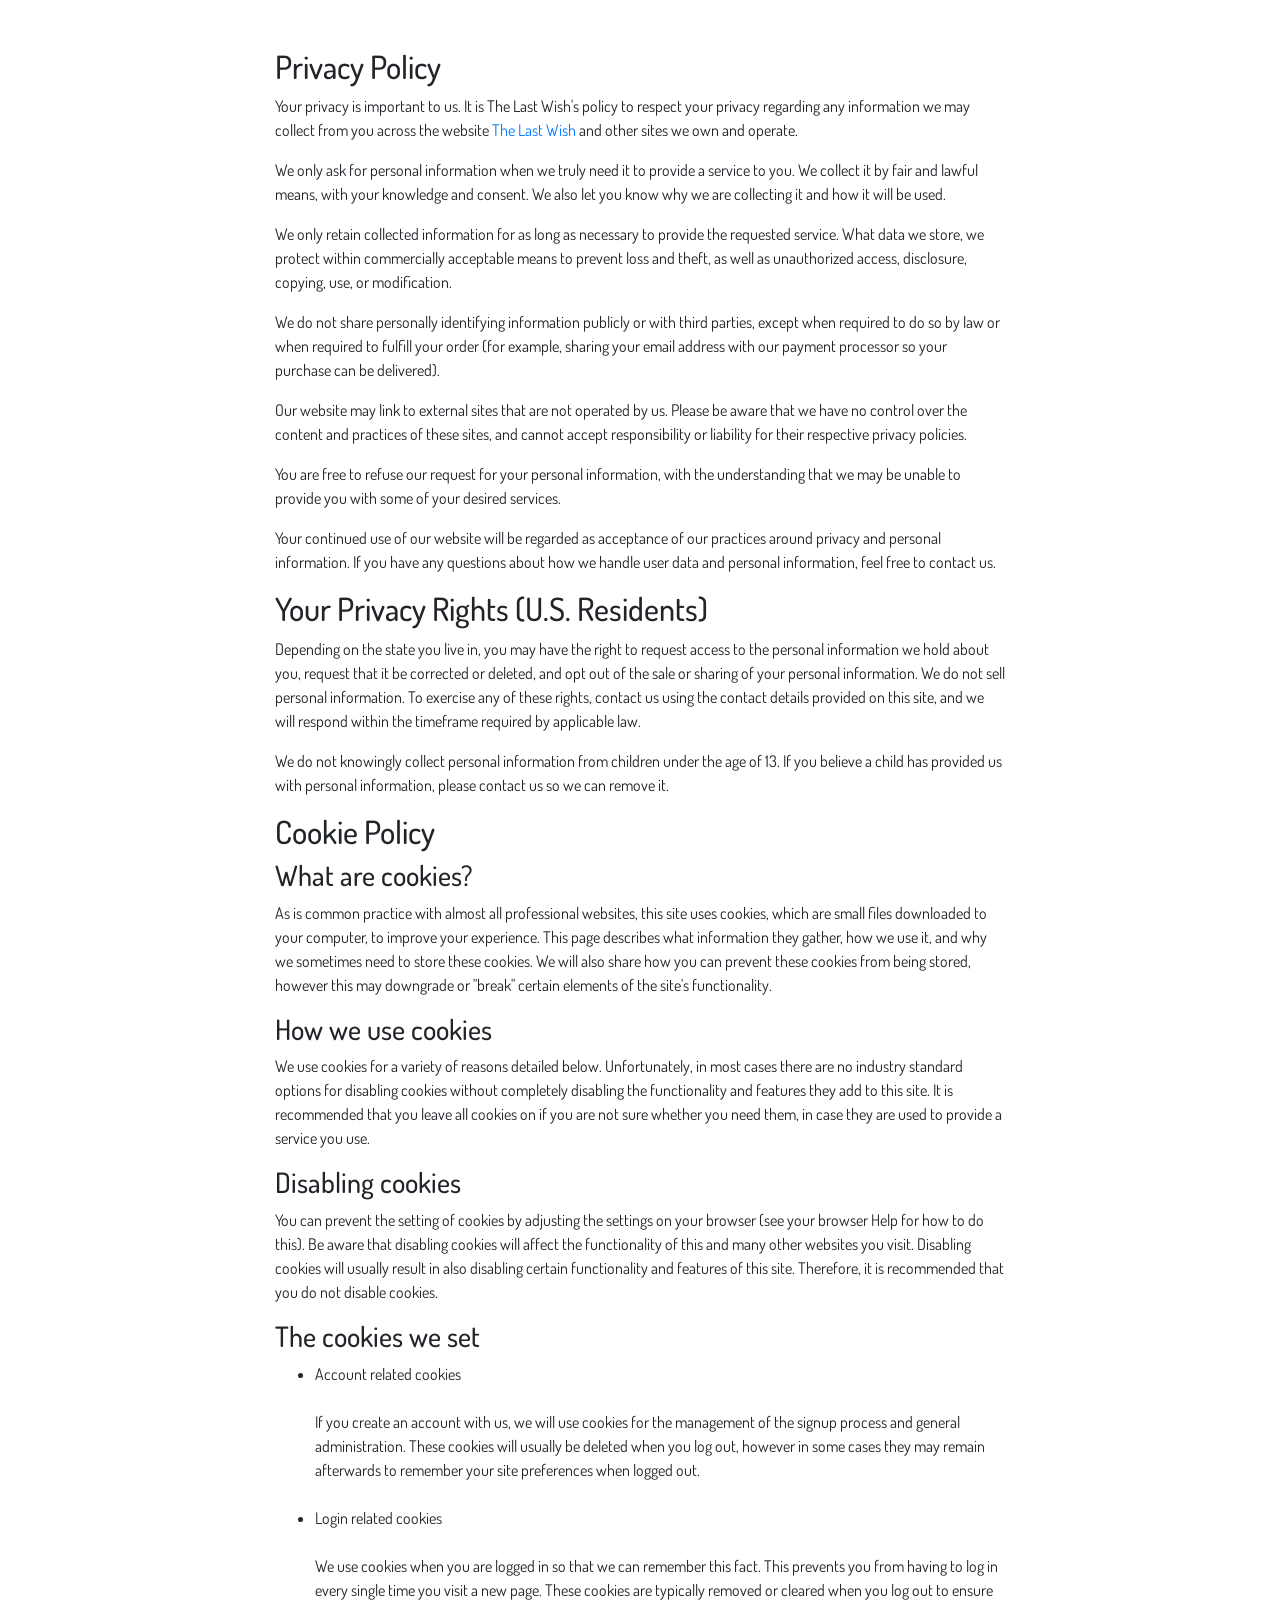
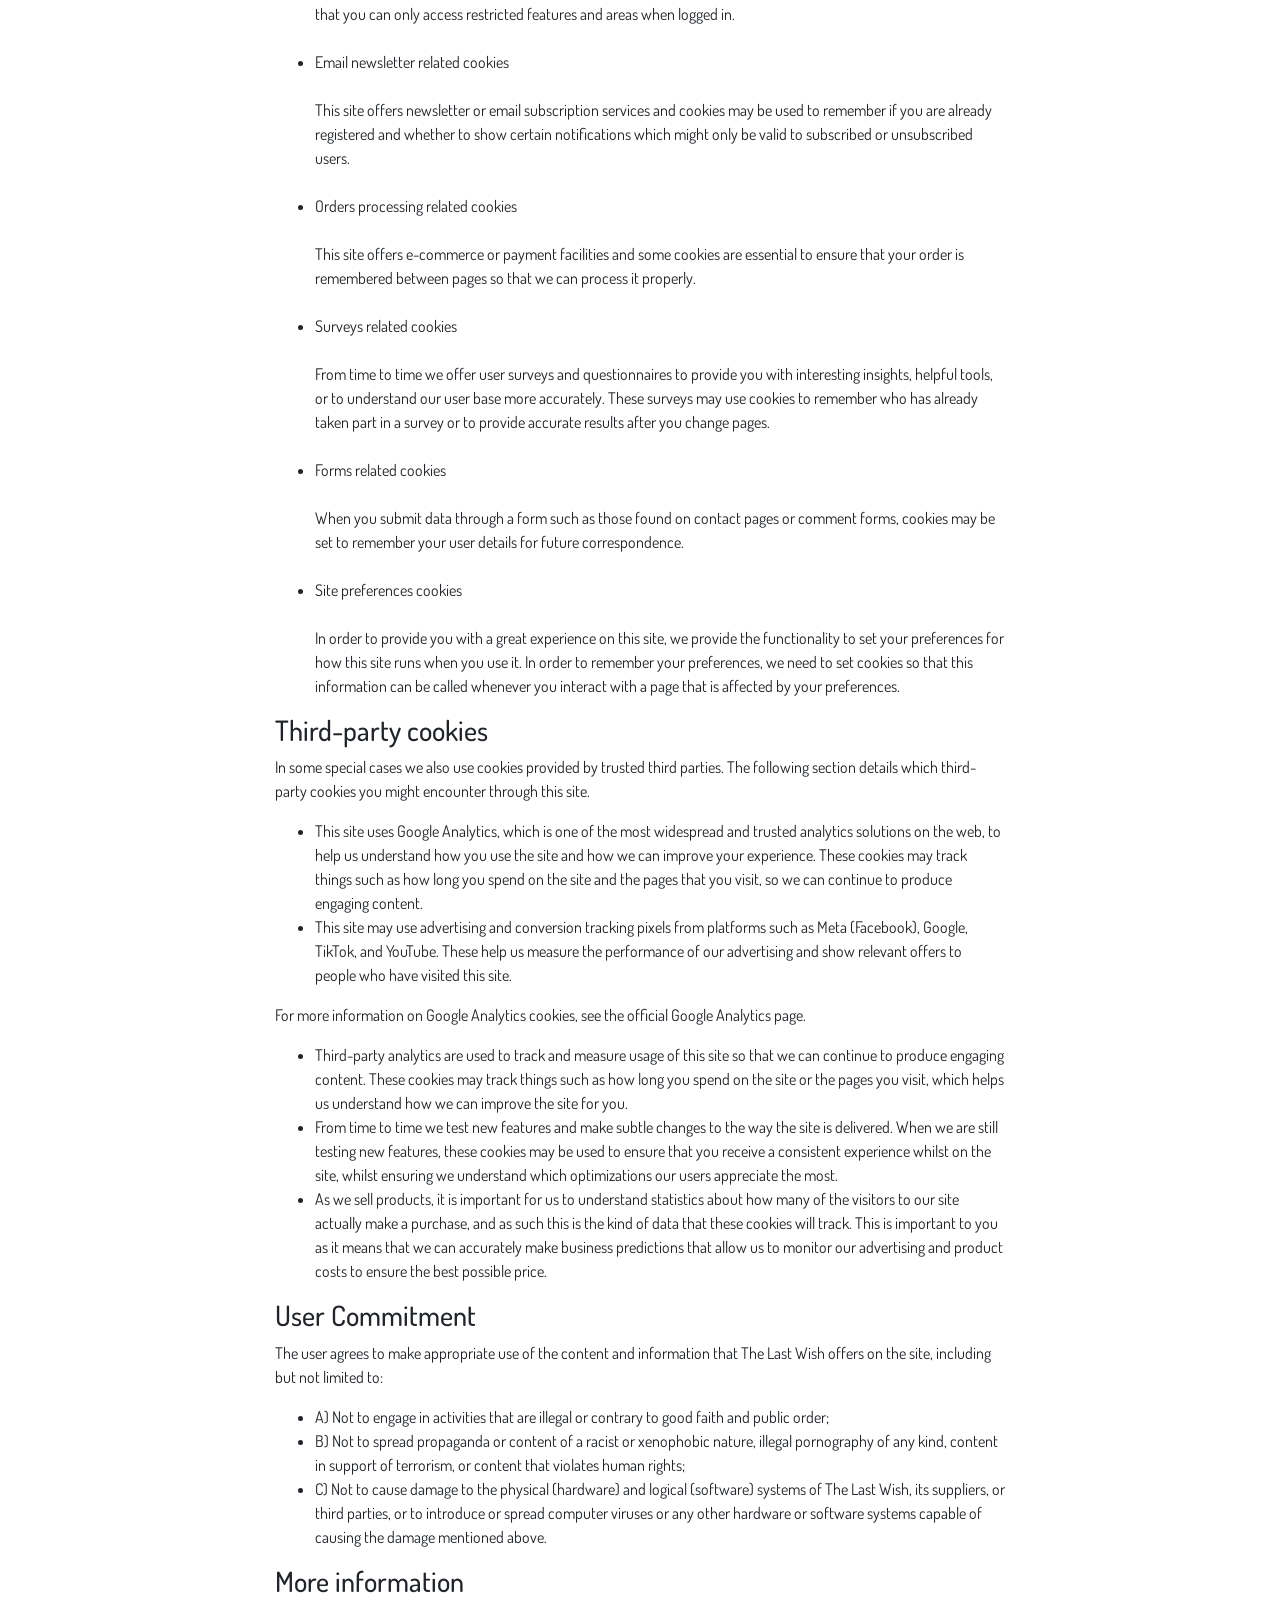
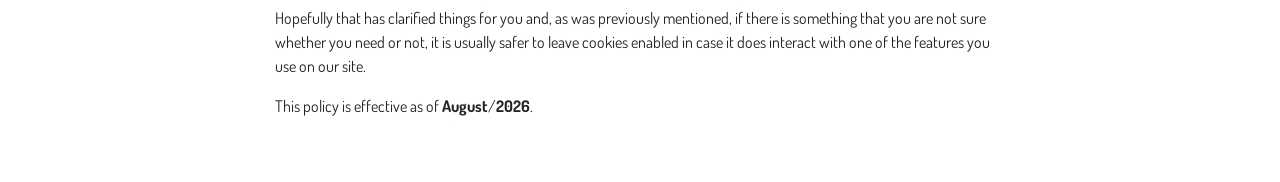
<file: br/privacy.html>
<!DOCTYPE html>
<html lang="en-US">
  <head>
    <meta charset="utf-8">
    <meta name="viewport" content="width=device-width, initial-scale=1, shrink-to-fit=no">

    <link rel="stylesheet" href="https://stackpath.bootstrapcdn.com/bootstrap/4.1.3/css/bootstrap.min.css" integrity="sha384-MCw98/SFnGE8fJT3GXwEOngsV7Zt27NXFoaoApmYm81iuXoPkFOJwJ8ERdknLPMO" crossorigin="anonymous">

    <link rel="preconnect" href="https://fonts.googleapis.com">
    <link rel="preconnect" href="https://fonts.gstatic.com" crossorigin>
    <link href="https://fonts.googleapis.com/css2?family=Dosis:wght@200;300;400;500;600;700;800&display=swap" rel="stylesheet">

    <!-- Page Icon -->
    <link rel="shortcut icon" type="image/jpg" href="./assets/img/favicon.png">

    <!-- Page Title -->
    <title>Privacy Policy | The Last Wish</title>

    <style type="text/css">
      body {
        font-family: 'Dosis', sans-serif;
      }
    </style>

  </head>
  <body>

    <div class="container py-5">
      <div class="row justify-content-center">
        <div class="col-lg-8">

          <h2>Privacy Policy</h2>
          <p>Your privacy is important to us. It is The Last Wish's policy to respect your privacy regarding any information we may collect from you across the website <a href="#">The Last Wish</a> and other sites we own and operate.</p>
          <p>We only ask for personal information when we truly need it to provide a service to you. We collect it by fair and lawful means, with your knowledge and consent. We also let you know why we are collecting it and how it will be used.</p>
          <p>We only retain collected information for as long as necessary to provide the requested service. What data we store, we protect within commercially acceptable means to prevent loss and theft, as well as unauthorized access, disclosure, copying, use, or modification.</p>
          <p>We do not share personally identifying information publicly or with third parties, except when required to do so by law or when required to fulfill your order (for example, sharing your email address with our payment processor so your purchase can be delivered).</p>
          <p>Our website may link to external sites that are not operated by us. Please be aware that we have no control over the content and practices of these sites, and cannot accept responsibility or liability for their respective privacy policies.</p>
          <p>You are free to refuse our request for your personal information, with the understanding that we may be unable to provide you with some of your desired services.</p>
          <p>Your continued use of our website will be regarded as acceptance of our practices around privacy and personal information. If you have any questions about how we handle user data and personal information, feel free to contact us.</p>

          <h2>Your Privacy Rights (U.S. Residents)</h2>
          <p>Depending on the state you live in, you may have the right to request access to the personal information we hold about you, request that it be corrected or deleted, and opt out of the sale or sharing of your personal information. We do not sell personal information. To exercise any of these rights, contact us using the contact details provided on this site, and we will respond within the timeframe required by applicable law.</p>
          <p>We do not knowingly collect personal information from children under the age of 13. If you believe a child has provided us with personal information, please contact us so we can remove it.</p>

          <h2>Cookie Policy</h2>

          <h3>What are cookies?</h3>
          <p>As is common practice with almost all professional websites, this site uses cookies, which are small files downloaded to your computer, to improve your experience. This page describes what information they gather, how we use it, and why we sometimes need to store these cookies. We will also share how you can prevent these cookies from being stored, however this may downgrade or "break" certain elements of the site's functionality.</p>

          <h3>How we use cookies</h3>
          <p>We use cookies for a variety of reasons detailed below. Unfortunately, in most cases there are no industry standard options for disabling cookies without completely disabling the functionality and features they add to this site. It is recommended that you leave all cookies on if you are not sure whether you need them, in case they are used to provide a service you use.</p>

          <h3>Disabling cookies</h3>
          <p>You can prevent the setting of cookies by adjusting the settings on your browser (see your browser Help for how to do this). Be aware that disabling cookies will affect the functionality of this and many other websites you visit. Disabling cookies will usually result in also disabling certain functionality and features of this site. Therefore, it is recommended that you do not disable cookies.</p>

          <h3>The cookies we set</h3>
          <ul>
            <li>
              Account related cookies<br><br> If you create an account with us, we will use cookies for the management of the signup process and general administration. These cookies will usually be deleted when you log out, however in some cases they may remain afterwards to remember your site preferences when logged out.<br><br>
            </li>
            <li>
              Login related cookies<br><br> We use cookies when you are logged in so that we can remember this fact. This prevents you from having to log in every single time you visit a new page. These cookies are typically removed or cleared when you log out to ensure that you can only access restricted features and areas when logged in.<br><br>
            </li>
            <li>
              Email newsletter related cookies<br><br> This site offers newsletter or email subscription services and cookies may be used to remember if you are already registered and whether to show certain notifications which might only be valid to subscribed or unsubscribed users.<br><br>
            </li>
            <li>
              Orders processing related cookies<br><br> This site offers e-commerce or payment facilities and some cookies are essential to ensure that your order is remembered between pages so that we can process it properly.<br><br>
            </li>
            <li>
              Surveys related cookies<br><br> From time to time we offer user surveys and questionnaires to provide you with interesting insights, helpful tools, or to understand our user base more accurately. These surveys may use cookies to remember who has already taken part in a survey or to provide accurate results after you change pages.<br><br>
            </li>
            <li>
              Forms related cookies<br><br> When you submit data through a form such as those found on contact pages or comment forms, cookies may be set to remember your user details for future correspondence.<br><br>
            </li>
            <li>
              Site preferences cookies<br><br> In order to provide you with a great experience on this site, we provide the functionality to set your preferences for how this site runs when you use it. In order to remember your preferences, we need to set cookies so that this information can be called whenever you interact with a page that is affected by your preferences.<br>
            </li>
          </ul>

          <h3>Third-party cookies</h3>
          <p>In some special cases we also use cookies provided by trusted third parties. The following section details which third-party cookies you might encounter through this site.</p>
          <ul>
            <li>This site uses Google Analytics, which is one of the most widespread and trusted analytics solutions on the web, to help us understand how you use the site and how we can improve your experience. These cookies may track things such as how long you spend on the site and the pages that you visit, so we can continue to produce engaging content.</li>
            <li>This site may use advertising and conversion tracking pixels from platforms such as Meta (Facebook), Google, TikTok, and YouTube. These help us measure the performance of our advertising and show relevant offers to people who have visited this site.</li>
          </ul>
          <p>For more information on Google Analytics cookies, see the official Google Analytics page.</p>
          <ul>
            <li>Third-party analytics are used to track and measure usage of this site so that we can continue to produce engaging content. These cookies may track things such as how long you spend on the site or the pages you visit, which helps us understand how we can improve the site for you.</li>
            <li>From time to time we test new features and make subtle changes to the way the site is delivered. When we are still testing new features, these cookies may be used to ensure that you receive a consistent experience whilst on the site, whilst ensuring we understand which optimizations our users appreciate the most.</li>
            <li>As we sell products, it is important for us to understand statistics about how many of the visitors to our site actually make a purchase, and as such this is the kind of data that these cookies will track. This is important to you as it means that we can accurately make business predictions that allow us to monitor our advertising and product costs to ensure the best possible price.</li>
          </ul>

          <h3>User Commitment</h3>
          <p>The user agrees to make appropriate use of the content and information that The Last Wish offers on the site, including but not limited to:</p>
          <ul>
            <li>A) Not to engage in activities that are illegal or contrary to good faith and public order;</li>
            <li>B) Not to spread propaganda or content of a racist or xenophobic nature, illegal pornography of any kind, content in support of terrorism, or content that violates human rights;</li>
            <li>C) Not to cause damage to the physical (hardware) and logical (software) systems of The Last Wish, its suppliers, or third parties, or to introduce or spread computer viruses or any other hardware or software systems capable of causing the damage mentioned above.</li>
          </ul>

          <h3>More information</h3>
          <p>Hopefully that has clarified things for you and, as was previously mentioned, if there is something that you are not sure whether you need or not, it is usually safer to leave cookies enabled in case it does interact with one of the features you use on our site.</p>
          <p>This policy is effective as of <strong>August</strong>/<strong>2026</strong>.</p>

        </div>
      </div>
    </div>

    <script src="https://code.jquery.com/jquery-3.3.1.slim.min.js" integrity="sha384-q8i/X+965DzO0rT7abK41JStQIAqVgRVzpbzo5smXKp4YfRvH+8abtTE1Pi6jizo" crossorigin="anonymous"></script>
    <script src="https://cdnjs.cloudflare.com/ajax/libs/popper.js/1.14.3/umd/popper.min.js" integrity="sha384-ZMP7rVo3mIykV+2+9J3UJ46jBk0WLaUAdn689aCwoqbBJiSnjAK/l8WvCWPIPm49" crossorigin="anonymous"></script>
    <script src="https://stackpath.bootstrapcdn.com/bootstrap/4.1.3/js/bootstrap.min.js" integrity="sha384-ChfqqxuZUCnJSK3+MXmPNIyE6ZbWh2IMqE241rYiqJxyMiZ6OW/JmZQ5stwEULTy" crossorigin="anonymous"></script>
  </body>
</html>
</file>
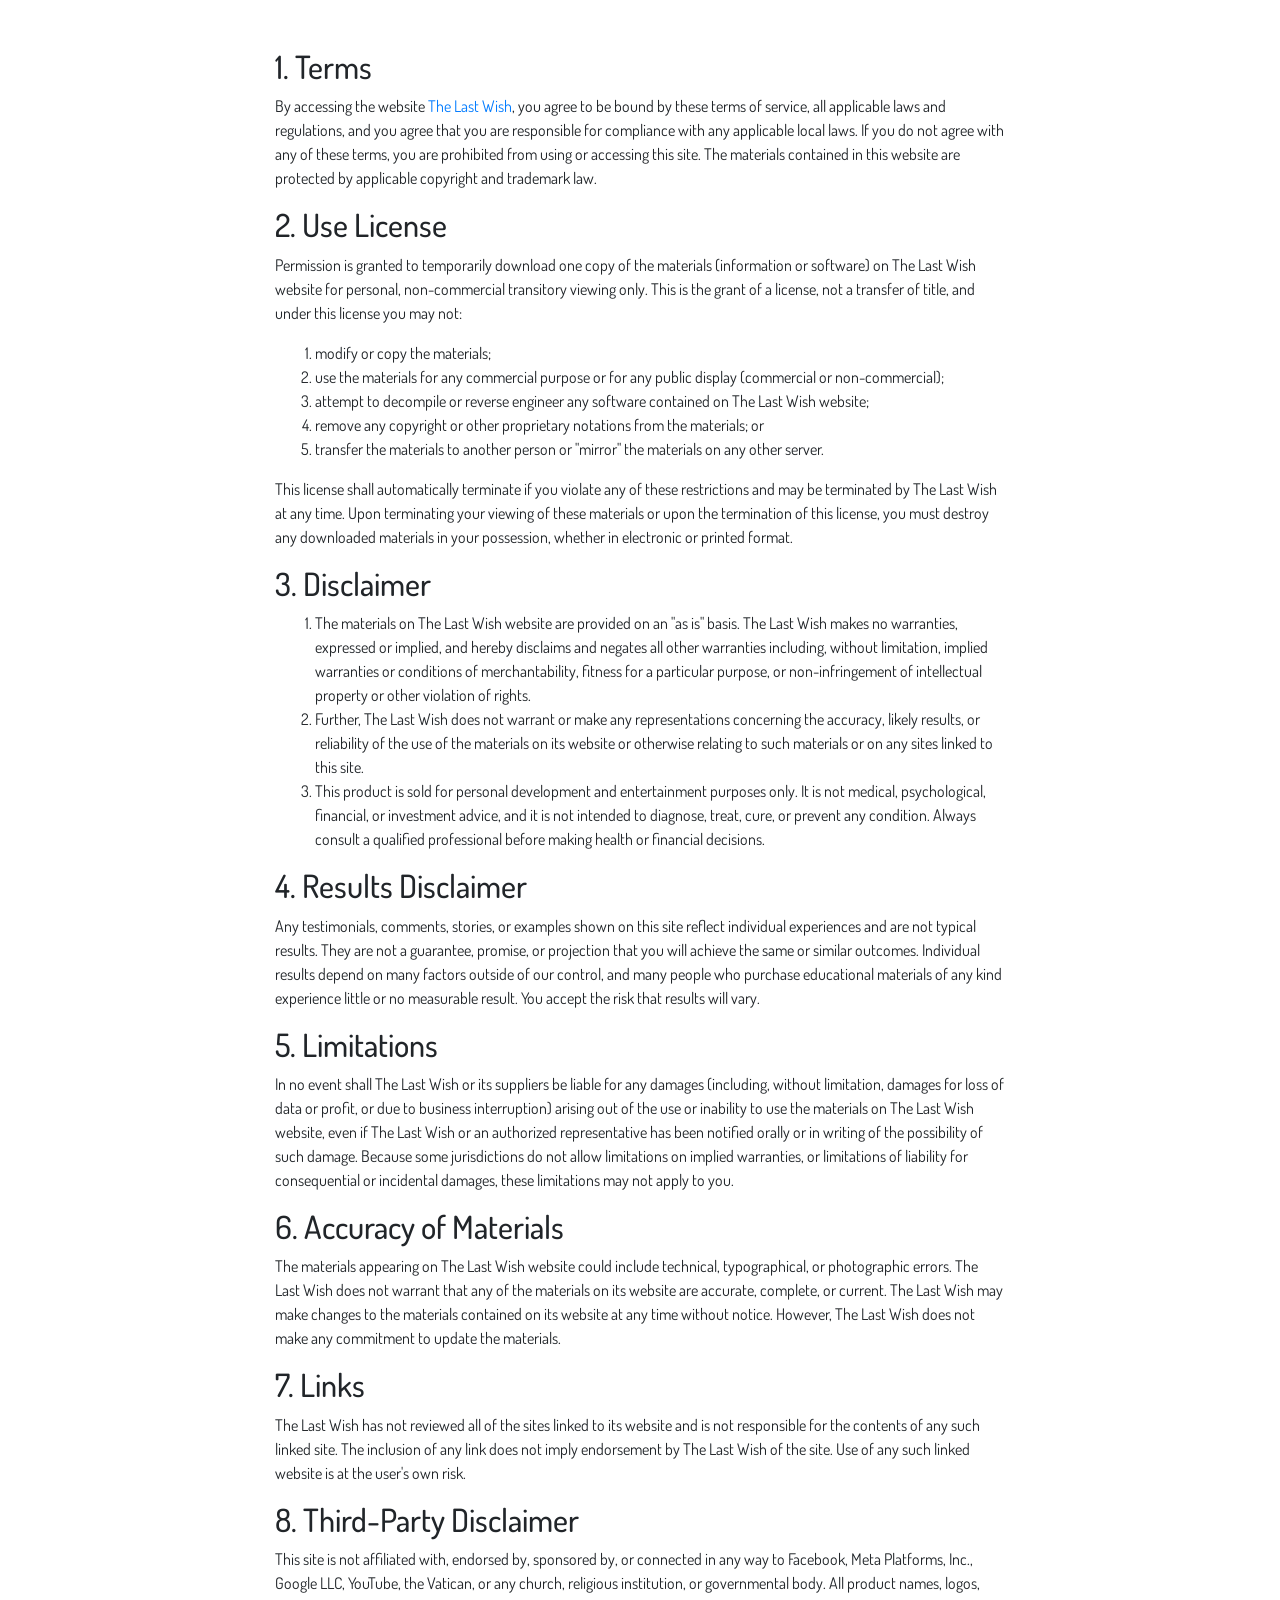
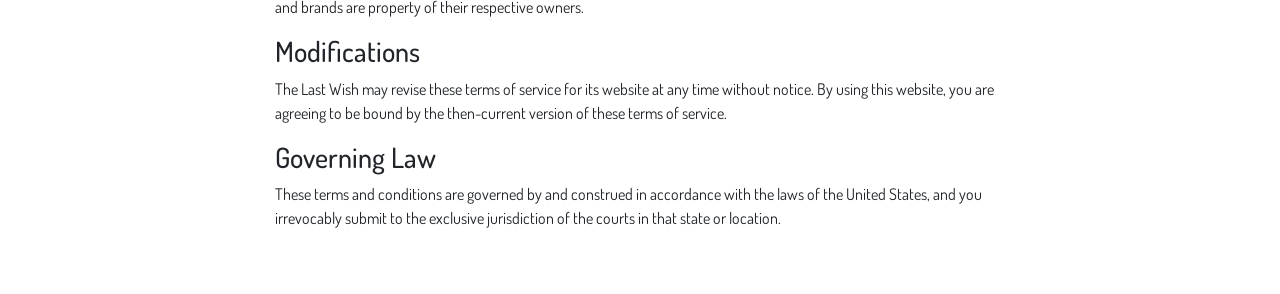
<file: br/terms.html>
<!DOCTYPE html>
<html lang="en-US">
  <head>
    <meta charset="utf-8">
    <meta name="viewport" content="width=device-width, initial-scale=1, shrink-to-fit=no">

    <link rel="stylesheet" href="https://stackpath.bootstrapcdn.com/bootstrap/4.1.3/css/bootstrap.min.css" integrity="sha384-MCw98/SFnGE8fJT3GXwEOngsV7Zt27NXFoaoApmYm81iuXoPkFOJwJ8ERdknLPMO" crossorigin="anonymous">

    <link rel="preconnect" href="https://fonts.googleapis.com">
    <link rel="preconnect" href="https://fonts.gstatic.com" crossorigin>
    <link href="https://fonts.googleapis.com/css2?family=Dosis:wght@200;300;400;500;600;700;800&display=swap" rel="stylesheet">

    <!-- Page Icon -->
    <link rel="shortcut icon" type="image/jpg" href="./assets/img/favicon.png">

    <!-- Page Title -->
    <title>Terms of Use | The Last Wish</title>

    <style type="text/css">
      body {
        font-family: 'Dosis', sans-serif;
      }
    </style>

  </head>
  <body>

    <div class="container py-5">
      <div class="row justify-content-center">
        <div class="col-lg-8">

          <h2>1. Terms</h2>
          <p>By accessing the website <a href="#">The Last Wish</a>, you agree to be bound by these terms of service, all applicable laws and regulations, and you agree that you are responsible for compliance with any applicable local laws. If you do not agree with any of these terms, you are prohibited from using or accessing this site. The materials contained in this website are protected by applicable copyright and trademark law.</p>

          <h2>2. Use License</h2>
          <p>Permission is granted to temporarily download one copy of the materials (information or software) on The Last Wish website for personal, non-commercial transitory viewing only. This is the grant of a license, not a transfer of title, and under this license you may not:</p>
          <ol>
            <li>modify or copy the materials;</li>
            <li>use the materials for any commercial purpose or for any public display (commercial or non-commercial);</li>
            <li>attempt to decompile or reverse engineer any software contained on The Last Wish website;</li>
            <li>remove any copyright or other proprietary notations from the materials; or</li>
            <li>transfer the materials to another person or "mirror" the materials on any other server.</li>
          </ol>
          <p>This license shall automatically terminate if you violate any of these restrictions and may be terminated by The Last Wish at any time. Upon terminating your viewing of these materials or upon the termination of this license, you must destroy any downloaded materials in your possession, whether in electronic or printed format.</p>

          <h2>3. Disclaimer</h2>
          <ol>
            <li>The materials on The Last Wish website are provided on an "as is" basis. The Last Wish makes no warranties, expressed or implied, and hereby disclaims and negates all other warranties including, without limitation, implied warranties or conditions of merchantability, fitness for a particular purpose, or non-infringement of intellectual property or other violation of rights.</li>
            <li>Further, The Last Wish does not warrant or make any representations concerning the accuracy, likely results, or reliability of the use of the materials on its website or otherwise relating to such materials or on any sites linked to this site.</li>
            <li>This product is sold for personal development and entertainment purposes only. It is not medical, psychological, financial, or investment advice, and it is not intended to diagnose, treat, cure, or prevent any condition. Always consult a qualified professional before making health or financial decisions.</li>
          </ol>

          <h2>4. Results Disclaimer</h2>
          <p>Any testimonials, comments, stories, or examples shown on this site reflect individual experiences and are not typical results. They are not a guarantee, promise, or projection that you will achieve the same or similar outcomes. Individual results depend on many factors outside of our control, and many people who purchase educational materials of any kind experience little or no measurable result. You accept the risk that results will vary.</p>

          <h2>5. Limitations</h2>
          <p>In no event shall The Last Wish or its suppliers be liable for any damages (including, without limitation, damages for loss of data or profit, or due to business interruption) arising out of the use or inability to use the materials on The Last Wish website, even if The Last Wish or an authorized representative has been notified orally or in writing of the possibility of such damage. Because some jurisdictions do not allow limitations on implied warranties, or limitations of liability for consequential or incidental damages, these limitations may not apply to you.</p>

          <h2>6. Accuracy of Materials</h2>
          <p>The materials appearing on The Last Wish website could include technical, typographical, or photographic errors. The Last Wish does not warrant that any of the materials on its website are accurate, complete, or current. The Last Wish may make changes to the materials contained on its website at any time without notice. However, The Last Wish does not make any commitment to update the materials.</p>

          <h2>7. Links</h2>
          <p>The Last Wish has not reviewed all of the sites linked to its website and is not responsible for the contents of any such linked site. The inclusion of any link does not imply endorsement by The Last Wish of the site. Use of any such linked website is at the user's own risk.</p>

          <h2>8. Third-Party Disclaimer</h2>
          <p>This site is not affiliated with, endorsed by, sponsored by, or connected in any way to Facebook, Meta Platforms, Inc., Google LLC, YouTube, the Vatican, or any church, religious institution, or governmental body. All product names, logos, and brands are property of their respective owners.</p>

          <h3>Modifications</h3>
          <p>The Last Wish may revise these terms of service for its website at any time without notice. By using this website, you are agreeing to be bound by the then-current version of these terms of service.</p>

          <h3>Governing Law</h3>
          <p>These terms and conditions are governed by and construed in accordance with the laws of the United States, and you irrevocably submit to the exclusive jurisdiction of the courts in that state or location.</p>

        </div>
      </div>
    </div>

    <script src="https://code.jquery.com/jquery-3.3.1.slim.min.js" integrity="sha384-q8i/X+965DzO0rT7abK41JStQIAqVgRVzpbzo5smXKp4YfRvH+8abtTE1Pi6jizo" crossorigin="anonymous"></script>
    <script src="https://cdnjs.cloudflare.com/ajax/libs/popper.js/1.14.3/umd/popper.min.js" integrity="sha384-ZMP7rVo3mIykV+2+9J3UJ46jBk0WLaUAdn689aCwoqbBJiSnjAK/l8WvCWPIPm49" crossorigin="anonymous"></script>
    <script src="https://stackpath.bootstrapcdn.com/bootstrap/4.1.3/js/bootstrap.min.js" integrity="sha384-ChfqqxuZUCnJSK3+MXmPNIyE6ZbWh2IMqE241rYiqJxyMiZ6OW/JmZQ5stwEULTy" crossorigin="anonymous"></script>
  </body>
</html>
</file>
<file: br/assets/css/com.css>
@media (max-width: 768px) {
  .video-player {
    width: 100%;
    background: 0 0;
  }
  .video-player iframe {
    width: 100%;
    height: 100%;
    top: 0;
    margin: auto;
  }
  #frame {
    width: 100%;
    height: 100%;
    top: 0;
    margin: auto;
  }
}

* {
  font-family: helvetica, arial, sans-serif;
}

body {
  font-size: 16px;
}

.fb-comments {
  border: 1px solid #e9ebee;
  border-radius: 3px;
  padding: 0 15px;
  padding-bottom: 15px;
  margin: auto;
  position: relative;
  color: #4267b2;
}

.fb-comments-header {
  padding: 15px 0;
  border-bottom: 1px solid #e9ebee;
}

.fb-comments-header span {
  color: #000;
  font-weight: 700;
  font-size: 0.9em;
}

.fb-comments-comment {
  border: none;
  padding: 0;
  margin: 10px 0;
  width: 100%;
}

.fb-comments-reply-wrapper {
  margin-left: 60px;
  border-left: 1px dotted #e9ebee;
  padding-left: 5px;
}

tr,
td {
  border: none;
  margin: 0;
}

td {
  padding: 2.5px;
}

tr {
  padding: 2.5px 0;
}

.fb-comments-comment-img {
  vertical-align: top;
  width: 48px;
  padding-right: 5px;
}

.fb-comments-comment-img img {
  max-width: 48px;
  border-radius: 25px;
}

.fb-comments-comment-name {
  font-size: 0.85em;
}

.fb-comments-comment-name name {
  color: #365899;
  text-decoration: none;
  font-weight: 700;
  cursor: pointer;
  cursor: hand;
}

.fb-comments-comment-name name:hover {
  text-decoration: underline;
}

.fb-comments-comment-name occupation {
  color: #90949c;
}

.fb-comments-comment-text {
  font-size: 0.9em;
  color: #000;
  border-radius: 21px;
  background-color: #eaebef;
  padding: 10px 20px;
}

.fb-comments-comment-actions like,
.fb-comments-comment-actions reply {
  font-size: 0.75em;
  color: #4267b2;
  text-decoration: none;
  cursor: pointer;
  cursor: hand;
}

.fb-comments-comment-actions like.liked {
  color: #90949c;
}

.fb-comments-comment-actions like:hover,
.fb-comments-comment-actions reply:hover {
  text-decoration: underline;
}

.fb-comments-comment-actions likes {
  font-size: 13px;
  background: url(https://i.imgur.com/Qix4c10.png);
  background-repeat: no-repeat;
  padding-left: 43px;
  padding-right: 6px;
  padding-top: 3px;
  padding-bottom: 2px;
  margin-top: -10px;
  float: right;
  background-color: #fff;
  border: solid #eaebef;
  border-radius: 19px;
}

.fb-comments-comment-actions date {
  font-size: 0.75em;
  color: #90949c;
  text-decoration: none;
  cursor: pointer;
  cursor: hand;
}

.fb-comments-comment-actions date:hover {
  text-decoration: underline;
}

.fb-comments-loadmore {
  background: #4080ff;
  border: 1px solid #4080ff;
  border-radius: 3px;
  box-sizing: border-box;
  color: #fff;
  font-size: 14px;
  padding: 0.875em;
  text-shadow: none;
  width: 100%;
  font-weight: 700;
  cursor: hand;
  cursor: pointer;
}

.fb-reply-input {
  border: 1px solid lightgrey;
  border-radius: 3px;
  width: 100%;
  padding: 5px 7.5px;
  font-size: 0.75em;
  color: #000;
  outline: none;
}

.fb-reply-input:hover,
.fb-reply-button:hover {
  outline: none;
}

.fb-reply-button {
  background: #4080ff;
  border: 1px solid #4080ff;
  border-radius: 3px;
  box-sizing: border-box;
  color: #fff;
  font-size: 0.75em;
  padding: 5px 7.5px;
  text-shadow: none;
  width: 100%;
  font-weight: 700;
  cursor: hand;
  cursor: pointer;
  outline: none;
}

.bbtn {
  width: 100%;
  max-width: 449px;
}

@media (max-width: 768px) {
  .video-player {
    margin-top: 0 !important;
  }
}

.a-btn {
      text-decoration: none;
      -webkit-font-smoothing: antialiased;
      margin: 0;
      border: 0; 
      font: inherit; 
      vertical-align: baseline;
      color: #2e82bc; 
      outline: 0; 
      line-height: 1; 
      text-align: center; 
      position:relative!important; display: inline-block!important;
      border-style: solid; 
      width: 100%; padding-left: 0!important; padding-right: 0!important; 
      margin-bottom: 10px; 
      padding: 22px 44px; border-color: #ff5535; border-width: 0px; 
      border-radius: 6px; 
      background: linear-gradient(to bottom, #FF0000 0%, #FF0000 100%); 
      box-shadow: 0px 1px 1px 0px rgba(0,0,0,0.5); 
      text-decoration: none!important;
    }
    .span-btn {
      text-decoration: none;
      -webkit-font-smoothing: antialiased; 
      text-align: center;
      margin: 0; 
      border: 0; 
      font: inherit;
      vertical-align: baseline;
      display: block; 
      position: relative; 
      z-index: 1; 
      padding: 0 15px; 
      white-space: normal; 
      font-size: 25px;
      color: #ffffff; 
      font-family: Oswald; 
      font-weight: bold; 
      text-shadow: #000000 0px 1px 0px;
      text-decoration: none;
    }
    .span-btn2 {
      -webkit-font-smoothing: antialiased; 
      text-align: center;
      padding: 0; border: 0;
      font: inherit; 
      vertical-align: baseline; 
      display: block; 
      position: relative;
      z-index: 1; 
      margin: .2em 0 -.5em; 
      font-size: 15px; 
      color: #fafafa; 
      font-family: Cabin; 
      font-weight: bold; 
      font-style: italic;
      text-shadow: #000000 0px 1px 0px;
    }
</file>
